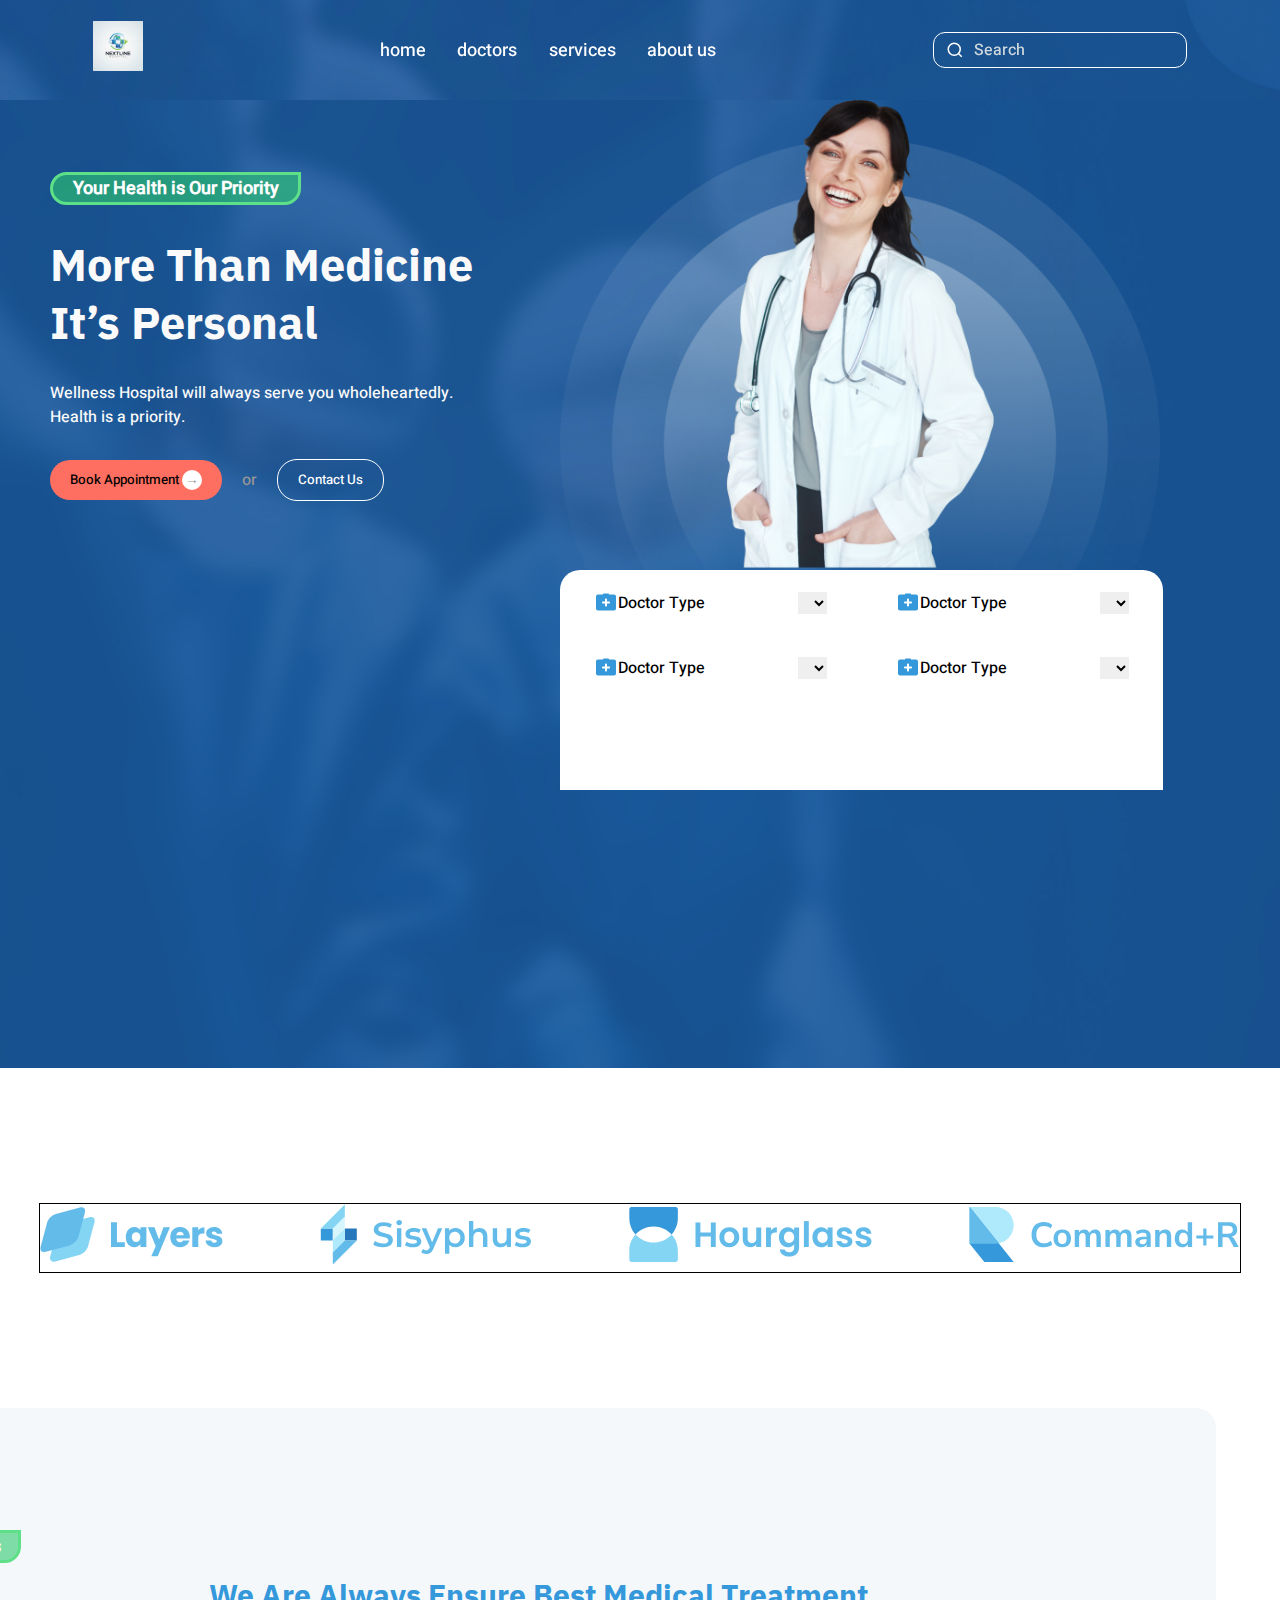
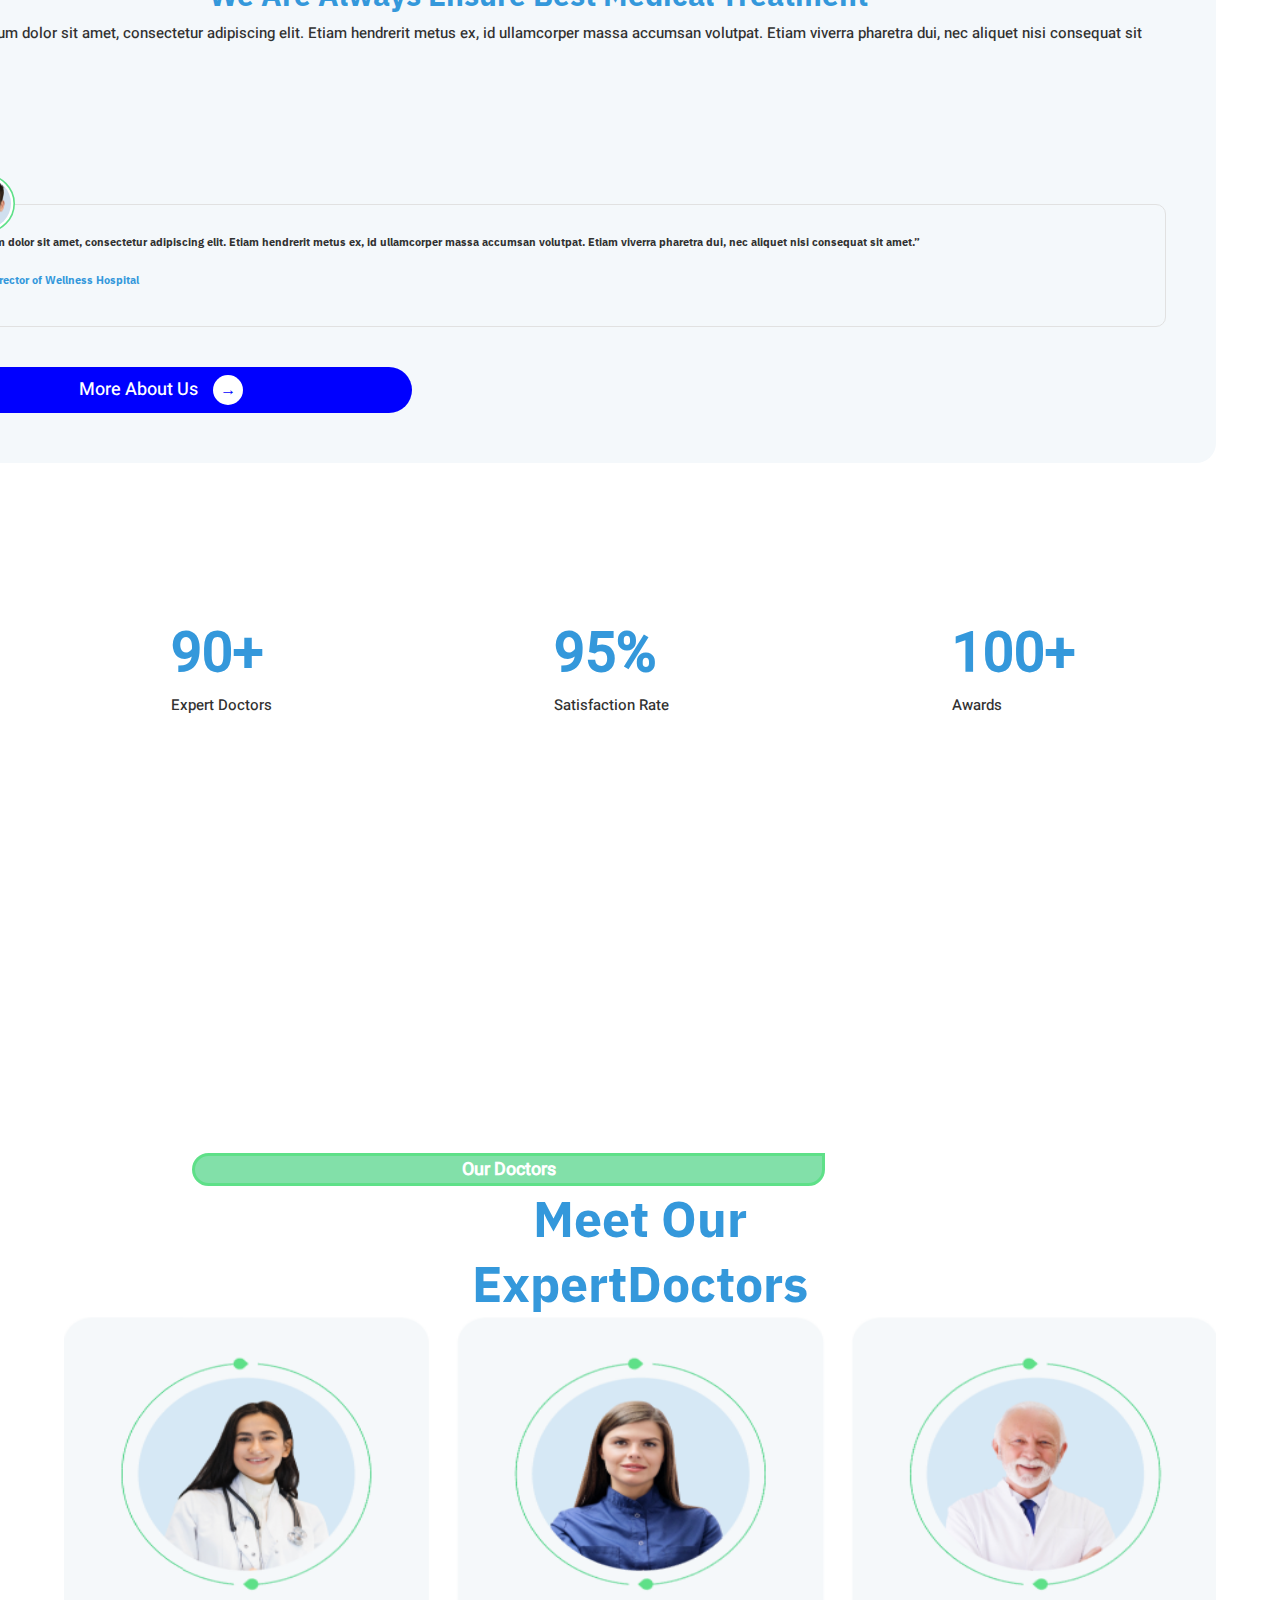
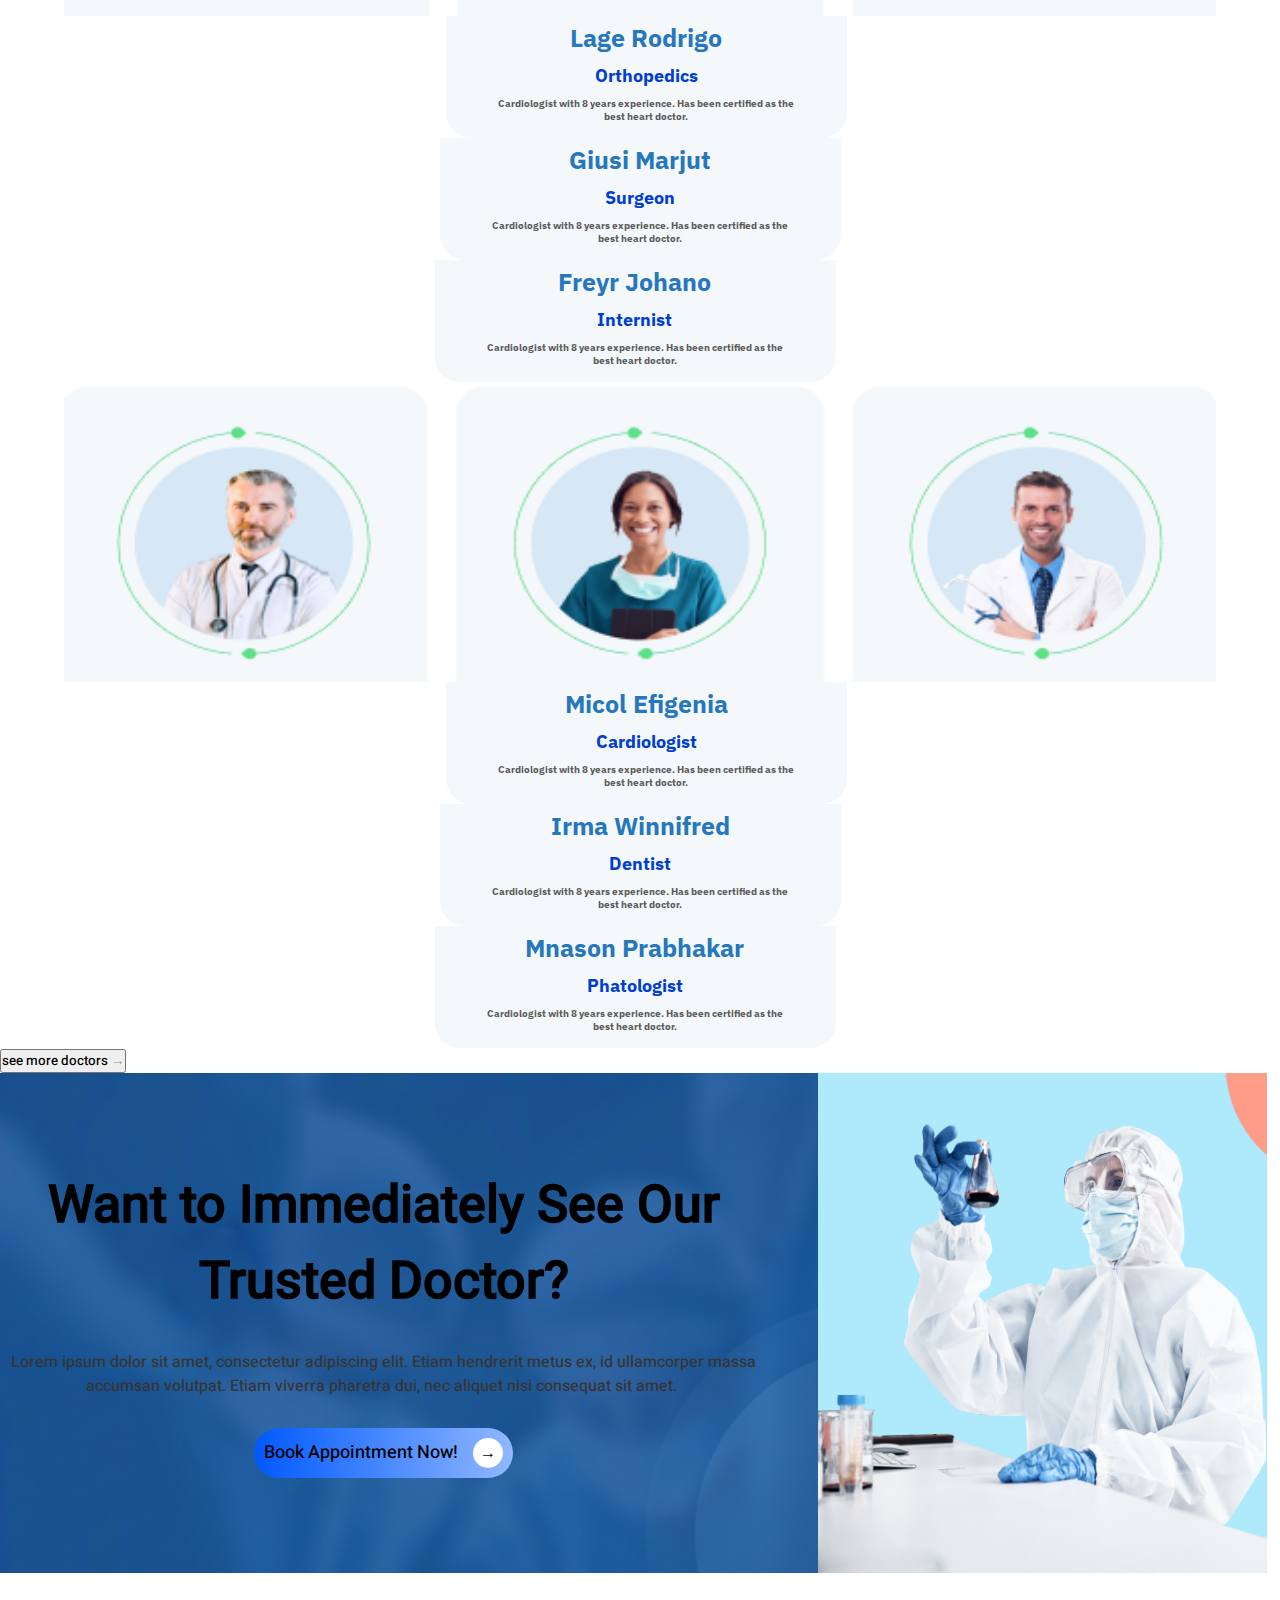
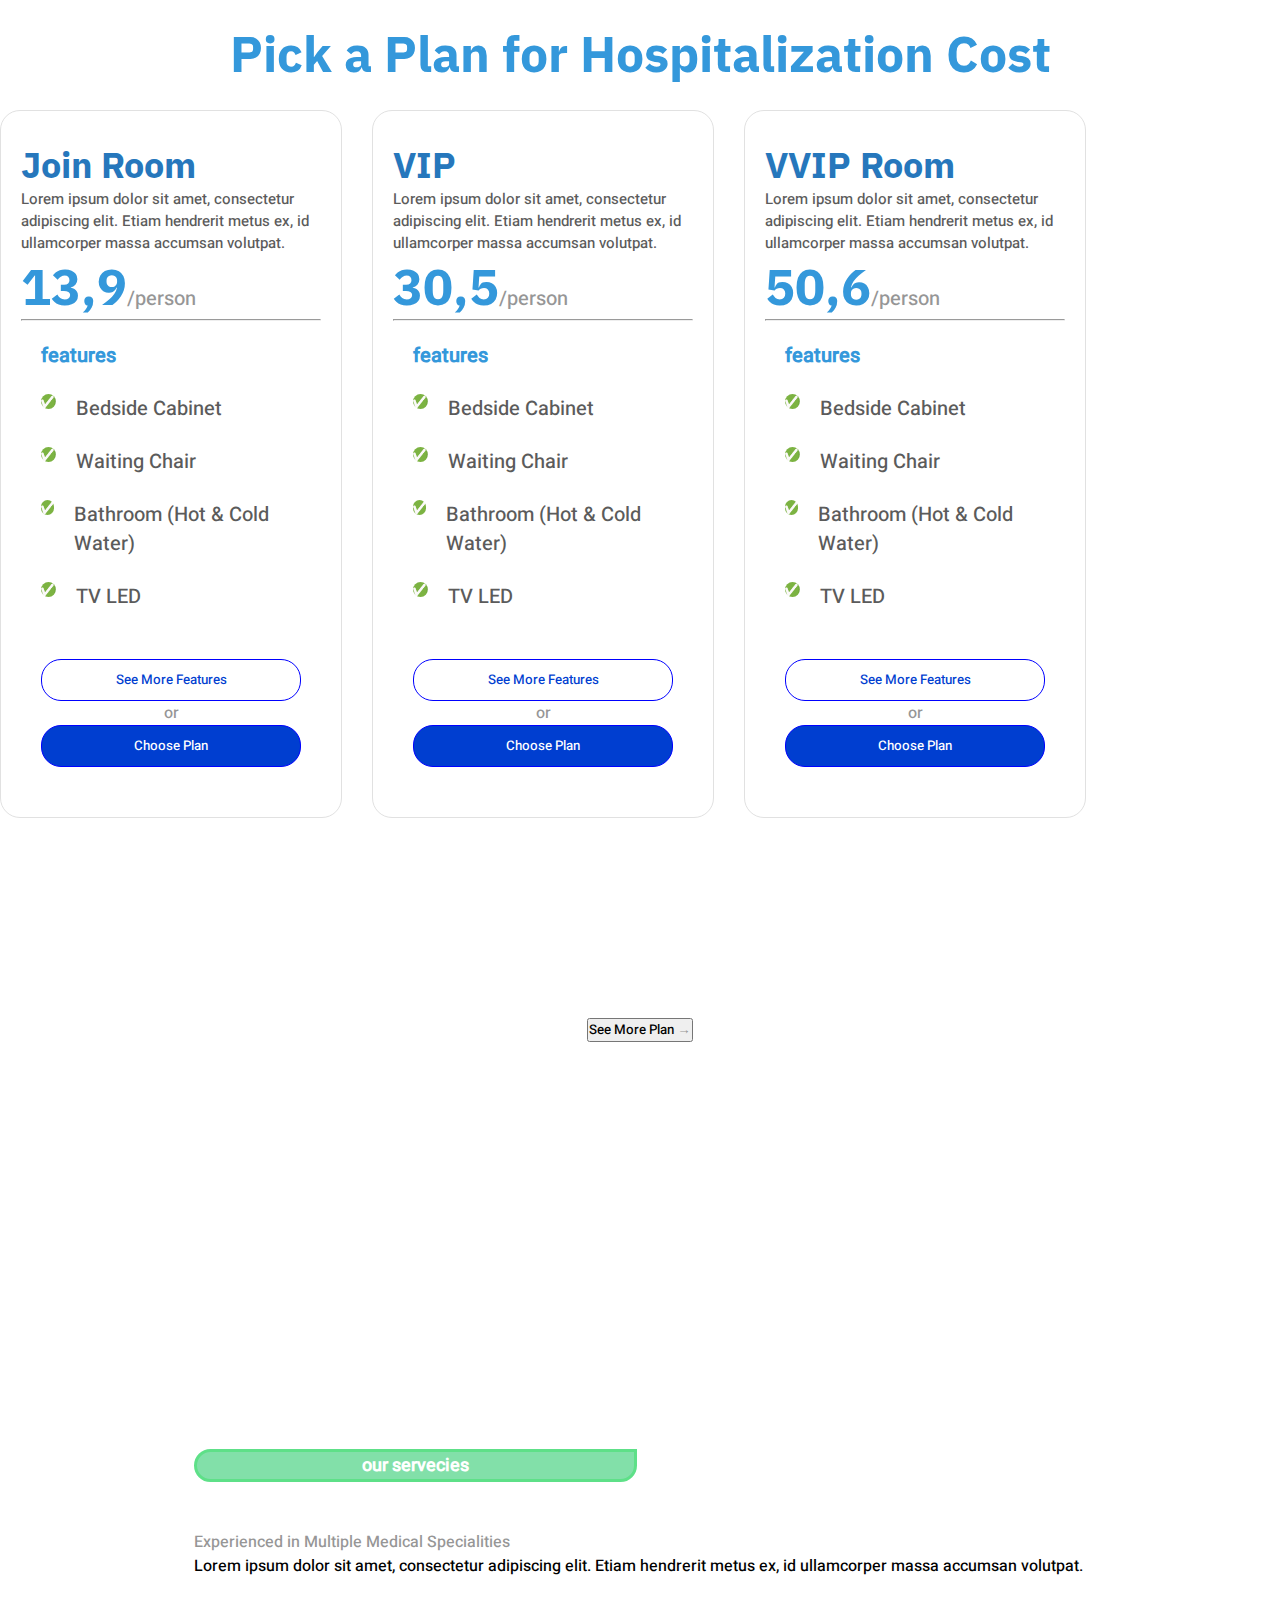
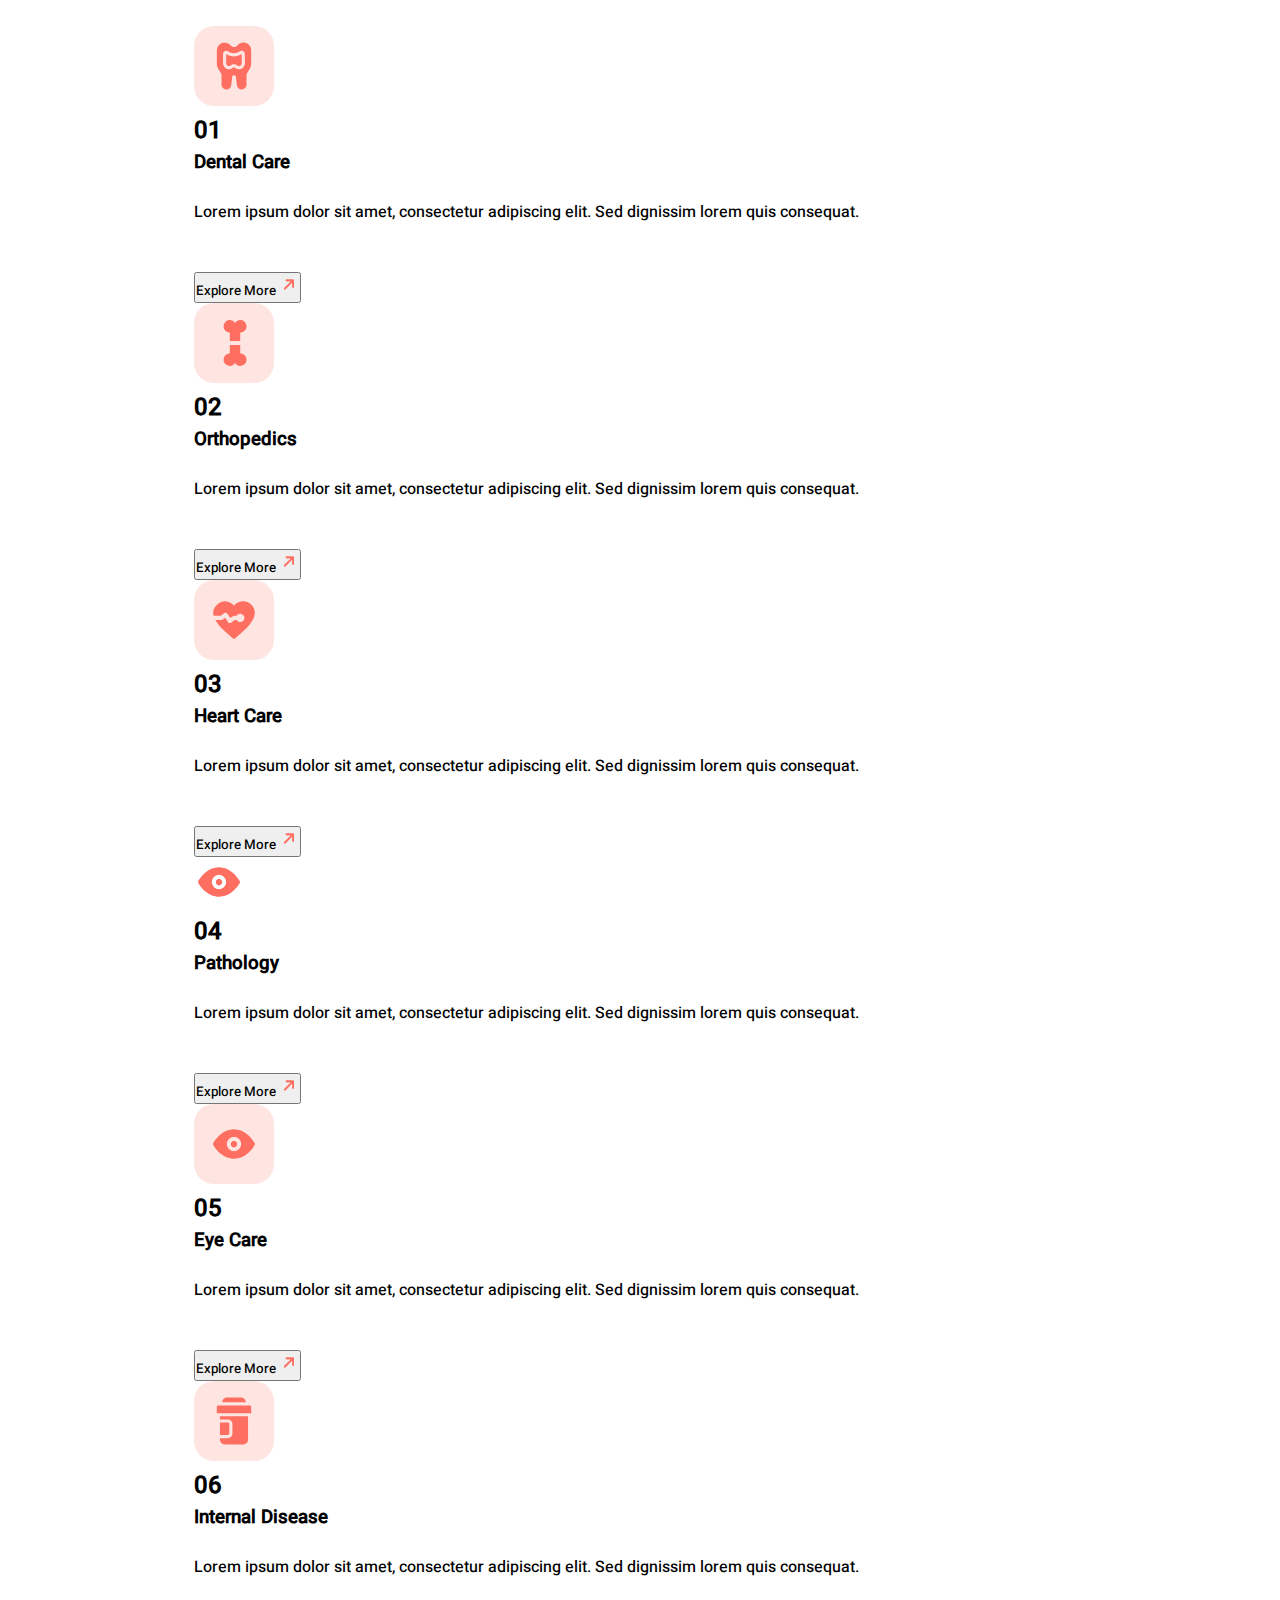
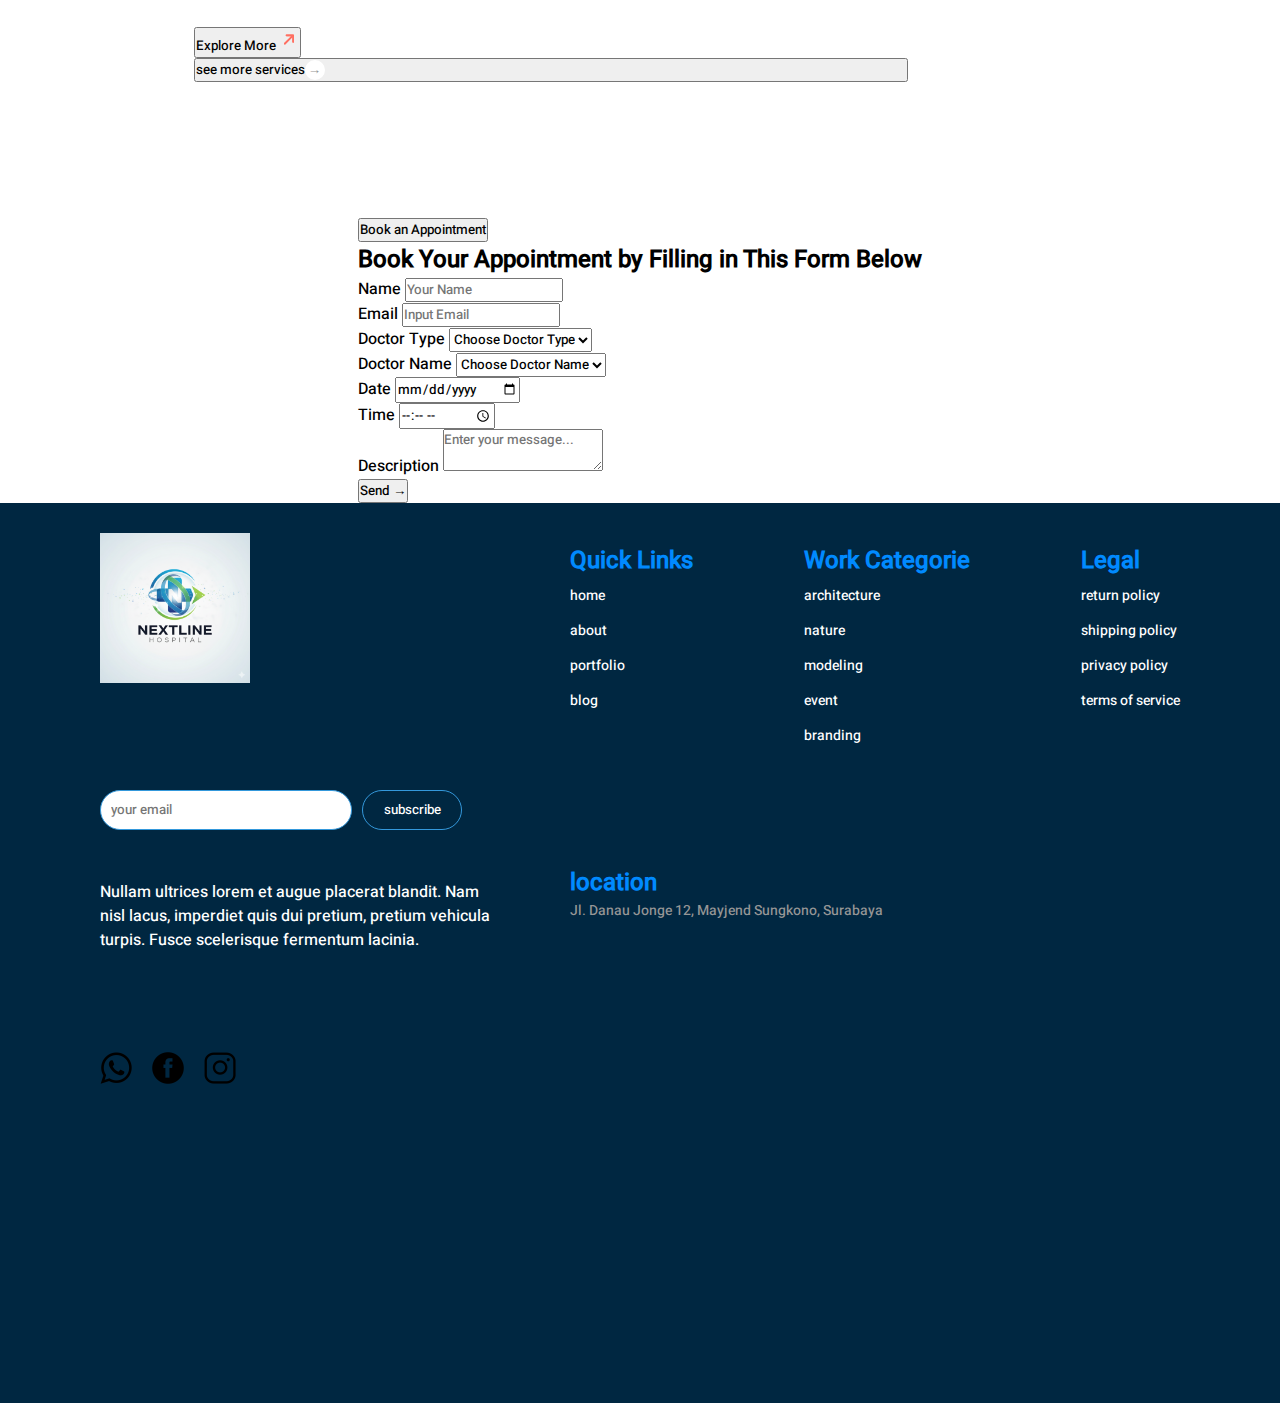
<file: index.html>
<!DOCTYPE html>
<html lang="en">

<head>
    <meta charset="UTF-8">
    <meta name="viewport" content="width=device-width, initial-scale=1.0">
    <title>Document</title>
    <link rel="stylesheet" href="/css/style.css">
</head>

<body>
    <header>
        <nav class="nav-bar">
            <div>
                <img src="/images/logo.png" alt="logo" class="logo">
            </div>

            <div class="links">
                <a href="index.html">home</a>
                <a href="doctors.html">doctors</a>
                <a href="srevices.html">services</a>
                <a href="about.html">about us</a>
            </div>
            <div class="search-form">

                <svg fill="none" stroke="black" stroke-width="2" viewBox="0 0 24 24">
                    <circle cx="11" cy="11" r="8" />
                    <line x1="21" y1="21" x2="16.65" y2="16.65" />
                </svg>
                <input class="search-input" type="text" placeholder="Search">
            </div>
        </nav>

    </header>

    <main>
        <div class="hero">
            <section class="content">
                <div class="intro">
                    <div id="title">
                        <h3>Your Health is Our Priority</h3>
                    </div>
                    <h1 id="myTitle">More Than Medicine
                        It’s Personal</h1>
                    <p id="quote">Wellness Hospital will always serve you wholeheartedly. Health is a priority.</p>
                    <div class="buttons">
                        <button id="appointment">
                            Book Appointment
                            <span class="fleche">→</span>
                        </button>
                        <span>or</span>
                        <button id="contact">
                            Contact Us
                        </button>
                    </div>
                </div>
                <div class="doctors-availability">
                    <div>
                        <img src="/images/femme-bg.png" alt="doctor picture">
                    </div>
                    <div class="Check-Doctor-Availability">
                        <div class="item">
                            <div class="label">
                                <svg width="24" height="25" viewBox="0 0 24 25" fill="none"
                                    xmlns="http://www.w3.org/2000/svg">
                                    <path
                                        d="M20 4.5H15C15 3.948 14.552 3.5 14 3.5H10C9.448 3.5 9 3.948 9 4.5H4C2.895 4.5 2 5.395 2 6.5V18.5C2 19.605 2.895 20.5 4 20.5H20C21.105 20.5 22 19.605 22 18.5V6.5C22 5.395 21.105 4.5 20 4.5ZM15 13.5H13V15.5C13 16.052 12.552 16.5 12 16.5C11.448 16.5 11 16.052 11 15.5V13.5H9C8.448 13.5 8 13.052 8 12.5C8 11.948 8.448 11.5 9 11.5H11V9.5C11 8.948 11.448 8.5 12 8.5C12.552 8.5 13 8.948 13 9.5V11.5H15C15.552 11.5 16 11.948 16 12.5C16 13.052 15.552 13.5 15 13.5Z"
                                        fill="#3498DB" />
                                </svg>

                                <label for="Doctor-Type">Doctor Type</label>
                            </div>
                            <select name="Doctor-Type" id="Doctor-Type">Doctor Type
                                <option value="A"></option>
                                <option value="B">B</option>
                                <option value="C">C</option>
                            </select>
                        </div>
                        <div class="item">
                            <div class="label">
                                <svg width="24" height="25" viewBox="0 0 24 25" fill="none"
                                    xmlns="http://www.w3.org/2000/svg">
                                    <path
                                        d="M20 4.5H15C15 3.948 14.552 3.5 14 3.5H10C9.448 3.5 9 3.948 9 4.5H4C2.895 4.5 2 5.395 2 6.5V18.5C2 19.605 2.895 20.5 4 20.5H20C21.105 20.5 22 19.605 22 18.5V6.5C22 5.395 21.105 4.5 20 4.5ZM15 13.5H13V15.5C13 16.052 12.552 16.5 12 16.5C11.448 16.5 11 16.052 11 15.5V13.5H9C8.448 13.5 8 13.052 8 12.5C8 11.948 8.448 11.5 9 11.5H11V9.5C11 8.948 11.448 8.5 12 8.5C12.552 8.5 13 8.948 13 9.5V11.5H15C15.552 11.5 16 11.948 16 12.5C16 13.052 15.552 13.5 15 13.5Z"
                                        fill="#3498DB" />
                                </svg>

                                <label for="Doctor-Type">Doctor Type</label>
                            </div>
                            <select name="Doctor-Type" id="Doctor-Type">
                                <option value="A"></option>
                                <option value="B">B</option>
                                <option value="C">C</option>
                            </select>
                        </div>
                        <div class="item">
                            <div class="label">
                                <svg width="24" height="25" viewBox="0 0 24 25" fill="none"
                                    xmlns="http://www.w3.org/2000/svg">
                                    <path
                                        d="M20 4.5H15C15 3.948 14.552 3.5 14 3.5H10C9.448 3.5 9 3.948 9 4.5H4C2.895 4.5 2 5.395 2 6.5V18.5C2 19.605 2.895 20.5 4 20.5H20C21.105 20.5 22 19.605 22 18.5V6.5C22 5.395 21.105 4.5 20 4.5ZM15 13.5H13V15.5C13 16.052 12.552 16.5 12 16.5C11.448 16.5 11 16.052 11 15.5V13.5H9C8.448 13.5 8 13.052 8 12.5C8 11.948 8.448 11.5 9 11.5H11V9.5C11 8.948 11.448 8.5 12 8.5C12.552 8.5 13 8.948 13 9.5V11.5H15C15.552 11.5 16 11.948 16 12.5C16 13.052 15.552 13.5 15 13.5Z"
                                        fill="#3498DB" />
                                </svg>

                                <label for="Doctor-Type">Doctor Type</label>
                            </div>
                            <select name="Doctor-Type" id="Doctor-Type">
                                <option value="A"></option>
                                <option value="B">B</option>
                                <option value="C">C</option>
                            </select>
                        </div>
                        <div class="item">
                            <div class="label">
                                <svg width="24" height="25" viewBox="0 0 24 25" fill="none"
                                    xmlns="http://www.w3.org/2000/svg">
                                    <path
                                        d="M20 4.5H15C15 3.948 14.552 3.5 14 3.5H10C9.448 3.5 9 3.948 9 4.5H4C2.895 4.5 2 5.395 2 6.5V18.5C2 19.605 2.895 20.5 4 20.5H20C21.105 20.5 22 19.605 22 18.5V6.5C22 5.395 21.105 4.5 20 4.5ZM15 13.5H13V15.5C13 16.052 12.552 16.5 12 16.5C11.448 16.5 11 16.052 11 15.5V13.5H9C8.448 13.5 8 13.052 8 12.5C8 11.948 8.448 11.5 9 11.5H11V9.5C11 8.948 11.448 8.5 12 8.5C12.552 8.5 13 8.948 13 9.5V11.5H15C15.552 11.5 16 11.948 16 12.5C16 13.052 15.552 13.5 15 13.5Z"
                                        fill="#3498DB" />
                                </svg>

                                <label for="Doctor-Type">Doctor Type</label>
                            </div>
                            <select name="Doctor-Type" id="Doctor-Type">
                                <option value="A"></option>
                                <option value="B">B</option>
                                <option value="C">C</option>
                            </select>
                        </div>
                    </div>
                </div>
            </section>
            <section class="loogs-container">
                <div class="logos">
                    <div class="logos-item">
                        <svg width="183" height="61" viewBox="0 0 183 61" fill="none"
                            xmlns="http://www.w3.org/2000/svg">
                            <path
                                d="M16.6594 28.3976C17.6872 24.5623 21.6296 20.6199 25.4649 19.5921L49.3762 13.1841C53.2115 12.1563 55.4874 14.4322 54.4596 18.2676L48.0516 42.1788C47.0238 46.0141 43.0814 49.9565 39.2461 50.9843L15.3349 57.3923C11.4995 58.4201 9.22361 56.1442 10.2514 52.3088L16.6594 28.3976Z"
                                fill="#84D4F4" />
                            <path
                                d="M7.07355 18.8117C8.10138 14.9763 12.0438 11.034 15.8791 10.0061L39.7903 3.59817C43.6257 2.57034 45.9016 4.84628 44.8738 8.68162L38.4658 32.5928C37.438 36.4282 33.4956 40.3705 29.6603 41.3984L5.74904 47.8063C1.9137 48.8342 -0.36224 46.5582 0.665591 42.7229L7.07355 18.8117Z"
                                fill="#63BBE9" />
                            <path d="M76.9676 38.2664H84.8076V42.8864H70.9826V18.3164H76.9676V38.2664Z"
                                fill="#63BBE9" />
                            <path
                                d="M85.7723 33.0864C85.7723 31.0797 86.1456 29.3181 86.8923 27.8014C87.6623 26.2847 88.7006 25.1181 90.0073 24.3014C91.314 23.4847 92.7723 23.0764 94.3823 23.0764C95.759 23.0764 96.9606 23.3564 97.9873 23.9164C99.0373 24.4764 99.8423 25.2114 100.402 26.1214V23.3564H106.387V42.8864H100.402V40.1214C99.819 41.0314 99.0023 41.7664 97.9523 42.3264C96.9256 42.8864 95.724 43.1664 94.3473 43.1664C92.7606 43.1664 91.314 42.7581 90.0073 41.9414C88.7006 41.1014 87.6623 39.9231 86.8923 38.4064C86.1456 36.8664 85.7723 35.0931 85.7723 33.0864ZM100.402 33.1214C100.402 31.6281 99.9823 30.4497 99.1423 29.5864C98.3256 28.7231 97.3223 28.2914 96.1323 28.2914C94.9423 28.2914 93.9273 28.7231 93.0873 29.5864C92.2706 30.4264 91.8623 31.5931 91.8623 33.0864C91.8623 34.5797 92.2706 35.7697 93.0873 36.6564C93.9273 37.5197 94.9423 37.9514 96.1323 37.9514C97.3223 37.9514 98.3256 37.5197 99.1423 36.6564C99.9823 35.7931 100.402 34.6147 100.402 33.1214Z"
                                fill="#63BBE9" />
                            <path
                                d="M129.967 23.3564L117.717 52.1614H111.277L115.757 42.2214L107.812 23.3564H114.497L119.012 35.5714L123.492 23.3564H129.967Z"
                                fill="#63BBE9" />
                            <path
                                d="M149.841 32.8064C149.841 33.3664 149.806 33.9497 149.736 34.5564H136.191C136.285 35.7697 136.67 36.7031 137.346 37.3564C138.046 37.9864 138.898 38.3014 139.901 38.3014C141.395 38.3014 142.433 37.6714 143.016 36.4114H149.386C149.06 37.6947 148.465 38.8497 147.601 39.8764C146.761 40.9031 145.7 41.7081 144.416 42.2914C143.133 42.8747 141.698 43.1664 140.111 43.1664C138.198 43.1664 136.495 42.7581 135.001 41.9414C133.508 41.1247 132.341 39.9581 131.501 38.4414C130.661 36.9247 130.241 35.1514 130.241 33.1214C130.241 31.0914 130.65 29.3181 131.466 27.8014C132.306 26.2847 133.473 25.1181 134.966 24.3014C136.46 23.4847 138.175 23.0764 140.111 23.0764C142.001 23.0764 143.681 23.4731 145.151 24.2664C146.621 25.0597 147.765 26.1914 148.581 27.6614C149.421 29.1314 149.841 30.8464 149.841 32.8064ZM143.716 31.2314C143.716 30.2047 143.366 29.3881 142.666 28.7814C141.966 28.1747 141.091 27.8714 140.041 27.8714C139.038 27.8714 138.186 28.1631 137.486 28.7464C136.81 29.3297 136.39 30.1581 136.226 31.2314H143.716Z"
                                fill="#63BBE9" />
                            <path
                                d="M158.284 26.6114C158.984 25.5381 159.859 24.6981 160.909 24.0914C161.959 23.4614 163.125 23.1464 164.409 23.1464V29.4814H162.764C161.27 29.4814 160.15 29.8081 159.404 30.4614C158.657 31.0914 158.284 32.2114 158.284 33.8214V42.8864H152.299V23.3564H158.284V26.6114Z"
                                fill="#63BBE9" />
                            <path
                                d="M174.515 43.1664C172.811 43.1664 171.295 42.8747 169.965 42.2914C168.635 41.7081 167.585 40.9147 166.815 39.9114C166.045 38.8847 165.613 37.7414 165.52 36.4814H171.435C171.505 37.1581 171.82 37.7064 172.38 38.1264C172.94 38.5464 173.628 38.7564 174.445 38.7564C175.191 38.7564 175.763 38.6164 176.16 38.3364C176.58 38.0331 176.79 37.6481 176.79 37.1814C176.79 36.6214 176.498 36.2131 175.915 35.9564C175.331 35.6764 174.386 35.3731 173.08 35.0464C171.68 34.7197 170.513 34.3814 169.58 34.0314C168.646 33.6581 167.841 33.0864 167.165 32.3164C166.488 31.5231 166.15 30.4614 166.15 29.1314C166.15 28.0114 166.453 26.9964 167.06 26.0864C167.69 25.1531 168.6 24.4181 169.79 23.8814C171.003 23.3447 172.438 23.0764 174.095 23.0764C176.545 23.0764 178.47 23.6831 179.87 24.8964C181.293 26.1097 182.11 27.7197 182.32 29.7264H176.79C176.696 29.0497 176.393 28.5131 175.88 28.1164C175.39 27.7197 174.736 27.5214 173.92 27.5214C173.22 27.5214 172.683 27.6614 172.31 27.9414C171.936 28.1981 171.75 28.5597 171.75 29.0264C171.75 29.5864 172.041 30.0064 172.625 30.2864C173.231 30.5664 174.165 30.8464 175.425 31.1264C176.871 31.4997 178.05 31.8731 178.96 32.2464C179.87 32.5964 180.663 33.1797 181.34 33.9964C182.04 34.7897 182.401 35.8631 182.425 37.2164C182.425 38.3597 182.098 39.3864 181.445 40.2964C180.815 41.1831 179.893 41.8831 178.68 42.3964C177.49 42.9097 176.101 43.1664 174.515 43.1664Z"
                                fill="#63BBE9" />
                        </svg>

                    </div>
                    <div class="logos-item">
                        <svg width="213" height="61" viewBox="0 0 213 61" fill="none"
                            xmlns="http://www.w3.org/2000/svg">
                            <rect x="0.812531" y="24.5" width="12" height="12" fill="#3498DB" />
                            <rect x="36.8125" y="36.5" width="12" height="12" transform="rotate(180 36.8125 36.5)"
                                fill="#2677BC" />
                            <path d="M12.8127 24.5L24.8126 12.5V24.5L12.8127 36.5V24.5Z" fill="#D6F6FD" />
                            <path d="M24.8125 36.5L12.8125 48.5L12.8125 36.5L24.8125 24.5L24.8125 36.5Z"
                                fill="#AEEAFB" />
                            <path d="M0.812531 24.5L24.8125 0.5V12.5L12.8125 24.5H0.812531Z" fill="#84D4F4" />
                            <path d="M36.8125 36.5L12.8125 60.5L12.8125 48.5L24.8125 36.5L36.8125 36.5Z"
                                fill="#63BBE9" />
                            <path
                                d="M62.9475 43.35C61.0575 43.35 59.2259 43.0817 57.4525 42.545C55.7025 42.0083 54.3142 41.2966 53.2875 40.41L54.8625 36.875C55.8659 37.6683 57.0909 38.3216 58.5375 38.835C60.0075 39.325 61.4775 39.57 62.9475 39.57C64.7675 39.57 66.1209 39.2783 67.0075 38.695C67.9175 38.1117 68.3725 37.3417 68.3725 36.385C68.3725 35.685 68.1159 35.1133 67.6025 34.67C67.1125 34.2033 66.4825 33.8416 65.7125 33.585C64.9425 33.3283 63.8925 33.0366 62.5625 32.71C60.6959 32.2666 59.1792 31.8233 58.0125 31.38C56.8692 30.9366 55.8775 30.2483 55.0375 29.315C54.2209 28.3583 53.8125 27.075 53.8125 25.465C53.8125 24.1116 54.1742 22.8866 54.8975 21.79C55.6442 20.67 56.7525 19.7833 58.2225 19.13C59.7159 18.4766 61.5359 18.15 63.6825 18.15C65.1759 18.15 66.6459 18.3366 68.0925 18.71C69.5392 19.0833 70.7875 19.62 71.8375 20.32L70.4025 23.855C69.3292 23.225 68.2092 22.7466 67.0425 22.42C65.8759 22.0933 64.7442 21.93 63.6475 21.93C61.8509 21.93 60.5092 22.2333 59.6225 22.84C58.7592 23.4466 58.3275 24.2516 58.3275 25.255C58.3275 25.955 58.5725 26.5266 59.0625 26.97C59.5759 27.4133 60.2175 27.7633 60.9875 28.02C61.7575 28.2766 62.8075 28.5683 64.1375 28.895C65.9575 29.315 67.4509 29.7583 68.6175 30.225C69.7842 30.6683 70.7759 31.3566 71.5925 32.29C72.4325 33.2233 72.8525 34.4833 72.8525 36.07C72.8525 37.4233 72.4792 38.6483 71.7325 39.745C71.0092 40.8417 69.9009 41.7167 68.4075 42.37C66.9142 43.0233 65.0942 43.35 62.9475 43.35Z"
                                fill="#63BBE9" />
                            <path
                                d="M76.9442 24.31H81.3192V43H76.9442V24.31ZM79.1492 21.23C78.3559 21.23 77.6909 20.985 77.1542 20.495C76.6176 19.9816 76.3492 19.3516 76.3492 18.605C76.3492 17.8583 76.6176 17.24 77.1542 16.75C77.6909 16.2366 78.3559 15.98 79.1492 15.98C79.9426 15.98 80.6076 16.225 81.1442 16.715C81.6809 17.1816 81.9492 17.7766 81.9492 18.5C81.9492 19.27 81.6809 19.9233 81.1442 20.46C80.6309 20.9733 79.9659 21.23 79.1492 21.23Z"
                                fill="#63BBE9" />
                            <path
                                d="M92.8364 43.245C91.3198 43.245 89.8381 43.0466 88.3914 42.65C86.9448 42.2533 85.7898 41.7517 84.9264 41.145L86.6064 37.82C87.4464 38.38 88.4498 38.835 89.6164 39.185C90.8064 39.5117 91.9731 39.675 93.1164 39.675C95.7298 39.675 97.0364 38.9867 97.0364 37.61C97.0364 36.9566 96.6981 36.5017 96.0214 36.245C95.3681 35.9883 94.3064 35.7433 92.8364 35.51C91.2964 35.2766 90.0364 35.0083 89.0564 34.705C88.0998 34.4016 87.2598 33.8766 86.5364 33.13C85.8364 32.36 85.4864 31.2983 85.4864 29.945C85.4864 28.1716 86.2214 26.76 87.6914 25.71C89.1848 24.6366 91.1914 24.1 93.7114 24.1C94.9948 24.1 96.2781 24.2516 97.5614 24.555C98.8448 24.835 99.8948 25.22 100.711 25.71L99.0314 29.035C97.4448 28.1016 95.6598 27.635 93.6764 27.635C92.3931 27.635 91.4131 27.8333 90.7364 28.23C90.0831 28.6033 89.7564 29.105 89.7564 29.735C89.7564 30.435 90.1064 30.9366 90.8064 31.24C91.5298 31.52 92.6381 31.7883 94.1314 32.045C95.6248 32.2783 96.8498 32.5466 97.8064 32.85C98.7631 33.1533 99.5798 33.6666 100.256 34.39C100.956 35.1133 101.306 36.14 101.306 37.47C101.306 39.22 100.548 40.62 99.0314 41.67C97.5148 42.72 95.4498 43.245 92.8364 43.245Z"
                                fill="#63BBE9" />
                            <path
                                d="M122.232 24.31L113.482 44.505C112.666 46.535 111.674 47.9583 110.507 48.775C109.341 49.615 107.929 50.035 106.272 50.035C105.339 50.035 104.417 49.8833 103.507 49.58C102.597 49.2767 101.851 48.8567 101.267 48.32L103.017 45.1C103.437 45.4967 103.927 45.8117 104.487 46.045C105.071 46.2783 105.654 46.395 106.237 46.395C107.007 46.395 107.637 46.1967 108.127 45.8C108.641 45.4033 109.107 44.7383 109.527 43.805L109.842 43.07L101.687 24.31H106.237L112.117 38.135L118.032 24.31H122.232Z"
                                fill="#63BBE9" />
                            <path
                                d="M135.327 24.1C137.147 24.1 138.768 24.4966 140.192 25.29C141.638 26.0833 142.77 27.2033 143.587 28.65C144.403 30.0966 144.812 31.765 144.812 33.655C144.812 35.545 144.403 37.225 143.587 38.695C142.77 40.1417 141.638 41.2617 140.192 42.055C138.768 42.8483 137.147 43.245 135.327 43.245C132.807 43.245 130.812 42.405 129.342 40.725V49.79H124.967V24.31H129.132V26.76C129.855 25.8733 130.742 25.2083 131.792 24.765C132.865 24.3216 134.043 24.1 135.327 24.1ZM134.837 39.5C136.447 39.5 137.765 38.9633 138.792 37.89C139.842 36.8166 140.367 35.405 140.367 33.655C140.367 31.905 139.842 30.4933 138.792 29.42C137.765 28.3466 136.447 27.81 134.837 27.81C133.787 27.81 132.842 28.055 132.002 28.545C131.162 29.0116 130.497 29.6883 130.007 30.575C129.517 31.4616 129.272 32.4883 129.272 33.655C129.272 34.8216 129.517 35.8483 130.007 36.735C130.497 37.6216 131.162 38.31 132.002 38.8C132.842 39.2666 133.787 39.5 134.837 39.5Z"
                                fill="#63BBE9" />
                            <path
                                d="M159.566 24.1C161.922 24.1 163.812 24.7883 165.236 26.165C166.659 27.5416 167.371 29.5833 167.371 32.29V43H162.996V32.85C162.996 31.2166 162.611 29.9916 161.841 29.175C161.071 28.335 159.974 27.915 158.551 27.915C156.941 27.915 155.669 28.405 154.736 29.385C153.802 30.3416 153.336 31.73 153.336 33.55V43H148.961V17.03H153.336V26.48C154.059 25.71 154.946 25.1266 155.996 24.73C157.069 24.31 158.259 24.1 159.566 24.1Z"
                                fill="#63BBE9" />
                            <path
                                d="M191.016 24.31V43H186.851V40.62C186.151 41.46 185.276 42.1133 184.226 42.58C183.176 43.0233 182.044 43.245 180.831 43.245C178.334 43.245 176.362 42.5567 174.916 41.18C173.492 39.78 172.781 37.715 172.781 34.985V24.31H177.156V34.39C177.156 36.07 177.529 37.33 178.276 38.17C179.046 38.9867 180.131 39.395 181.531 39.395C183.094 39.395 184.331 38.9167 185.241 37.96C186.174 36.98 186.641 35.58 186.641 33.76V24.31H191.016Z"
                                fill="#63BBE9" />
                            <path
                                d="M202.519 43.245C201.002 43.245 199.521 43.0466 198.074 42.65C196.627 42.2533 195.472 41.7517 194.609 41.145L196.289 37.82C197.129 38.38 198.132 38.835 199.299 39.185C200.489 39.5117 201.656 39.675 202.799 39.675C205.412 39.675 206.719 38.9867 206.719 37.61C206.719 36.9566 206.381 36.5017 205.704 36.245C205.051 35.9883 203.989 35.7433 202.519 35.51C200.979 35.2766 199.719 35.0083 198.739 34.705C197.782 34.4016 196.942 33.8766 196.219 33.13C195.519 32.36 195.169 31.2983 195.169 29.945C195.169 28.1716 195.904 26.76 197.374 25.71C198.867 24.6366 200.874 24.1 203.394 24.1C204.677 24.1 205.961 24.2516 207.244 24.555C208.527 24.835 209.577 25.22 210.394 25.71L208.714 29.035C207.127 28.1016 205.342 27.635 203.359 27.635C202.076 27.635 201.096 27.8333 200.419 28.23C199.766 28.6033 199.439 29.105 199.439 29.735C199.439 30.435 199.789 30.9366 200.489 31.24C201.212 31.52 202.321 31.7883 203.814 32.045C205.307 32.2783 206.532 32.5466 207.489 32.85C208.446 33.1533 209.262 33.6666 209.939 34.39C210.639 35.1133 210.989 36.14 210.989 37.47C210.989 39.22 210.231 40.62 208.714 41.67C207.197 42.72 205.132 43.245 202.519 43.245Z"
                                fill="#63BBE9" />
                        </svg>

                    </div>
                    <div class="logos-item">
                        <svg width="243" height="61" viewBox="0 0 243 61" fill="none"
                            xmlns="http://www.w3.org/2000/svg">
                            <path
                                d="M42.6634 30.4999C38.2204 35.464 31.7636 38.5881 24.5772 38.5881C17.3908 38.5881 10.9341 35.464 6.49109 30.4999C10.9341 25.5357 17.3908 22.4116 24.5772 22.4116C31.7636 22.4116 38.2204 25.5357 42.6634 30.4999Z"
                                fill="white" />
                            <path fill-rule="evenodd" clip-rule="evenodd"
                                d="M0.3125 46.6763C0.3125 33.2753 11.1762 22.4116 24.5772 22.4116C17.3908 22.4116 10.9341 25.5357 6.4911 30.4999C10.9341 35.464 17.3908 38.5881 24.5772 38.5881C31.7636 38.5881 38.2203 35.464 42.6634 30.4999C46.5056 34.7928 48.8419 40.4617 48.8419 46.6763V55.843C48.8419 57.0342 47.8762 57.9999 46.685 57.9999H2.46936C1.27816 57.9999 0.3125 57.0342 0.3125 55.843V46.6763ZM42.6634 30.4999C42.6634 30.4999 42.6633 30.4999 42.6634 30.4999Z"
                                fill="#84D4F4" />
                            <path fill-rule="evenodd" clip-rule="evenodd"
                                d="M15.4758 36.8236C12.0111 35.4207 8.94418 33.2408 6.4911 30.5C10.9341 25.5358 17.3908 22.4118 24.5772 22.4118C31.7636 22.4118 38.2203 25.5358 42.6634 30.5C42.6633 30.5 42.6634 30.5 42.6634 30.5C46.5056 26.2071 48.8419 20.5381 48.8419 14.3235V5.15687C48.8419 3.96567 47.8762 3 46.685 3L2.46936 3C1.27816 3 0.312501 3.96566 0.312501 5.15686L0.3125 14.3235C0.312498 24.5059 6.58443 33.2234 15.4758 36.8236Z"
                                fill="#3498DB" />
                            <path
                                d="M86.7426 18.5701V43.0001H81.8427V32.6051H71.3777V43.0001H66.4777V18.5701H71.3777V28.6151H81.8427V18.5701H86.7426Z"
                                fill="#63BBE9" />
                            <path
                                d="M100.176 43.3151C98.3089 43.3151 96.6289 42.9068 95.1355 42.0901C93.6422 41.2501 92.4639 40.0718 91.6005 38.5551C90.7605 37.0384 90.3405 35.2884 90.3405 33.3051C90.3405 31.3218 90.7722 29.5718 91.6355 28.0551C92.5222 26.5384 93.7239 25.3718 95.2405 24.5551C96.7572 23.7151 98.4489 23.2951 100.316 23.2951C102.182 23.2951 103.874 23.7151 105.391 24.5551C106.907 25.3718 108.097 26.5384 108.961 28.0551C109.847 29.5718 110.291 31.3218 110.291 33.3051C110.291 35.2884 109.836 37.0384 108.926 38.5551C108.039 40.0718 106.826 41.2501 105.286 42.0901C103.769 42.9068 102.066 43.3151 100.176 43.3151ZM100.176 39.0451C101.062 39.0451 101.891 38.8351 102.661 38.4151C103.454 37.9718 104.084 37.3184 104.551 36.4551C105.017 35.5918 105.251 34.5418 105.251 33.3051C105.251 31.4618 104.761 30.0501 103.781 29.0701C102.824 28.0668 101.646 27.5651 100.246 27.5651C98.8455 27.5651 97.6672 28.0668 96.7105 29.0701C95.7772 30.0501 95.3105 31.4618 95.3105 33.3051C95.3105 35.1484 95.7655 36.5718 96.6755 37.5751C97.6089 38.5551 98.7755 39.0451 100.176 39.0451Z"
                                fill="#63BBE9" />
                            <path
                                d="M132.19 23.6101V43.0001H127.255V40.5501C126.625 41.3901 125.797 42.0551 124.77 42.5451C123.767 43.0118 122.67 43.2451 121.48 43.2451C119.963 43.2451 118.622 42.9301 117.455 42.3001C116.288 41.6468 115.367 40.7018 114.69 39.4651C114.037 38.2051 113.71 36.7118 113.71 34.9851V23.6101H118.61V34.2851C118.61 35.8251 118.995 37.0151 119.765 37.8551C120.535 38.6718 121.585 39.0801 122.915 39.0801C124.268 39.0801 125.33 38.6718 126.1 37.8551C126.87 37.0151 127.255 35.8251 127.255 34.2851V23.6101H132.19Z"
                                fill="#63BBE9" />
                            <path
                                d="M141.924 26.6201C142.554 25.5934 143.371 24.7884 144.374 24.2051C145.401 23.6218 146.568 23.3301 147.874 23.3301V28.4751H146.579C145.039 28.4751 143.873 28.8368 143.079 29.5601C142.309 30.2834 141.924 31.5434 141.924 33.3401V43.0001H137.024V23.6101H141.924V26.6201Z"
                                fill="#63BBE9" />
                            <path
                                d="M158.77 23.2951C160.217 23.2951 161.488 23.5868 162.585 24.1701C163.682 24.7301 164.545 25.4651 165.175 26.3751V23.6101H170.11V43.1401C170.11 44.9368 169.748 46.5351 169.025 47.9351C168.302 49.3584 167.217 50.4784 165.77 51.2951C164.323 52.1351 162.573 52.5551 160.52 52.5551C157.767 52.5551 155.503 51.9134 153.73 50.6301C151.98 49.3468 150.988 47.5968 150.755 45.3801H155.62C155.877 46.2668 156.425 46.9668 157.265 47.4801C158.128 48.0168 159.167 48.2851 160.38 48.2851C161.803 48.2851 162.958 47.8534 163.845 46.9901C164.732 46.1501 165.175 44.8668 165.175 43.1401V40.1301C164.545 41.0401 163.67 41.7984 162.55 42.4051C161.453 43.0118 160.193 43.3151 158.77 43.3151C157.137 43.3151 155.643 42.8951 154.29 42.0551C152.937 41.2151 151.863 40.0368 151.07 38.5201C150.3 36.9801 149.915 35.2184 149.915 33.2351C149.915 31.2751 150.3 29.5368 151.07 28.0201C151.863 26.5034 152.925 25.3368 154.255 24.5201C155.608 23.7034 157.113 23.2951 158.77 23.2951ZM165.175 33.3051C165.175 32.1151 164.942 31.1001 164.475 30.2601C164.008 29.3968 163.378 28.7434 162.585 28.3001C161.792 27.8334 160.94 27.6001 160.03 27.6001C159.12 27.6001 158.28 27.8218 157.51 28.2651C156.74 28.7084 156.11 29.3618 155.62 30.2251C155.153 31.0651 154.92 32.0684 154.92 33.2351C154.92 34.4018 155.153 35.4284 155.62 36.3151C156.11 37.1784 156.74 37.8434 157.51 38.3101C158.303 38.7768 159.143 39.0101 160.03 39.0101C160.94 39.0101 161.792 38.7884 162.585 38.3451C163.378 37.8784 164.008 37.2251 164.475 36.3851C164.942 35.5218 165.175 34.4951 165.175 33.3051Z"
                                fill="#63BBE9" />
                            <path d="M179.796 17.1001V43.0001H174.896V17.1001H179.796Z" fill="#63BBE9" />
                            <path
                                d="M183.377 33.2351C183.377 31.2751 183.762 29.5368 184.532 28.0201C185.325 26.5034 186.387 25.3368 187.717 24.5201C189.07 23.7034 190.575 23.2951 192.232 23.2951C193.678 23.2951 194.938 23.5868 196.012 24.1701C197.108 24.7534 197.983 25.4884 198.637 26.3751V23.6101H203.572V43.0001H198.637V40.1651C198.007 41.0751 197.132 41.8334 196.012 42.4401C194.915 43.0234 193.643 43.3151 192.197 43.3151C190.563 43.3151 189.07 42.8951 187.717 42.0551C186.387 41.2151 185.325 40.0368 184.532 38.5201C183.762 36.9801 183.377 35.2184 183.377 33.2351ZM198.637 33.3051C198.637 32.1151 198.403 31.1001 197.937 30.2601C197.47 29.3968 196.84 28.7434 196.047 28.3001C195.253 27.8334 194.402 27.6001 193.492 27.6001C192.582 27.6001 191.742 27.8218 190.972 28.2651C190.202 28.7084 189.572 29.3618 189.082 30.2251C188.615 31.0651 188.382 32.0684 188.382 33.2351C188.382 34.4018 188.615 35.4284 189.082 36.3151C189.572 37.1784 190.202 37.8434 190.972 38.3101C191.765 38.7768 192.605 39.0101 193.492 39.0101C194.402 39.0101 195.253 38.7884 196.047 38.3451C196.84 37.8784 197.47 37.2251 197.937 36.3851C198.403 35.5218 198.637 34.4951 198.637 33.3051Z"
                                fill="#63BBE9" />
                            <path
                                d="M215.777 43.3151C214.191 43.3151 212.767 43.0351 211.507 42.4751C210.247 41.8918 209.244 41.1101 208.497 40.1301C207.774 39.1501 207.377 38.0651 207.307 36.8751H212.242C212.336 37.6218 212.697 38.2401 213.327 38.7301C213.981 39.2201 214.786 39.4651 215.742 39.4651C216.676 39.4651 217.399 39.2784 217.912 38.9051C218.449 38.5318 218.717 38.0534 218.717 37.4701C218.717 36.8401 218.391 36.3734 217.737 36.0701C217.107 35.7434 216.092 35.3934 214.692 35.0201C213.246 34.6701 212.056 34.3084 211.122 33.9351C210.212 33.5618 209.419 32.9901 208.742 32.2201C208.089 31.4501 207.762 30.4118 207.762 29.1051C207.762 28.0318 208.066 27.0518 208.672 26.1651C209.302 25.2784 210.189 24.5784 211.332 24.0651C212.499 23.5518 213.864 23.2951 215.427 23.2951C217.737 23.2951 219.581 23.8784 220.957 25.0451C222.334 26.1884 223.092 27.7401 223.232 29.7001H218.542C218.472 28.9301 218.146 28.3234 217.562 27.8801C217.002 27.4134 216.244 27.1801 215.287 27.1801C214.401 27.1801 213.712 27.3434 213.222 27.6701C212.756 27.9968 212.522 28.4518 212.522 29.0351C212.522 29.6884 212.849 30.1901 213.502 30.5401C214.156 30.8668 215.171 31.2051 216.547 31.5551C217.947 31.9051 219.102 32.2668 220.012 32.6401C220.922 33.0134 221.704 33.5968 222.357 34.3901C223.034 35.1601 223.384 36.1868 223.407 37.4701C223.407 38.5901 223.092 39.5934 222.462 40.4801C221.856 41.3668 220.969 42.0668 219.802 42.5801C218.659 43.0701 217.317 43.3151 215.777 43.3151Z"
                                fill="#63BBE9" />
                            <path
                                d="M234.85 43.3151C233.263 43.3151 231.84 43.0351 230.58 42.4751C229.32 41.8918 228.316 41.1101 227.57 40.1301C226.846 39.1501 226.45 38.0651 226.38 36.8751H231.315C231.408 37.6218 231.77 38.2401 232.4 38.7301C233.053 39.2201 233.858 39.4651 234.815 39.4651C235.748 39.4651 236.471 39.2784 236.985 38.9051C237.521 38.5318 237.79 38.0534 237.79 37.4701C237.79 36.8401 237.463 36.3734 236.81 36.0701C236.18 35.7434 235.165 35.3934 233.765 35.0201C232.318 34.6701 231.128 34.3084 230.195 33.9351C229.285 33.5618 228.491 32.9901 227.815 32.2201C227.161 31.4501 226.835 30.4118 226.835 29.1051C226.835 28.0318 227.138 27.0518 227.745 26.1651C228.375 25.2784 229.261 24.5784 230.405 24.0651C231.571 23.5518 232.936 23.2951 234.5 23.2951C236.81 23.2951 238.653 23.8784 240.03 25.0451C241.406 26.1884 242.165 27.7401 242.305 29.7001H237.615C237.545 28.9301 237.218 28.3234 236.635 27.8801C236.075 27.4134 235.316 27.1801 234.36 27.1801C233.473 27.1801 232.785 27.3434 232.295 27.6701C231.828 27.9968 231.595 28.4518 231.595 29.0351C231.595 29.6884 231.921 30.1901 232.575 30.5401C233.228 30.8668 234.243 31.2051 235.62 31.5551C237.02 31.9051 238.175 32.2668 239.085 32.6401C239.995 33.0134 240.776 33.5968 241.43 34.3901C242.106 35.1601 242.456 36.1868 242.48 37.4701C242.48 38.5901 242.165 39.5934 241.535 40.4801C240.928 41.3668 240.041 42.0668 238.875 42.5801C237.731 43.0701 236.39 43.3151 234.85 43.3151Z"
                                fill="#63BBE9" />
                        </svg>

                    </div>
                    <div class="logos-item">
                        <svg width="271" height="61" viewBox="0 0 271 61" fill="none"
                            xmlns="http://www.w3.org/2000/svg">
                            <path
                                d="M26.3542 39.6667C36.4794 39.6667 44.6875 31.4586 44.6875 21.3333C44.6875 11.2081 36.4794 3 26.3542 3H0.6875V39.6667H26.3542Z"
                                fill="#AEEAFB" />
                            <path d="M0.6875 3L44.6875 58H15.3542L0.6875 39.6667V3Z" fill="#3498DB" />
                            <path
                                d="M29.7671 39.3496C28.6613 39.5578 27.5205 39.6667 26.3542 39.6667H0.6875V3L29.7671 39.3496Z"
                                fill="#63BBE9" />
                            <path
                                d="M74.8625 43.3501C72.2958 43.3501 70.0908 42.8368 68.2475 41.8101C66.4275 40.7601 65.0275 39.2901 64.0475 37.4001C63.0675 35.4868 62.5775 33.2351 62.5775 30.6451C62.5775 28.0551 63.0675 25.8151 64.0475 23.9251C65.0275 22.0351 66.4275 20.5768 68.2475 19.5501C70.0908 18.5001 72.2958 17.9751 74.8625 17.9751C76.5191 17.9751 78.0825 18.2318 79.5525 18.7451C81.0458 19.2584 82.2708 19.9934 83.2274 20.9501L81.7575 24.5201C80.7075 23.6334 79.6341 22.9918 78.5375 22.5951C77.4408 22.1751 76.2625 21.9651 75.0025 21.9651C72.5058 21.9651 70.6041 22.7234 69.2975 24.2401C67.9908 25.7334 67.3375 27.8684 67.3375 30.6451C67.3375 33.4218 67.9908 35.5684 69.2975 37.0851C70.6041 38.6018 72.5058 39.3601 75.0025 39.3601C76.2625 39.3601 77.4408 39.1618 78.5375 38.7651C79.6341 38.3451 80.7075 37.6918 81.7575 36.8051L83.2274 40.3751C82.2708 41.3084 81.0458 42.0434 79.5525 42.5801C78.0825 43.0934 76.5191 43.3501 74.8625 43.3501Z"
                                fill="#63BBE9" />
                            <path
                                d="M93.2919 43.3501C91.5185 43.3501 89.9785 42.9884 88.6719 42.2651C87.3652 41.5418 86.3502 40.5151 85.6269 39.1851C84.9035 37.8318 84.5419 36.2451 84.5419 34.4251C84.5419 32.6051 84.9035 31.0301 85.6269 29.7001C86.3502 28.3701 87.3652 27.3434 88.6719 26.6201C89.9785 25.8968 91.5185 25.5351 93.2919 25.5351C95.0652 25.5351 96.6052 25.8968 97.9119 26.6201C99.2185 27.3434 100.234 28.3701 100.957 29.7001C101.68 31.0301 102.042 32.6051 102.042 34.4251C102.042 36.2451 101.68 37.8318 100.957 39.1851C100.234 40.5151 99.2185 41.5418 97.9119 42.2651C96.6052 42.9884 95.0652 43.3501 93.2919 43.3501ZM93.2919 40.0251C94.5985 40.0251 95.6485 39.5584 96.4419 38.6251C97.2352 37.6684 97.6319 36.2684 97.6319 34.4251C97.6319 32.5584 97.2352 31.1701 96.4419 30.2601C95.6485 29.3268 94.5985 28.8601 93.2919 28.8601C91.9852 28.8601 90.9352 29.3268 90.1419 30.2601C89.3485 31.1701 88.9519 32.5584 88.9519 34.4251C88.9519 36.2684 89.3485 37.6684 90.1419 38.6251C90.9352 39.5584 91.9852 40.0251 93.2919 40.0251Z"
                                fill="#63BBE9" />
                            <path
                                d="M105.723 43.0001V25.8851H109.993V28.5101C110.506 27.5768 111.218 26.8534 112.128 26.3401C113.038 25.8034 114.088 25.5351 115.278 25.5351C117.845 25.5351 119.525 26.6551 120.318 28.8951C120.855 27.8451 121.625 27.0284 122.628 26.4451C123.631 25.8384 124.775 25.5351 126.058 25.5351C129.908 25.5351 131.833 27.8801 131.833 32.5701V43.0001H127.458V32.7451C127.458 31.4384 127.236 30.4818 126.793 29.8751C126.373 29.2684 125.65 28.9651 124.623 28.9651C123.48 28.9651 122.581 29.3734 121.928 30.1901C121.275 30.9834 120.948 32.0918 120.948 33.5151V43.0001H116.573V32.7451C116.573 31.4384 116.351 30.4818 115.908 29.8751C115.488 29.2684 114.776 28.9651 113.773 28.9651C112.63 28.9651 111.731 29.3734 111.078 30.1901C110.425 30.9834 110.098 32.0918 110.098 33.5151V43.0001H105.723Z"
                                fill="#63BBE9" />
                            <path
                                d="M136.416 43.0001V25.8851H140.686V28.5101C141.2 27.5768 141.911 26.8534 142.821 26.3401C143.731 25.8034 144.781 25.5351 145.971 25.5351C148.538 25.5351 150.218 26.6551 151.011 28.8951C151.548 27.8451 152.318 27.0284 153.321 26.4451C154.325 25.8384 155.468 25.5351 156.751 25.5351C160.601 25.5351 162.526 27.8801 162.526 32.5701V43.0001H158.151V32.7451C158.151 31.4384 157.93 30.4818 157.486 29.8751C157.066 29.2684 156.343 28.9651 155.316 28.9651C154.173 28.9651 153.275 29.3734 152.621 30.1901C151.968 30.9834 151.641 32.0918 151.641 33.5151V43.0001H147.266V32.7451C147.266 31.4384 147.045 30.4818 146.601 29.8751C146.181 29.2684 145.47 28.9651 144.466 28.9651C143.323 28.9651 142.425 29.3734 141.771 30.1901C141.118 30.9834 140.791 32.0918 140.791 33.5151V43.0001H136.416Z"
                                fill="#63BBE9" />
                            <path
                                d="M172.675 43.3501C171.438 43.3501 170.33 43.1168 169.35 42.6501C168.393 42.1601 167.635 41.5068 167.075 40.6901C166.538 39.8734 166.27 38.9518 166.27 37.9251C166.27 36.6651 166.596 35.6734 167.25 34.9501C167.903 34.2034 168.965 33.6668 170.435 33.3401C171.905 33.0134 173.876 32.8501 176.35 32.8501H177.575V32.1151C177.575 30.9484 177.318 30.1084 176.805 29.5951C176.291 29.0818 175.428 28.8251 174.215 28.8251C173.258 28.8251 172.278 28.9768 171.275 29.2801C170.271 29.5601 169.256 30.0034 168.23 30.6101L166.97 27.6351C167.576 27.2151 168.288 26.8534 169.105 26.5501C169.945 26.2234 170.82 25.9784 171.73 25.8151C172.663 25.6284 173.538 25.5351 174.355 25.5351C176.851 25.5351 178.706 26.1184 179.92 27.2851C181.133 28.4284 181.74 30.2134 181.74 32.6401V43.0001H177.645V40.2701C177.248 41.2268 176.618 41.9851 175.755 42.5451C174.891 43.0818 173.865 43.3501 172.675 43.3501ZM173.585 40.3401C174.728 40.3401 175.673 39.9434 176.42 39.1501C177.19 38.3568 177.575 37.3534 177.575 36.1401V35.3701H176.385C174.191 35.3701 172.663 35.5451 171.8 35.8951C170.96 36.2218 170.54 36.8284 170.54 37.7151C170.54 38.4851 170.808 39.1151 171.345 39.6051C171.881 40.0951 172.628 40.3401 173.585 40.3401Z"
                                fill="#63BBE9" />
                            <path
                                d="M186.18 43.0001V25.8851H190.45V28.5451C191.034 27.5651 191.815 26.8184 192.795 26.3051C193.799 25.7918 194.919 25.5351 196.155 25.5351C200.192 25.5351 202.21 27.8801 202.21 32.5701V43.0001H197.835V32.7801C197.835 31.4501 197.579 30.4818 197.065 29.8751C196.575 29.2684 195.805 28.9651 194.755 28.9651C193.472 28.9651 192.445 29.3734 191.675 30.1901C190.929 30.9834 190.555 32.0451 190.555 33.3751V43.0001H186.18Z"
                                fill="#63BBE9" />
                            <path
                                d="M213.234 43.3501C211.74 43.3501 210.422 42.9884 209.279 42.2651C208.159 41.5418 207.284 40.5151 206.654 39.1851C206.024 37.8318 205.709 36.2451 205.709 34.4251C205.709 32.5818 206.024 31.0068 206.654 29.7001C207.284 28.3701 208.159 27.3434 209.279 26.6201C210.422 25.8968 211.74 25.5351 213.234 25.5351C214.447 25.5351 215.544 25.8034 216.524 26.3401C217.504 26.8768 218.239 27.5884 218.729 28.4751V18.3251H223.104V43.0001H218.834V40.1651C218.367 41.1451 217.632 41.9268 216.629 42.5101C215.626 43.0701 214.494 43.3501 213.234 43.3501ZM214.459 40.0251C215.766 40.0251 216.815 39.5584 217.609 38.6251C218.402 37.6684 218.799 36.2684 218.799 34.4251C218.799 32.5584 218.402 31.1701 217.609 30.2601C216.815 29.3268 215.766 28.8601 214.459 28.8601C213.152 28.8601 212.102 29.3268 211.309 30.2601C210.515 31.1701 210.119 32.5584 210.119 34.4251C210.119 36.2684 210.515 37.6684 211.309 38.6251C212.102 39.5584 213.152 40.0251 214.459 40.0251Z"
                                fill="#63BBE9" />
                            <path
                                d="M234.255 41.6001V34.4951H227.325V31.4151H234.255V24.5201H237.475V31.4151H244.405V34.4951H237.475V41.6001H234.255Z"
                                fill="#63BBE9" />
                            <path
                                d="M249.046 43.0001V18.3251H259.756C262.463 18.3251 264.551 18.9784 266.021 20.2851C267.492 21.5684 268.226 23.3768 268.226 25.7101C268.226 27.5534 267.748 29.0818 266.791 30.2951C265.835 31.4851 264.458 32.2901 262.661 32.7101C263.851 33.0834 264.831 33.9818 265.601 35.4051L269.731 43.0001H264.796L260.526 35.1251C260.106 34.3551 259.605 33.8301 259.021 33.5501C258.461 33.2701 257.738 33.1301 256.851 33.1301H253.526V43.0001H249.046ZM253.526 29.8051H258.986C262.253 29.8051 263.886 28.4751 263.886 25.8151C263.886 23.1784 262.253 21.8601 258.986 21.8601H253.526V29.8051Z"
                                fill="#63BBE9" />
                        </svg>

                    </div>
                </div>
            </section>
            <section class="about-container">
                <div class="about">
                    <div class="left-side">
                        <div id="title">
                            <h3>About us</h3>
                        </div>
                        <div class="left-side-content">
                            <div class="description">
                                <h3>We Are Always Ensure Best Medical Treatment</h3>
                                <p>Lorem ipsum dolor sit amet, consectetur adipiscing elit. Etiam hendrerit metus ex, id
                                    ullamcorper massa accumsan volutpat. Etiam viverra pharetra dui, nec aliquet nisi
                                    consequat sit amet. </p>
                            </div>
                            <div class="left-side-item">
                                <div class="custumors">
                                    <div id="custumor1">
                                        <svg width="58" height="59" viewBox="0 0 58 59" fill="none"
                                            xmlns="http://www.w3.org/2000/svg"
                                            xmlns:xlink="http://www.w3.org/1999/xlink">
                                            <rect x="0.8" y="1.3" width="56.4" height="56.4" rx="28.2" fill="white" />
                                            <rect x="0.8" y="1.3" width="56.4" height="56.4" rx="28.2" stroke="#5EE088"
                                                stroke-width="1.6" />
                                            <rect x="4" y="4.5" width="50" height="50" rx="25" fill="#D0DFEF" />
                                            <rect x="4" y="4.5" width="50" height="50" rx="25"
                                                fill="url(#pattern0_2_4386)" />
                                            <defs>
                                                <pattern id="pattern0_2_4386" patternContentUnits="objectBoundingBox"
                                                    width="1" height="1">
                                                    <use xlink:href="#image0_2_4386" transform="scale(0.00195312)" />
                                                </pattern>
                                                <image id="image0_2_4386" width="512" height="512"
                                                    preserveAspectRatio="none"
                                                    xlink:href="[data-uri]" />
                                            </defs>
                                        </svg>

                                    </div>
                                    <div id="custumor2">
                                        <svg width="60" height="61" viewBox="0 0 60 61" fill="none"
                                            xmlns="http://www.w3.org/2000/svg"
                                            xmlns:xlink="http://www.w3.org/1999/xlink">
                                            <rect x="5" y="5.5" width="50" height="50" rx="25" fill="#FFD0D1" />
                                            <rect x="5" y="5.5" width="50" height="50" rx="25"
                                                fill="url(#pattern0_2_4384)" />
                                            <defs>
                                                <pattern id="pattern0_2_4384" patternContentUnits="objectBoundingBox"
                                                    width="1" height="1">
                                                    <use xlink:href="#image0_2_4384" transform="scale(0.00195312)" />
                                                </pattern>
                                                <image id="image0_2_4384" width="512" height="512"
                                                    preserveAspectRatio="none"
                                                    xlink:href="[data-uri]" />
                                            </defs>
                                        </svg>

                                    </div>
                                </div>
                                <p>“Lorem ipsum dolor sit amet, consectetur adipiscing elit. Etiam hendrerit metus ex,
                                    id
                                    ullamcorper massa accumsan volutpat. Etiam viverra pharetra dui, nec aliquet nisi
                                    consequat sit amet.”</p>
                                <div id="Hr"><svg width="32" height="32" viewBox="0 0 47 26" fill="none"
                                        xmlns="http://www.w3.org/2000/svg">
                                        <path
                                            d="M46.1929 13.0962L39.8948 19.3943C36.4164 22.8726 30.7769 22.8726 27.2986 19.3943C23.8202 15.9159 23.8202 10.2764 27.2986 6.7981C30.7769 3.31976 36.4164 3.31976 39.8948 6.7981L46.1929 13.0962Z"
                                            fill="#D6F6FD" />
                                        <path
                                            d="M39.1929 13.0962L32.8948 19.3943C29.4164 22.8726 23.7769 22.8726 20.2986 19.3943C16.8202 15.9159 16.8202 10.2764 20.2986 6.7981C23.7769 3.31976 29.4164 3.31976 32.8948 6.7981L39.1929 13.0962Z"
                                            fill="#AEEAFB" />
                                        <path
                                            d="M32.1929 13.0962L25.8948 19.3943C22.4164 22.8726 16.7769 22.8726 13.2986 19.3943C9.82024 15.9159 9.82024 10.2764 13.2986 6.7981C16.7769 3.31976 22.4164 3.31976 25.8948 6.7981L32.1929 13.0962Z"
                                            fill="#84D4F4" />
                                        <path
                                            d="M25.1929 13.0962L18.8948 19.3943C15.4164 22.8726 9.77693 22.8726 6.29858 19.3943C2.82024 15.9159 2.82024 10.2764 6.29858 6.7981C9.77692 3.31976 15.4164 3.31976 18.8948 6.7981L25.1929 13.0962Z"
                                            fill="#63BBE9" />
                                        <path
                                            d="M18.3848 13.0962L13.7886 17.6924C11.2502 20.2308 7.1346 20.2308 4.59619 17.6924C2.05778 15.154 2.05778 11.0384 4.59619 8.49999C7.1346 5.96158 11.2502 5.96158 13.7886 8.49999L18.3848 13.0962Z"
                                            fill="#3498DB" />
                                    </svg>
                                    <h3>Vice Director of Wellness Hospital</h3>
                                </div>

                            </div>
                            <div class="button">
                                <button class="custom-button">
                                    More About Us
                                    <span class="arrow">→</span>
                                </button>
                            </div>
                        </div>
                    </div>
                    <div class="right-side">
                        <div class="doctor">
                            <img src="/images/doctors.png" alt="">
                        </div>
                        <div class="right-side-item">
                            <div class="patient">
                                <a href="https://www.youtube.com/watch?v=W5Dm2WCk8jg" target="_blank"><img
                                        src="/images/patients.png" alt="experience video"></a>

                            </div>
                            <div class="exp">
                                <h3>20 ANS
                                    D’EXPERIENCE</h3>
                            </div>
                        </div>
                    </div>
                </div>
                <div class="numbers">
                    <div class="numbers-content">
                        <div class="number">
                            <h1>500k+</h1>
                            <p>Recovered Patients</p>
                        </div>
                        <div class="number">
                            <h1>90+</h1>
                            <p>Expert Doctors</p>
                        </div>
                        <div class="number">
                            <h1>95%</h1>
                            <p>Satisfaction Rate</p>
                        </div>
                        <div class="number">
                            <h1>100+</h1>
                            <p>Awards</p>
                        </div>

                    </div>
                </div>
            </section>
            <section>
                <div class="doctors-hero">

                    <div class="doctors-main-content">
                        <div id="title">
                            <h3>Our Doctors</h3>
                        </div>
                        <div id="expert-docs">
                            <h1>Meet Our ExpertDoctors</h1>
                        </div>
                        <div class="doctors">
                            <div class="doctors-item">
                                <img src="/images/doctors-pics.png" alt="doctor picture" srcset="">
                                <div class="doctor-description">
                                    <div class="description-item" id="Lage">
                                        <h2>Lage Rodrigo</h2>
                                        <h3>Orthopedics</h3>
                                        <div id="doamine">
                                            <p>Cardiologist with 8 years experience. Has been certified as the best
                                                heart
                                                doctor.</p>
                                        </div>
                                    </div>
                                    <div class="description-item">
                                        <h2>Giusi Marjut</h2>
                                        <h3>Surgeon</h3>
                                        <div id="doamine">
                                            <p>Cardiologist with 8 years experience. Has been certified as the best
                                                heart
                                                doctor.</p>
                                        </div>
                                    </div>
                                    <div class="description-item" id="Freyr">
                                        <h2>Freyr Johano</h2>
                                        <h3>Internist</h3>
                                        <div id="doamine">
                                            <p>Cardiologist with 8 years experience. Has been certified as the best
                                                heart
                                                doctor.</p>
                                        </div>
                                    </div>
                                </div>
                            </div>
                            <div class="doctors-item">
                                <img src="/images/doctors-pics2.png" alt="" srcset="">
                                <div class="doctor-description">
                                    <div class="description-item" id="Micol">
                                        <h2>Micol Efigenia</h2>
                                        <h3>Cardiologist</h3>
                                        <div id="doamine">
                                            <p>Cardiologist with 8 years experience. Has been certified as the best
                                                heart
                                                doctor.</p>
                                        </div>
                                    </div>
                                    <div class="description-item">
                                        <h2>Irma Winnifred</h2>
                                        <h3>Dentist</h3>
                                        <div id="doamine">
                                            <p>Cardiologist with 8 years experience. Has been certified as the best
                                                heart
                                                doctor.</p>
                                        </div>
                                    </div>
                                    <div class="description-item" id="Mnason">
                                        <h2>Mnason Prabhakar</h2>
                                        <h3>Phatologist</h3>
                                        <div id="doamine">
                                            <p>Cardiologist with 8 years experience. Has been certified as the best
                                                heart
                                                doctor.</p>
                                        </div>
                                    </div>
                                </div>
                            </div>
                            <div class="docs-button">
                                <button class="custom-button">
                                    see more doctors
                                    <span class="arrow">→</span>
                                </button>
                            </div>
                            <article>
                                <div class="appointement">
                                    <div id="trusted-docs">

                                        <h1>Want to Immediately See Our Trusted Doctor?</h1>
                                        <p>Lorem ipsum dolor sit amet, consectetur adipiscing elit. Etiam hendrerit
                                            metus
                                            ex, id ullamcorper massa accumsan volutpat. Etiam viverra pharetra dui, nec
                                            aliquet nisi consequat sit amet. </p>

                                        <button class="custom-button">
                                            Book Appointment Now!
                                            <span class="arrow">→</span>
                                        </button>
                                    </div>
                                    <div id="image">
                                        <img src="/images/labo.png" alt="">
                                    </div>
                                </div>
                            </article><br><br>

                            <section>
                                <div class="pricing">
                                    <span>
                                        <h2>Pick a Plan for Hospitalization Cost</h2>
                                    </span><br>
                                    <div class="plane">
                                        <div class="plan-item">
                                            <h3>Join Room</h3>
                                            <p>Lorem ipsum dolor sit amet, consectetur adipiscing elit. Etiam hendrerit
                                                metus
                                                ex, id ullamcorper massa accumsan volutpat. </p>
                                            <div class="plan-price">
                                                <h5>13,9</h5>
                                                <p>/person</p>

                                            </div>
                                            <hr>
                                            <div class="features">
                                                <h4>features</h4><br>
                                                <ul>
                                                    <li>
                                                        <div>
                                                            <p>✅</p>
                                                        </div>Bedside Cabinet
                                                    </li><br>
                                                    <li>
                                                        <div>
                                                            <p>✅</p>
                                                        </div>Waiting Chair
                                                    </li><br>
                                                    <li>
                                                        <div>
                                                            <p>✅</p>
                                                        </div>Bathroom (Hot & Cold Water)
                                                    </li><br>
                                                    <li>
                                                        <div>
                                                            <p>✅</p>
                                                        </div>TV LED
                                                    </li><br>
                                                </ul><br>
                                                <button class="more-btn">See More Features </button>
                                                <span>or</span>
                                                <button class="palan-btn">Choose Plan</button>
                                            </div>
                                        </div>
                                        <div class="plan-item">
                                            <h3>VIP</h3>
                                            <p>Lorem ipsum dolor sit amet, consectetur adipiscing elit. Etiam hendrerit
                                                metus
                                                ex, id ullamcorper massa accumsan volutpat. </p>
                                            <div class="plan-price">
                                                <h5>30,5</h5>
                                                <p>/person</p>

                                            </div>
                                            <hr>
                                            <div class="features">
                                                <h4>features</h4><br>
                                                <ul>
                                                    <li>
                                                        <div>
                                                            <p>✅</p>
                                                        </div>Bedside Cabinet
                                                    </li><br>
                                                    <li>
                                                        <div>
                                                            <p>✅</p>
                                                        </div>Waiting Chair
                                                    </li><br>
                                                    <li>
                                                        <div>
                                                            <p>✅</p>
                                                        </div>Bathroom (Hot & Cold Water)
                                                    </li><br>
                                                    <li>
                                                        <div>
                                                            <p>✅</p>
                                                        </div>TV LED
                                                    </li><br>
                                                </ul><br>
                                                <button class="more-btn">See More Features </button>
                                                <span>or</span>
                                                <button class="palan-btn">Choose Plan</button>
                                            </div>
                                        </div>
                                        <div class="plan-item">
                                            <h3>VVIP Room</h3>
                                            <p>Lorem ipsum dolor sit amet, consectetur adipiscing elit. Etiam hendrerit
                                                metus
                                                ex, id ullamcorper massa accumsan volutpat. </p>
                                            <div class="plan-price">
                                                <h5>50,6</h5>
                                                <p>/person</p>

                                            </div>
                                            <hr>
                                            <div class="features">
                                                <h4>features</h4><br>
                                                <ul>
                                                    <li>
                                                        <div>
                                                            <p>✅</p>
                                                        </div>Bedside Cabinet
                                                    </li><br>
                                                    <li>
                                                        <div>
                                                            <p>✅</p>
                                                        </div>Waiting Chair
                                                    </li><br>
                                                    <li>
                                                        <div>
                                                            <p>✅</p>
                                                        </div>Bathroom (Hot & Cold Water)
                                                    </li><br>
                                                    <li>
                                                        <div>
                                                            <p>✅</p>
                                                        </div>TV LED
                                                    </li><br>
                                                </ul><br>
                                                <button class="more-btn">See More Features </button>
                                                <span>or</span>
                                                <button class="palan-btn">Choose Plan</button>
                                            </div>
                                        </div>
                                    </div>
                                    <div class="show-more-btn">
                                        <button class="custom-button">
                                            See More Plan
                                            <span class="arrow">→</span>
                                        </button>
                                    </div>
                                </div>
                            </section>
                        </div>

                    </div>
                </div>
            </section>

            <section>
                <div class="service-hero">

                    <div class="service-main-content">
                        <div id="title">
                            <h3>our servecies</h3>
                        </div><br><br>
                        <div class="opening">
                            <span>Experienced in Multiple Medical Specialities</span>
                            <p>Lorem ipsum dolor sit amet, consectetur adipiscing elit. Etiam hendrerit metus ex, id
                                ullamcorper massa accumsan volutpat. </p>
                        </div><br><br>

                        <div class="services-container">
                            <div class="services-item">
                                <div class="item-content">
                                    <div class="icon">
                                        <svg width="80" height="80" viewBox="0 0 80 80" fill="none"
                                            xmlns="http://www.w3.org/2000/svg">
                                            <rect width="80" height="80" rx="20" fill="#FF6F61" fill-opacity="0.18" />
                                            <path
                                                d="M40 30.4062C37.2004 30.3983 34.4717 29.5251 32.1875 27.9062V37.4063C32.1876 37.6867 32.2631 37.9619 32.4063 38.2031L33.0312 39.2344C33.1695 39.4676 33.3662 39.6609 33.6018 39.7951C33.8374 39.9293 34.1038 40 34.375 40H35.5781C35.7838 40.0012 35.9876 39.9618 36.178 39.884C36.3684 39.8063 36.5415 39.6917 36.6875 39.5469C37.5664 38.6691 38.7578 38.176 40 38.176C41.2422 38.176 42.4336 38.6691 43.3125 39.5469C43.4585 39.6917 43.6316 39.8063 43.822 39.884C44.0124 39.9618 44.2162 40.0012 44.4219 40H45.625C45.8962 40 46.1626 39.9293 46.3982 39.7951C46.6338 39.6609 46.8305 39.4676 46.9687 39.2344L47.5938 38.2031C47.7369 37.9619 47.8124 37.6867 47.8125 37.4063L47.7031 27.9531C45.457 29.56 42.7617 30.4183 40 30.4062Z"
                                                fill="#FF6F61" />
                                            <path
                                                d="M54.3125 18.3593C53.416 17.6254 52.3688 17.098 51.2454 16.8144C50.122 16.5309 48.9499 16.4982 47.8125 16.7187C45.949 17.1251 44.2889 18.1765 43.125 19.6875C42.7349 20.1323 42.2543 20.4888 41.7154 20.733C41.1765 20.9772 40.5917 21.1035 40 21.1035C39.4083 21.1035 38.8235 20.9772 38.2846 20.733C37.7457 20.4888 37.2651 20.1323 36.875 19.6875C35.6984 18.2056 34.0398 17.1828 32.1875 16.7968C31.0523 16.5651 29.8797 16.5888 28.7548 16.8661C27.6299 17.1435 26.5807 17.6676 25.6833 18.4005C24.7859 19.1333 24.0628 20.0566 23.5663 21.1035C23.0697 22.1503 22.8123 23.2945 22.8125 24.4531V37.4062C22.8085 39.3889 23.349 41.3346 24.375 43.0312L27.5 48.25V58.75C27.5 59.9932 27.9939 61.1854 28.8729 62.0645C29.752 62.9436 30.9443 63.4375 32.1875 63.4375H32.5156C33.6744 63.4445 34.7948 63.022 35.6604 62.2516C36.5261 61.4812 37.0757 60.4174 37.2031 59.2656L38.1562 50.7656C38.1987 50.3816 38.3819 50.0271 38.6705 49.7702C38.959 49.5134 39.3325 49.3726 39.7187 49.375H40.375C40.7613 49.3726 41.1347 49.5134 41.4233 49.7702C41.7118 50.0271 41.895 50.3816 41.9375 50.7656L42.8906 59.2656C43.0181 60.4174 43.5677 61.4812 44.4333 62.2516C45.299 63.022 46.4193 63.4445 47.5781 63.4375H47.8125C49.0557 63.4375 50.248 62.9436 51.1271 62.0645C52.0061 61.1854 52.5 59.9932 52.5 58.75V48.25L55.625 43.0312C56.651 41.3346 57.1915 39.3889 57.1875 37.4062V24.4531C57.1878 23.2881 56.9302 22.1375 56.4331 21.0839C55.9361 20.0303 55.2118 19.0998 54.3125 18.3593ZM50.2656 39.8125L49.6562 40.8437C49.2394 41.5405 48.6488 42.1171 47.9421 42.517C47.2354 42.9169 46.437 43.1264 45.625 43.125H44.4219C43.1791 43.1239 41.9876 42.6293 41.1094 41.75C40.9641 41.6035 40.7913 41.4873 40.6009 41.4079C40.4105 41.3286 40.2063 41.2878 40 41.2878C39.7937 41.2878 39.5895 41.3286 39.3991 41.4079C39.2087 41.4873 39.0359 41.6035 38.8906 41.75C38.0124 42.6293 36.8209 43.1239 35.5781 43.125H34.375C33.563 43.1264 32.7646 42.9169 32.0579 42.517C31.3512 42.1171 30.7606 41.5405 30.3437 40.8437L29.7344 39.8125C29.2969 39.0859 29.0647 38.2543 29.0625 37.4062V27.9375C29.0628 27.362 29.222 26.7978 29.5225 26.307C29.823 25.8163 30.2532 25.418 30.7656 25.1562C31.2538 24.8984 31.8033 24.7796 32.3544 24.8127C32.9054 24.8457 33.4368 25.0294 33.8906 25.3437C35.6562 26.5647 37.7518 27.2187 39.8984 27.2187C42.045 27.2187 44.1407 26.5647 45.9062 25.3437C46.3604 25.033 46.8885 24.8476 47.4372 24.8065C47.986 24.7653 48.5358 24.8698 49.0312 25.1093C49.5443 25.3678 49.9761 25.7627 50.2793 26.2506C50.5825 26.7385 50.7454 27.3005 50.75 27.875L50.9375 37.3906C50.9382 38.244 50.7059 39.0814 50.2656 39.8125Z"
                                                fill="#FF6F61" />
                                        </svg>

                                        <h2>01</h2>

                                    </div>
                                    <h1></h1>
                                    <h3>Dental Care</h3><br>
                                    <p>Lorem ipsum dolor sit amet, consectetur adipiscing elit. Sed dignissim lorem quis
                                        consequat.
                                    </p><br><br>
                                    <button class="custom-button">
                                        Explore More
                                        <span class="arrow"><svg width="20" height="21" viewBox="0 0 20 21" fill="none"
                                                xmlns="http://www.w3.org/2000/svg">
                                                <path fill-rule="evenodd" clip-rule="evenodd"
                                                    d="M14.9943 6.37392C14.9943 5.91642 14.6243 5.54392 14.166 5.54142L7.50515 5.49976H7.50015C7.04181 5.49976 6.67015 5.86976 6.66681 6.32809C6.66348 6.78809 7.03431 7.16392 7.49515 7.16642L12.1268 7.19559L5.24431 14.0773C4.91848 14.4031 4.91848 14.9306 5.24431 15.2556C5.40681 15.4189 5.62015 15.4998 5.83348 15.4998C6.04681 15.4998 6.26015 15.4189 6.42265 15.2556L13.3293 8.34892L13.3335 13.0006C13.3335 13.4606 13.7068 13.8331 14.1668 13.8331H14.1676C14.6276 13.8331 15.0001 13.4589 15.0001 12.9989L14.9943 6.37392Z"
                                                    fill="#FF6F61" />
                                                <mask id="mask0_1196_1287" style="mask-type:luminance"
                                                    maskUnits="userSpaceOnUse" x="5" y="5" width="11" height="11">
                                                    <path fill-rule="evenodd" clip-rule="evenodd"
                                                        d="M14.9943 6.37392C14.9943 5.91642 14.6243 5.54392 14.166 5.54142L7.50515 5.49976H7.50015C7.04181 5.49976 6.67015 5.86976 6.66681 6.32809C6.66348 6.78809 7.03431 7.16392 7.49515 7.16642L12.1268 7.19559L5.24431 14.0773C4.91848 14.4031 4.91848 14.9306 5.24431 15.2556C5.40681 15.4189 5.62015 15.4998 5.83348 15.4998C6.04681 15.4998 6.26015 15.4189 6.42265 15.2556L13.3293 8.34892L13.3335 13.0006C13.3335 13.4606 13.7068 13.8331 14.1668 13.8331H14.1676C14.6276 13.8331 15.0001 13.4589 15.0001 12.9989L14.9943 6.37392Z"
                                                        fill="white" />
                                                </mask>
                                                <g mask="url(#mask0_1196_1287)">
                                                    <rect y="0.5" width="20" height="20" fill="#FF6F61" />
                                                </g>
                                            </svg>

                                        </span>
                                    </button>
                                </div>

                            </div>
                            <div class="services-item">
                                <div class="item-content">
                                    <div class="icon">
                                        <svg width="80" height="80" viewBox="0 0 80 80" fill="none"
                                            xmlns="http://www.w3.org/2000/svg">
                                            <rect width="80" height="80" rx="20" fill="#FF6F61" fill-opacity="0.18" />
                                            <path
                                                d="M35.8333 17.0833C34.1757 17.0833 32.586 17.7417 31.4139 18.9138C30.2418 20.0859 29.5833 21.6756 29.5833 23.3333C29.5833 24.9909 30.2418 26.5806 31.4139 27.7527C32.586 28.9248 34.1757 29.5833 35.8333 29.5833V37.9166H46.25V29.5833C47.9076 29.5833 49.4973 28.9248 50.6694 27.7527C51.8415 26.5806 52.5 24.9909 52.5 23.3333C52.5 21.6756 51.8415 20.0859 50.6694 18.9138C49.4973 17.7417 47.9076 17.0833 46.25 17.0833C45.2179 17.0842 44.202 17.3407 43.2932 17.8299C42.3844 18.3191 41.6108 19.0258 41.0417 19.8868C40.4725 19.0258 39.699 18.3191 38.7902 17.8299C37.8813 17.3407 36.8655 17.0842 35.8333 17.0833ZM35.8333 42.0833V50.4166C34.1757 50.4166 32.586 51.0751 31.4139 52.2472C30.2418 53.4193 29.5833 55.009 29.5833 56.6666C29.5833 58.3242 30.2418 59.9139 31.4139 61.086C32.586 62.2581 34.1757 62.9166 35.8333 62.9166C36.8655 62.9157 37.8813 62.6592 38.7902 62.1699C39.699 61.6807 40.4725 60.9741 41.0417 60.113C41.6108 60.9741 42.3844 61.6807 43.2932 62.1699C44.202 62.6592 45.2179 62.9157 46.25 62.9166C47.9076 62.9166 49.4973 62.2581 50.6694 61.086C51.8415 59.9139 52.5 58.3242 52.5 56.6666C52.5 55.009 51.8415 53.4193 50.6694 52.2472C49.4973 51.0751 47.9076 50.4166 46.25 50.4166V42.0833H35.8333Z"
                                                fill="#FF6F61" />
                                        </svg>

                                        <h2>02</h2>
                                    </div>
                                    <h1></h1>
                                    <h3>Orthopedics</h3><br>
                                    <p>Lorem ipsum dolor sit amet, consectetur adipiscing elit. Sed dignissim lorem quis
                                        consequat.
                                    </p><br><br>
                                    <button class="custom-button">
                                        Explore More
                                        <span class="arrow"><svg width="20" height="21" viewBox="0 0 20 21" fill="none"
                                                xmlns="http://www.w3.org/2000/svg">
                                                <path fill-rule="evenodd" clip-rule="evenodd"
                                                    d="M14.9943 6.37392C14.9943 5.91642 14.6243 5.54392 14.166 5.54142L7.50515 5.49976H7.50015C7.04181 5.49976 6.67015 5.86976 6.66681 6.32809C6.66348 6.78809 7.03431 7.16392 7.49515 7.16642L12.1268 7.19559L5.24431 14.0773C4.91848 14.4031 4.91848 14.9306 5.24431 15.2556C5.40681 15.4189 5.62015 15.4998 5.83348 15.4998C6.04681 15.4998 6.26015 15.4189 6.42265 15.2556L13.3293 8.34892L13.3335 13.0006C13.3335 13.4606 13.7068 13.8331 14.1668 13.8331H14.1676C14.6276 13.8331 15.0001 13.4589 15.0001 12.9989L14.9943 6.37392Z"
                                                    fill="#FF6F61" />
                                                <mask id="mask0_1196_1287" style="mask-type:luminance"
                                                    maskUnits="userSpaceOnUse" x="5" y="5" width="11" height="11">
                                                    <path fill-rule="evenodd" clip-rule="evenodd"
                                                        d="M14.9943 6.37392C14.9943 5.91642 14.6243 5.54392 14.166 5.54142L7.50515 5.49976H7.50015C7.04181 5.49976 6.67015 5.86976 6.66681 6.32809C6.66348 6.78809 7.03431 7.16392 7.49515 7.16642L12.1268 7.19559L5.24431 14.0773C4.91848 14.4031 4.91848 14.9306 5.24431 15.2556C5.40681 15.4189 5.62015 15.4998 5.83348 15.4998C6.04681 15.4998 6.26015 15.4189 6.42265 15.2556L13.3293 8.34892L13.3335 13.0006C13.3335 13.4606 13.7068 13.8331 14.1668 13.8331H14.1676C14.6276 13.8331 15.0001 13.4589 15.0001 12.9989L14.9943 6.37392Z"
                                                        fill="white" />
                                                </mask>
                                                <g mask="url(#mask0_1196_1287)">
                                                    <rect y="0.5" width="20" height="20" fill="#FF6F61" />
                                                </g>
                                            </svg>

                                        </span>
                                    </button>
                                </div>

                            </div>
                            <div class="services-item">
                                <div class="item-content">
                                    <div class="icon">
                                        <svg width="80" height="80" viewBox="0 0 80 80" fill="none"
                                            xmlns="http://www.w3.org/2000/svg">
                                            <rect width="80" height="80" rx="20" fill="#FF6F61" fill-opacity="0.18" />
                                            <path
                                                d="M48.8667 21.2604C43.1562 21.4937 40 25.6041 40 25.6041C40 25.6041 36.6187 21.1999 30.5229 21.2499C28.2042 21.2687 25.9958 22.2416 24.1729 23.6749C19.2062 27.5791 18.5458 31.8062 19.5896 35.8333H26.8062L30.4167 33.1249C31.3729 32.4083 32.7375 32.6416 33.4 33.6354L36.3458 38.052L38.1958 36.6645C38.9167 36.1229 39.7937 35.8312 40.6958 35.8312H42.6625C43.5437 34.3166 45.3292 33.3958 47.2958 33.877C48.7958 34.2437 50.0062 35.5041 50.3229 37.0145C50.8875 39.7104 48.8458 42.0833 46.25 42.0833C44.7125 42.0833 43.3833 41.2395 42.6604 39.9999H40.6937L37.0833 42.7083C36.1271 43.4249 34.7625 43.1916 34.1 42.1979L31.1542 37.7812L29.3062 39.1666C28.5854 39.7083 27.7083 39.9999 26.8062 39.9999H21.3C24.4542 45.7583 30.2208 50.5833 32.2521 52.4791C34.4042 54.4833 37.0583 56.8645 38.6354 58.2687C39.4167 58.9645 40.5812 58.9645 41.3625 58.2687C42.9396 56.8645 45.5958 54.4833 47.7458 52.4791C51.3292 49.1395 66.5625 36.6999 58.5167 26.0666C56.2062 23.0104 52.6958 21.1041 48.8667 21.2604Z"
                                                fill="#FF6F61" />
                                        </svg>

                                        <h2>03</h2>

                                    </div>
                                    <h1></h1>
                                    <h3>Heart Care</h3><br>
                                    <p>Lorem ipsum dolor sit amet, consectetur adipiscing elit. Sed dignissim lorem quis
                                        consequat.
                                    </p><br><br>
                                    <button class="custom-button">
                                        Explore More
                                        <span class="arrow"><svg width="20" height="21" viewBox="0 0 20 21" fill="none"
                                                xmlns="http://www.w3.org/2000/svg">
                                                <path fill-rule="evenodd" clip-rule="evenodd"
                                                    d="M14.9943 6.37392C14.9943 5.91642 14.6243 5.54392 14.166 5.54142L7.50515 5.49976H7.50015C7.04181 5.49976 6.67015 5.86976 6.66681 6.32809C6.66348 6.78809 7.03431 7.16392 7.49515 7.16642L12.1268 7.19559L5.24431 14.0773C4.91848 14.4031 4.91848 14.9306 5.24431 15.2556C5.40681 15.4189 5.62015 15.4998 5.83348 15.4998C6.04681 15.4998 6.26015 15.4189 6.42265 15.2556L13.3293 8.34892L13.3335 13.0006C13.3335 13.4606 13.7068 13.8331 14.1668 13.8331H14.1676C14.6276 13.8331 15.0001 13.4589 15.0001 12.9989L14.9943 6.37392Z"
                                                    fill="#FF6F61" />
                                                <mask id="mask0_1196_1287" style="mask-type:luminance"
                                                    maskUnits="userSpaceOnUse" x="5" y="5" width="11" height="11">
                                                    <path fill-rule="evenodd" clip-rule="evenodd"
                                                        d="M14.9943 6.37392C14.9943 5.91642 14.6243 5.54392 14.166 5.54142L7.50515 5.49976H7.50015C7.04181 5.49976 6.67015 5.86976 6.66681 6.32809C6.66348 6.78809 7.03431 7.16392 7.49515 7.16642L12.1268 7.19559L5.24431 14.0773C4.91848 14.4031 4.91848 14.9306 5.24431 15.2556C5.40681 15.4189 5.62015 15.4998 5.83348 15.4998C6.04681 15.4998 6.26015 15.4189 6.42265 15.2556L13.3293 8.34892L13.3335 13.0006C13.3335 13.4606 13.7068 13.8331 14.1668 13.8331H14.1676C14.6276 13.8331 15.0001 13.4589 15.0001 12.9989L14.9943 6.37392Z"
                                                        fill="white" />
                                                </mask>
                                                <g mask="url(#mask0_1196_1287)">
                                                    <rect y="0.5" width="20" height="20" fill="#FF6F61" />
                                                </g>
                                            </svg>

                                        </span>
                                    </button>
                                </div>

                            </div>
                            <div class="services-item">
                                <div class="item-content">
                                    <div class="icon">
                                        <svg width="50" height="50" viewBox="0 0 50 50" fill="none"
                                            xmlns="http://www.w3.org/2000/svg">
                                            <path fill-rule="evenodd" clip-rule="evenodd"
                                                d="M25 21.875C23.2771 21.875 21.875 23.2771 21.875 25C21.875 26.7229 23.2771 28.125 25 28.125C26.7229 28.125 28.125 26.7229 28.125 25C28.125 23.2771 26.7229 21.875 25 21.875M25 32.2917C20.9792 32.2917 17.7083 29.0208 17.7083 25C17.7083 20.9792 20.9792 17.7083 25 17.7083C29.0208 17.7083 32.2917 20.9792 32.2917 25C32.2917 29.0208 29.0208 32.2917 25 32.2917M45.5583 23.9625C44.2271 21.6458 36.8875 10.0333 24.4354 10.4229C12.9208 10.7167 6.22082 20.8625 4.44166 23.9625C4.07499 24.6062 4.07499 25.3937 4.44166 26.0375C5.75416 28.3229 12.8375 39.5833 25.0521 39.5833C25.2208 39.5833 25.3917 39.5812 25.5646 39.5771C37.0792 39.2833 43.7792 29.1375 45.5583 26.0375C45.925 25.3937 45.925 24.6062 45.5583 23.9625"
                                                fill="#FF6F61" />
                                            <mask id="mask0_1196_972" style="mask-type:luminance"
                                                maskUnits="userSpaceOnUse" x="4" y="10" width="42" height="30">
                                                <path fill-rule="evenodd" clip-rule="evenodd"
                                                    d="M25 21.875C23.2771 21.875 21.875 23.2771 21.875 25C21.875 26.7229 23.2771 28.125 25 28.125C26.7229 28.125 28.125 26.7229 28.125 25C28.125 23.2771 26.7229 21.875 25 21.875M25 32.2917C20.9792 32.2917 17.7083 29.0208 17.7083 25C17.7083 20.9792 20.9792 17.7083 25 17.7083C29.0208 17.7083 32.2917 20.9792 32.2917 25C32.2917 29.0208 29.0208 32.2917 25 32.2917M45.5583 23.9625C44.2271 21.6458 36.8875 10.0333 24.4354 10.4229C12.9208 10.7167 6.22082 20.8625 4.44166 23.9625C4.07499 24.6062 4.07499 25.3937 4.44166 26.0375C5.75416 28.3229 12.8375 39.5833 25.0521 39.5833C25.2208 39.5833 25.3917 39.5812 25.5646 39.5771C37.0792 39.2833 43.7792 29.1375 45.5583 26.0375C45.925 25.3937 45.925 24.6062 45.5583 23.9625"
                                                    fill="white" />
                                            </mask>
                                            <g mask="url(#mask0_1196_972)">
                                                <rect width="50" height="50" fill="#FF6F61" />
                                            </g>
                                        </svg>

                                        <h2>04</h2>
                                    </div>
                                    <h1></h1>
                                    <h3>Pathology</h3><br>
                                    <p>Lorem ipsum dolor sit amet, consectetur adipiscing elit. Sed dignissim lorem quis
                                        consequat.
                                    </p><br><br>
                                    <button class="custom-button">
                                        Explore More
                                        <span class="arrow"><svg width="20" height="21" viewBox="0 0 20 21" fill="none"
                                                xmlns="http://www.w3.org/2000/svg">
                                                <path fill-rule="evenodd" clip-rule="evenodd"
                                                    d="M14.9943 6.37392C14.9943 5.91642 14.6243 5.54392 14.166 5.54142L7.50515 5.49976H7.50015C7.04181 5.49976 6.67015 5.86976 6.66681 6.32809C6.66348 6.78809 7.03431 7.16392 7.49515 7.16642L12.1268 7.19559L5.24431 14.0773C4.91848 14.4031 4.91848 14.9306 5.24431 15.2556C5.40681 15.4189 5.62015 15.4998 5.83348 15.4998C6.04681 15.4998 6.26015 15.4189 6.42265 15.2556L13.3293 8.34892L13.3335 13.0006C13.3335 13.4606 13.7068 13.8331 14.1668 13.8331H14.1676C14.6276 13.8331 15.0001 13.4589 15.0001 12.9989L14.9943 6.37392Z"
                                                    fill="#FF6F61" />
                                                <mask id="mask0_1196_1287" style="mask-type:luminance"
                                                    maskUnits="userSpaceOnUse" x="5" y="5" width="11" height="11">
                                                    <path fill-rule="evenodd" clip-rule="evenodd"
                                                        d="M14.9943 6.37392C14.9943 5.91642 14.6243 5.54392 14.166 5.54142L7.50515 5.49976H7.50015C7.04181 5.49976 6.67015 5.86976 6.66681 6.32809C6.66348 6.78809 7.03431 7.16392 7.49515 7.16642L12.1268 7.19559L5.24431 14.0773C4.91848 14.4031 4.91848 14.9306 5.24431 15.2556C5.40681 15.4189 5.62015 15.4998 5.83348 15.4998C6.04681 15.4998 6.26015 15.4189 6.42265 15.2556L13.3293 8.34892L13.3335 13.0006C13.3335 13.4606 13.7068 13.8331 14.1668 13.8331H14.1676C14.6276 13.8331 15.0001 13.4589 15.0001 12.9989L14.9943 6.37392Z"
                                                        fill="white" />
                                                </mask>
                                                <g mask="url(#mask0_1196_1287)">
                                                    <rect y="0.5" width="20" height="20" fill="#FF6F61" />
                                                </g>
                                            </svg>

                                        </span>
                                    </button>
                                </div>

                            </div>
                            <div class="services-item">
                                <div class="item-content">
                                    <div class="icon">
                                        <svg width="80" height="80" viewBox="0 0 80 80" fill="none"
                                            xmlns="http://www.w3.org/2000/svg">
                                            <rect width="80" height="80" rx="20" fill="#FF6F61" fill-opacity="0.18" />
                                            <path fill-rule="evenodd" clip-rule="evenodd"
                                                d="M40 36.875C38.2771 36.875 36.875 38.2771 36.875 40C36.875 41.7229 38.2771 43.125 40 43.125C41.7229 43.125 43.125 41.7229 43.125 40C43.125 38.2771 41.7229 36.875 40 36.875M40 47.2917C35.9792 47.2917 32.7083 44.0208 32.7083 40C32.7083 35.9792 35.9792 32.7083 40 32.7083C44.0208 32.7083 47.2917 35.9792 47.2917 40C47.2917 44.0208 44.0208 47.2917 40 47.2917M60.5583 38.9625C59.2271 36.6458 51.8875 25.0333 39.4354 25.4229C27.9208 25.7167 21.2208 35.8625 19.4417 38.9625C19.075 39.6062 19.075 40.3937 19.4417 41.0375C20.7542 43.3229 27.8375 54.5833 40.0521 54.5833C40.2208 54.5833 40.3917 54.5812 40.5646 54.5771C52.0792 54.2833 58.7792 44.1375 60.5583 41.0375C60.925 40.3937 60.925 39.6062 60.5583 38.9625"
                                                fill="#FF6F61" />
                                            <mask id="mask0_1196_971" style="mask-type:luminance"
                                                maskUnits="userSpaceOnUse" x="19" y="25" width="42" height="30">
                                                <path fill-rule="evenodd" clip-rule="evenodd"
                                                    d="M40 36.875C38.2771 36.875 36.875 38.2771 36.875 40C36.875 41.7229 38.2771 43.125 40 43.125C41.7229 43.125 43.125 41.7229 43.125 40C43.125 38.2771 41.7229 36.875 40 36.875M40 47.2917C35.9792 47.2917 32.7083 44.0208 32.7083 40C32.7083 35.9792 35.9792 32.7083 40 32.7083C44.0208 32.7083 47.2917 35.9792 47.2917 40C47.2917 44.0208 44.0208 47.2917 40 47.2917M60.5583 38.9625C59.2271 36.6458 51.8875 25.0333 39.4354 25.4229C27.9208 25.7167 21.2208 35.8625 19.4417 38.9625C19.075 39.6062 19.075 40.3937 19.4417 41.0375C20.7542 43.3229 27.8375 54.5833 40.0521 54.5833C40.2208 54.5833 40.3917 54.5812 40.5646 54.5771C52.0792 54.2833 58.7792 44.1375 60.5583 41.0375C60.925 40.3937 60.925 39.6062 60.5583 38.9625"
                                                    fill="white" />
                                            </mask>
                                            <g mask="url(#mask0_1196_971)">
                                                <rect x="15" y="15" width="50" height="50" fill="#FF6F61" />
                                            </g>
                                        </svg>

                                        <h2>05</h2>

                                    </div>
                                    <h1></h1>
                                    <h3>Eye Care</h3><br>
                                    <p>Lorem ipsum dolor sit amet, consectetur adipiscing elit. Sed dignissim lorem quis
                                        consequat.
                                    </p><br><br>
                                    <button class="custom-button">
                                        Explore More
                                        <span class="arrow"><svg width="20" height="21" viewBox="0 0 20 21" fill="none"
                                                xmlns="http://www.w3.org/2000/svg">
                                                <path fill-rule="evenodd" clip-rule="evenodd"
                                                    d="M14.9943 6.37392C14.9943 5.91642 14.6243 5.54392 14.166 5.54142L7.50515 5.49976H7.50015C7.04181 5.49976 6.67015 5.86976 6.66681 6.32809C6.66348 6.78809 7.03431 7.16392 7.49515 7.16642L12.1268 7.19559L5.24431 14.0773C4.91848 14.4031 4.91848 14.9306 5.24431 15.2556C5.40681 15.4189 5.62015 15.4998 5.83348 15.4998C6.04681 15.4998 6.26015 15.4189 6.42265 15.2556L13.3293 8.34892L13.3335 13.0006C13.3335 13.4606 13.7068 13.8331 14.1668 13.8331H14.1676C14.6276 13.8331 15.0001 13.4589 15.0001 12.9989L14.9943 6.37392Z"
                                                    fill="#FF6F61" />
                                                <mask id="mask0_1196_1287" style="mask-type:luminance"
                                                    maskUnits="userSpaceOnUse" x="5" y="5" width="11" height="11">
                                                    <path fill-rule="evenodd" clip-rule="evenodd"
                                                        d="M14.9943 6.37392C14.9943 5.91642 14.6243 5.54392 14.166 5.54142L7.50515 5.49976H7.50015C7.04181 5.49976 6.67015 5.86976 6.66681 6.32809C6.66348 6.78809 7.03431 7.16392 7.49515 7.16642L12.1268 7.19559L5.24431 14.0773C4.91848 14.4031 4.91848 14.9306 5.24431 15.2556C5.40681 15.4189 5.62015 15.4998 5.83348 15.4998C6.04681 15.4998 6.26015 15.4189 6.42265 15.2556L13.3293 8.34892L13.3335 13.0006C13.3335 13.4606 13.7068 13.8331 14.1668 13.8331H14.1676C14.6276 13.8331 15.0001 13.4589 15.0001 12.9989L14.9943 6.37392Z"
                                                        fill="white" />
                                                </mask>
                                                <g mask="url(#mask0_1196_1287)">
                                                    <rect y="0.5" width="20" height="20" fill="#FF6F61" />
                                                </g>
                                            </svg>

                                        </span>
                                    </button>
                                </div>

                            </div>
                            <div class="services-item">
                                <div class="item-content">
                                    <div class="icon">
                                        <svg width="80" height="80" viewBox="0 0 80 80" fill="none"
                                            xmlns="http://www.w3.org/2000/svg">
                                            <rect width="80" height="80" rx="20" fill="#FF6F61" fill-opacity="0.18" />
                                            <path
                                                d="M50.75 18.2812C50.3106 17.7444 49.7576 17.3117 49.1307 17.0145C48.5038 16.7172 47.8188 16.5629 47.125 16.5625H32.875C32.1813 16.5629 31.4962 16.7172 30.8694 17.0145C30.2425 17.3117 29.6894 17.7444 29.25 18.2812C28.5623 19.1167 28.1916 20.168 28.2031 21.25H51.7969C51.8085 20.168 51.4377 19.1167 50.75 18.2812Z"
                                                fill="#FF6F61" />
                                            <path
                                                d="M35.3125 52.5V43.125C35.3125 42.7106 35.1479 42.3132 34.8549 42.0201C34.5618 41.7271 34.1644 41.5625 33.75 41.5625H25.9375V54.0625H33.75C34.1644 54.0625 34.5618 53.8979 34.8549 53.6049C35.1479 53.3118 35.3125 52.9144 35.3125 52.5Z"
                                                fill="#FF6F61" />
                                            <path
                                                d="M25.9375 38.4375H33.75C34.9932 38.4375 36.1855 38.9314 37.0646 39.8104C37.9436 40.6895 38.4375 41.8818 38.4375 43.125V52.5C38.4375 53.7432 37.9436 54.9355 37.0646 55.8146C36.1855 56.6936 34.9932 57.1875 33.75 57.1875H25.9375V58.75C25.9375 59.9932 26.4314 61.1855 27.3104 62.0646C28.1895 62.9436 29.3818 63.4375 30.625 63.4375H49.375C50.6182 63.4375 51.8105 62.9436 52.6896 62.0646C53.5686 61.1855 54.0625 59.9932 54.0625 58.75V35.3125H25.9375V38.4375Z"
                                                fill="#FF6F61" />
                                            <path
                                                d="M55.625 24.375H24.375C23.9606 24.375 23.5632 24.5396 23.2701 24.8326C22.9771 25.1257 22.8125 25.5231 22.8125 25.9375V32.1875H57.1875V25.9375C57.1875 25.5231 57.0229 25.1257 56.7299 24.8326C56.4368 24.5396 56.0394 24.375 55.625 24.375Z"
                                                fill="#FF6F61" />
                                        </svg>

                                        <h2>06</h2>

                                    </div>
                                    <h1></h1>
                                    <h3>Internal Disease</h3><br>
                                    <p>Lorem ipsum dolor sit amet, consectetur adipiscing elit. Sed dignissim lorem quis
                                        consequat.
                                    </p><br><br>
                                    <button class="custom-button">
                                        Explore More
                                        <span class="arrow"><svg width="20" height="21" viewBox="0 0 20 21" fill="none"
                                                xmlns="http://www.w3.org/2000/svg">
                                                <path fill-rule="evenodd" clip-rule="evenodd"
                                                    d="M14.9943 6.37392C14.9943 5.91642 14.6243 5.54392 14.166 5.54142L7.50515 5.49976H7.50015C7.04181 5.49976 6.67015 5.86976 6.66681 6.32809C6.66348 6.78809 7.03431 7.16392 7.49515 7.16642L12.1268 7.19559L5.24431 14.0773C4.91848 14.4031 4.91848 14.9306 5.24431 15.2556C5.40681 15.4189 5.62015 15.4998 5.83348 15.4998C6.04681 15.4998 6.26015 15.4189 6.42265 15.2556L13.3293 8.34892L13.3335 13.0006C13.3335 13.4606 13.7068 13.8331 14.1668 13.8331H14.1676C14.6276 13.8331 15.0001 13.4589 15.0001 12.9989L14.9943 6.37392Z"
                                                    fill="#FF6F61" />
                                                <mask id="mask0_1196_1287" style="mask-type:luminance"
                                                    maskUnits="userSpaceOnUse" x="5" y="5" width="11" height="11">
                                                    <path fill-rule="evenodd" clip-rule="evenodd"
                                                        d="M14.9943 6.37392C14.9943 5.91642 14.6243 5.54392 14.166 5.54142L7.50515 5.49976H7.50015C7.04181 5.49976 6.67015 5.86976 6.66681 6.32809C6.66348 6.78809 7.03431 7.16392 7.49515 7.16642L12.1268 7.19559L5.24431 14.0773C4.91848 14.4031 4.91848 14.9306 5.24431 15.2556C5.40681 15.4189 5.62015 15.4998 5.83348 15.4998C6.04681 15.4998 6.26015 15.4189 6.42265 15.2556L13.3293 8.34892L13.3335 13.0006C13.3335 13.4606 13.7068 13.8331 14.1668 13.8331H14.1676C14.6276 13.8331 15.0001 13.4589 15.0001 12.9989L14.9943 6.37392Z"
                                                        fill="white" />
                                                </mask>
                                                <g mask="url(#mask0_1196_1287)">
                                                    <rect y="0.5" width="20" height="20" fill="#FF6F61" />
                                                </g>
                                            </svg>

                                        </span>
                                    </button>
                                </div>
                            </div>
                            <button class="button">
                                see more services
                                <span class="fleche">→</span>
                            </button>
                        </div>
                    </div>

                </div>
            </section>
            <section>
                <div class="forum">
                    <div class="container">
                        <button class="top-button">Book an Appointment</button>
                        <h2>Book Your Appointment by Filling in This Form Below</h2>
                        <form class="form">
                            <div class="row">
                                <div class="input-group">
                                    <label>Name</label>
                                    <input type="text" placeholder="Your Name" />
                                </div>
                                <div class="input-group">
                                    <label>Email</label>
                                    <input type="email" placeholder="Input Email" />
                                </div>
                            </div>

                            <div class="row">
                                <div class="input-group">
                                    <label>Doctor Type</label>
                                    <select>
                                        <option>Choose Doctor Type</option>
                                    </select>
                                </div>
                                <div class="input-group">
                                    <label>Doctor Name</label>
                                    <select>
                                        <option>Choose Doctor Name</option>
                                    </select>
                                </div>
                            </div>

                            <div class="row">
                                <div class="input-group">
                                    <label>Date</label>
                                    <input type="date" />
                                </div>
                                <div class="input-group">
                                    <label>Time</label>
                                    <input type="time" />
                                </div>
                            </div>

                            <div class="input-group full-width">
                                <label>Description</label>
                                <textarea placeholder="Enter your message..."></textarea>
                            </div>

                            <button type="submit" class="submit-button">Send →</button>
                        </form>
                    </div>
                </div>
            </section>
        </div>

    </main>




    <footer>
        <div class="footer-container">
            <div class="right-panel">
                <div class="right-panel-content">
                    <div class="right-panel-item">
                        <h3>Quick Links</h3>
                        <ul>
                            <li>home</li>
                            <li>about</li>
                            <li>portfolio</li>
                            <li>blog</li>
                        </ul>
                    </div>

                    <div class="right-panel-item">
                        <h3>Work Categorie</h3>
                        <ul>
                            <li>architecture</li>
                            <li>nature</li>
                            <li>modeling</li>
                            <li>event</li>
                            <li>branding</li>
                        </ul>
                    </div>
                    <div class="right-panel-item">
                        <h3>Legal</h3>
                        <ul>
                            <li>return policy</li>
                            <li>shipping policy</li>
                            <li>privacy policy</li>
                            <li>terms of service</li>
                        </ul>
                    </div>
                </div>
                <div class="right-panel-item">
                    <h3>location</h3>
                    <p>Jl. Danau Jonge 12, Mayjend Sungkono, Surabaya</p>

                </div>

            </div>
            <div class="left-panel">
                <div class="left-panel-item">
                    <div>
                        <img src="/images/logo.png" alt="logo" class="footer-logo">
                    </div>
                    <div class="submit">
                        <input type="email" name="email" placeholder="your email" id="email">
                        <button type="submit" id="submit">subscribe</button>
                    </div>
                    <span id="description">Nullam ultrices lorem et augue placerat blandit. Nam nisl lacus, imperdiet
                        quis
                        dui pretium, pretium vehicula turpis. Fusce scelerisque fermentum lacinia.</span>
                </div>
                <div class="resaux">
                    <img src="/images/whatssap.png" alt="">
                    <img src="/images/facebook.png" alt="">
                    <img src="/images/insta.png" alt="">
                </div>
            </div>

        </div>
    </footer>
</body>

</html>
</file>
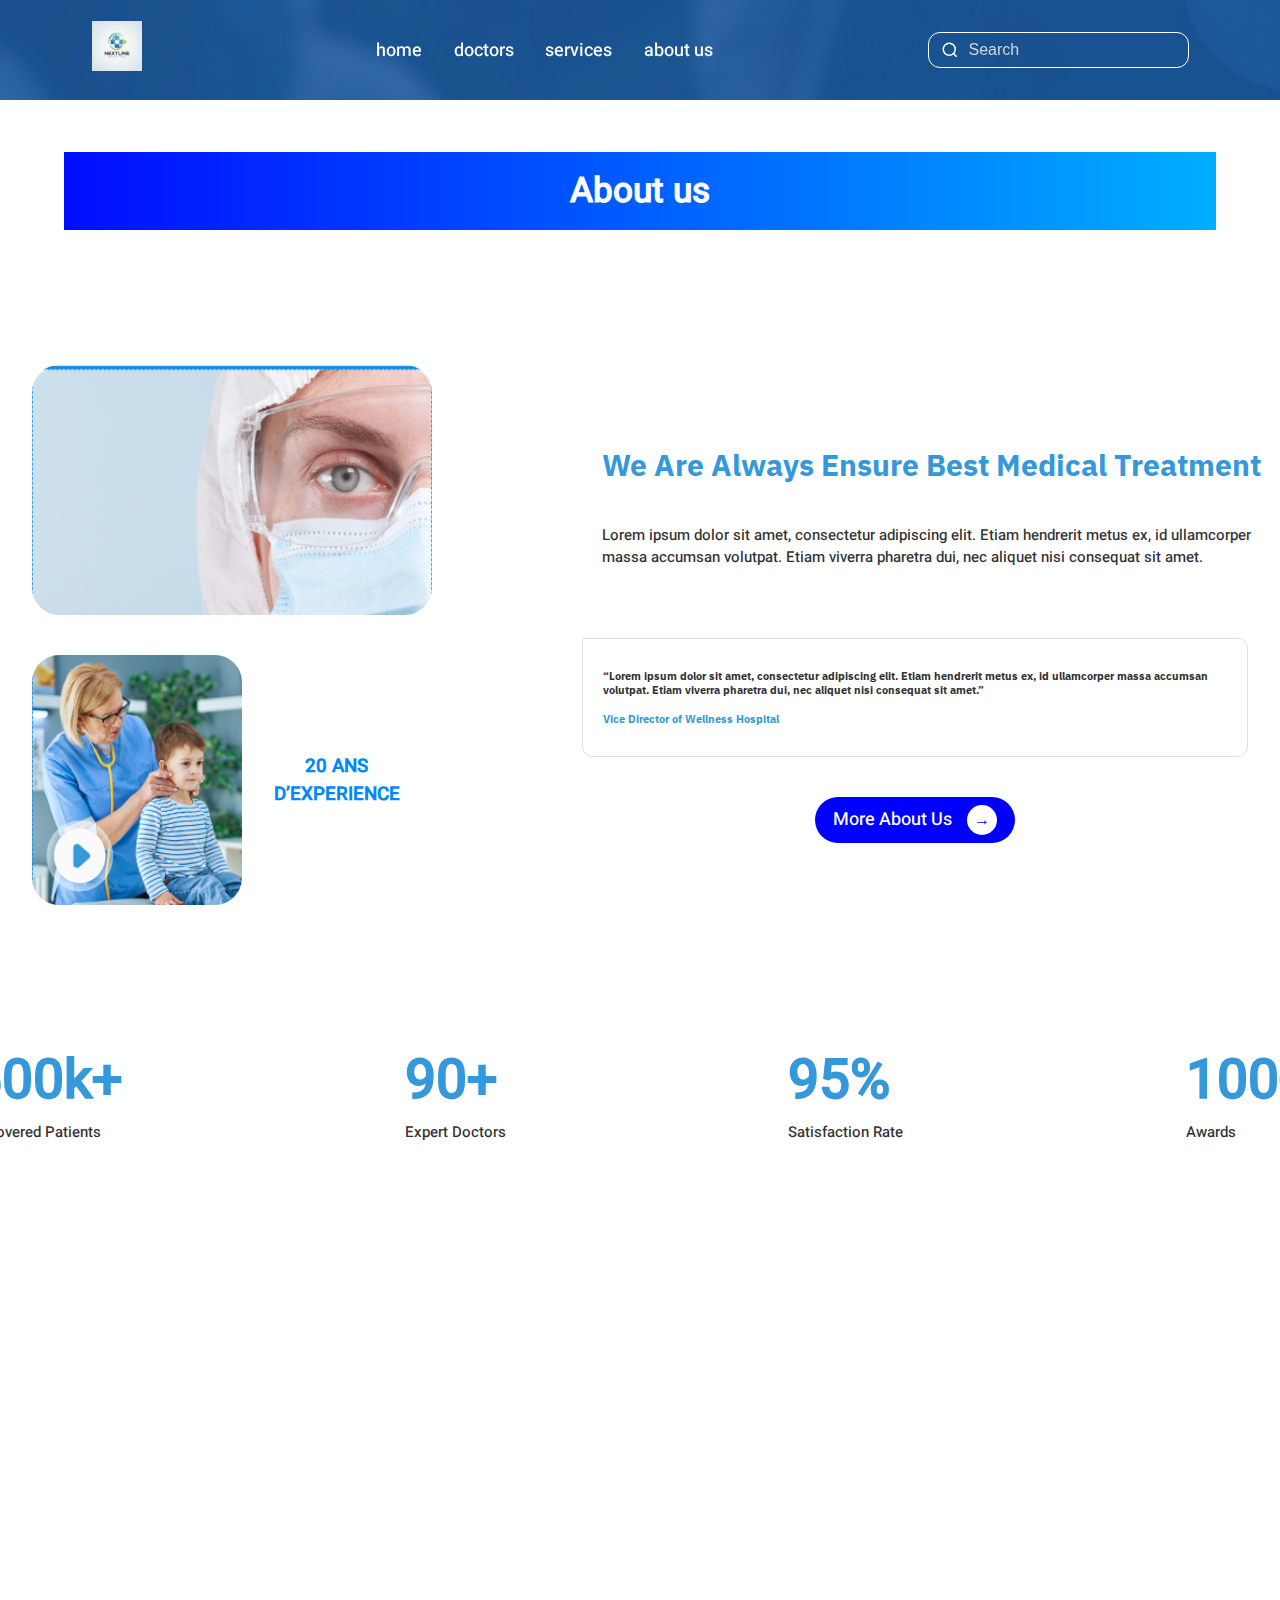
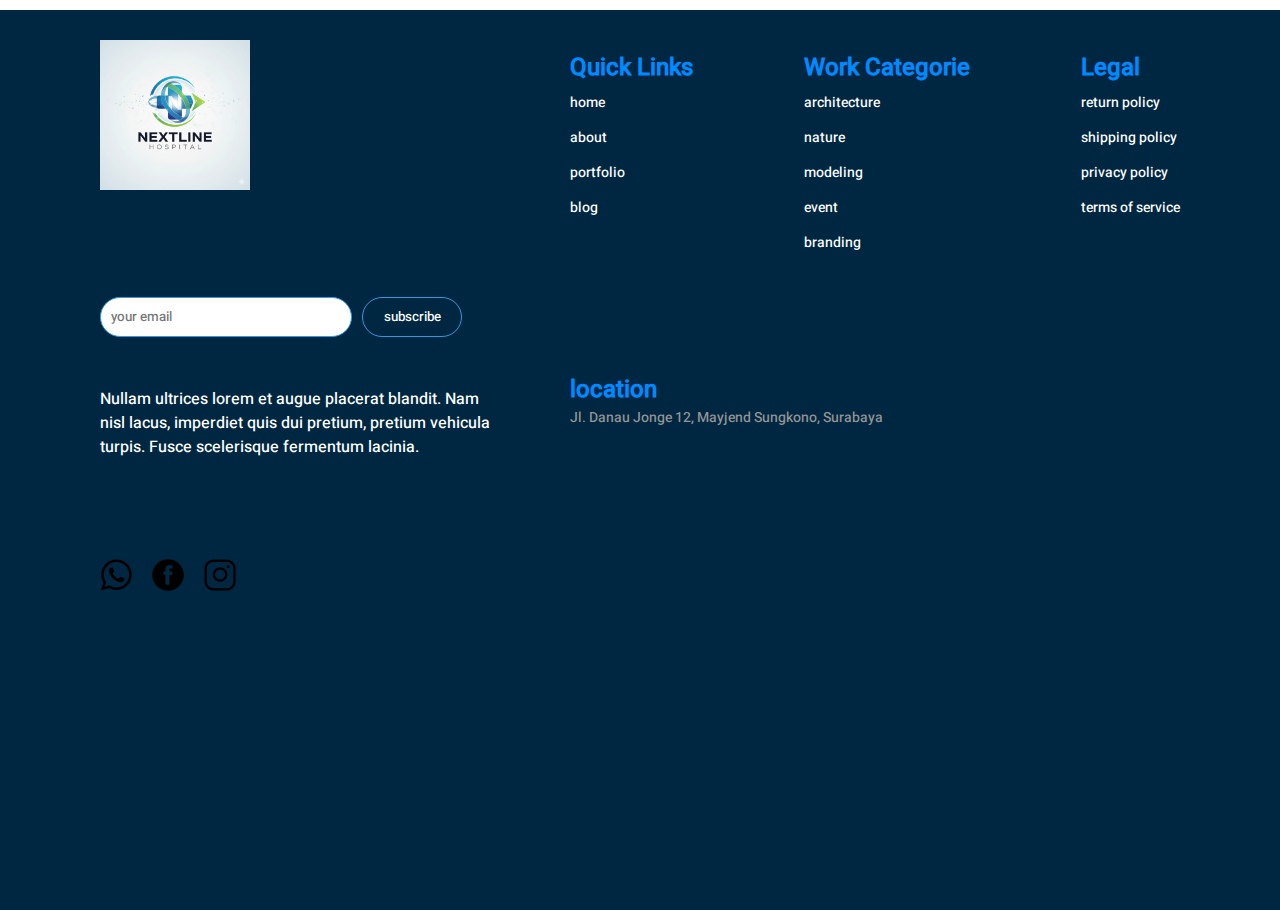
<file: about.html>
<!DOCTYPE html>
<html lang="en">

<head>
    <meta charset="UTF-8">
    <meta name="viewport" content="width=device-width, initial-scale=1.0">
    <title>About us</title>
    <link rel="favicon" href="/images/favicon.png">
    <link rel="stylesheet" href="/css/about.css">
</head>

<body>
    <header>
        <nav class="nav-bar">
            <div>
                <img src="/images/logo.png" alt="logo" class="logo">
            </div>

            <div class="links">
                <a href="home.html">home</a>
                <a href="doctors.html">doctors</a>
                <a href="srevices.html">services</a>
                <a href="about.html">about us</a>
            </div>
            <div class="search-form">

                <svg fill="none" stroke="black" stroke-width="2" viewBox="0 0 24 24">
                    <circle cx="11" cy="11" r="8" />
                    <line x1="21" y1="21" x2="16.65" y2="16.65" />
                </svg>
                <input class="search-input" type="text" placeholder="Search">
            </div>
        </nav>
    </header>

    <main>
        <div class="hero">
            <div id="title">
                <h3>About us</h3>
            </div>
            <div class="main-content">
                <div class="left-side">
                    <div class="left-side-content">
                        <div class="description">
                            <h3>We Are Always Ensure Best Medical Treatment</h3>
                            <p>Lorem ipsum dolor sit amet, consectetur adipiscing elit. Etiam hendrerit metus ex, id
                                ullamcorper massa accumsan volutpat. Etiam viverra pharetra dui, nec aliquet nisi
                                consequat sit amet. </p>
                        </div>
                        <div class="left-side-item">
                            <p>“Lorem ipsum dolor sit amet, consectetur adipiscing elit. Etiam hendrerit metus ex, id
                                ullamcorper massa accumsan volutpat. Etiam viverra pharetra dui, nec aliquet nisi
                                consequat sit amet.”</p>
                            <h3>Vice Director of Wellness Hospital</h3>
                        </div>
                        <div class="button">
                            <button class="custom-button">
                                More About Us
                                <span class="arrow">→</span>
                            </button>
                        </div>
                    </div>
                </div>
                <div class="right-side">
                    <div class="doctor">
                        <img src="/images/doctors.png" alt="">
                    </div>
                    <div class="right-side-item">
                        <div class="patient">
                            <a href="https://www.youtube.com/watch?v=W5Dm2WCk8jg" target="_blank"><img
                                    src="/images/patients.png" alt="experience video"></a>

                        </div>
                        <div class="exp">
                            <h3>20 ANS
                                D’EXPERIENCE</h3>
                        </div>
                    </div>

                </div>
            </div>
            <div class="numbers">
                <div class="numbers-content">
                    <div class="number">
                        <h1>500k+</h1>
                        <p>Recovered Patients</p>
                    </div>
                    <div class="number">
                        <h1>90+</h1>
                        <p>Expert Doctors</p>
                    </div>
                    <div class="number">
                        <h1>95%</h1>
                        <p>Satisfaction Rate</p>
                    </div>
                    <div class="number">
                        <h1>100+</h1>
                        <p>Awards</p>
                    </div>

                </div>
            </div>
        </div>
    </main>





    <footer>
        <div class="footer-container">
            <div class="right-panel">
                <div class="right-panel-content">
                    <div class="right-panel-item">
                        <h3>Quick Links</h3>
                        <ul>
                            <li>home</li>
                            <li>about</li>
                            <li>portfolio</li>
                            <li>blog</li>
                        </ul>
                    </div>

                    <div class="right-panel-item">
                        <h3>Work Categorie</h3>
                        <ul>
                            <li>architecture</li>
                            <li>nature</li>
                            <li>modeling</li>
                            <li>event</li>
                            <li>branding</li>
                        </ul>
                    </div>
                    <div class="right-panel-item">
                        <h3>Legal</h3>
                        <ul>
                            <li>return policy</li>
                            <li>shipping policy</li>
                            <li>privacy policy</li>
                            <li>terms of service</li>
                        </ul>
                    </div>
                </div>
                <div class="right-panel-item">
                    <h3>location</h3>
                    <p>Jl. Danau Jonge 12, Mayjend Sungkono, Surabaya</p>

                </div>

            </div>
            <div class="left-panel">
                <div class="left-panel-item">
                    <div>
                        <img src="/images/logo.png" alt="logo" class="footer-logo">
                    </div>
                    <div class="submit">
                        <input type="email" name="email" placeholder="your email" id="email">
                        <button type="submit" id="submit">subscribe</button>
                    </div>
                    <span id="description">Nullam ultrices lorem et augue placerat blandit. Nam nisl lacus, imperdiet
                        quis
                        dui pretium, pretium vehicula turpis. Fusce scelerisque fermentum lacinia.</span>
                </div>
                <div class="resaux">
                    <img src="/images/whatssap.png" alt="">
                    <img src="/images/facebook.png" alt="">
                    <img src="/images/insta.png" alt="">
                </div>
            </div>

        </div>
    </footer>
</body>

</html>
</file>
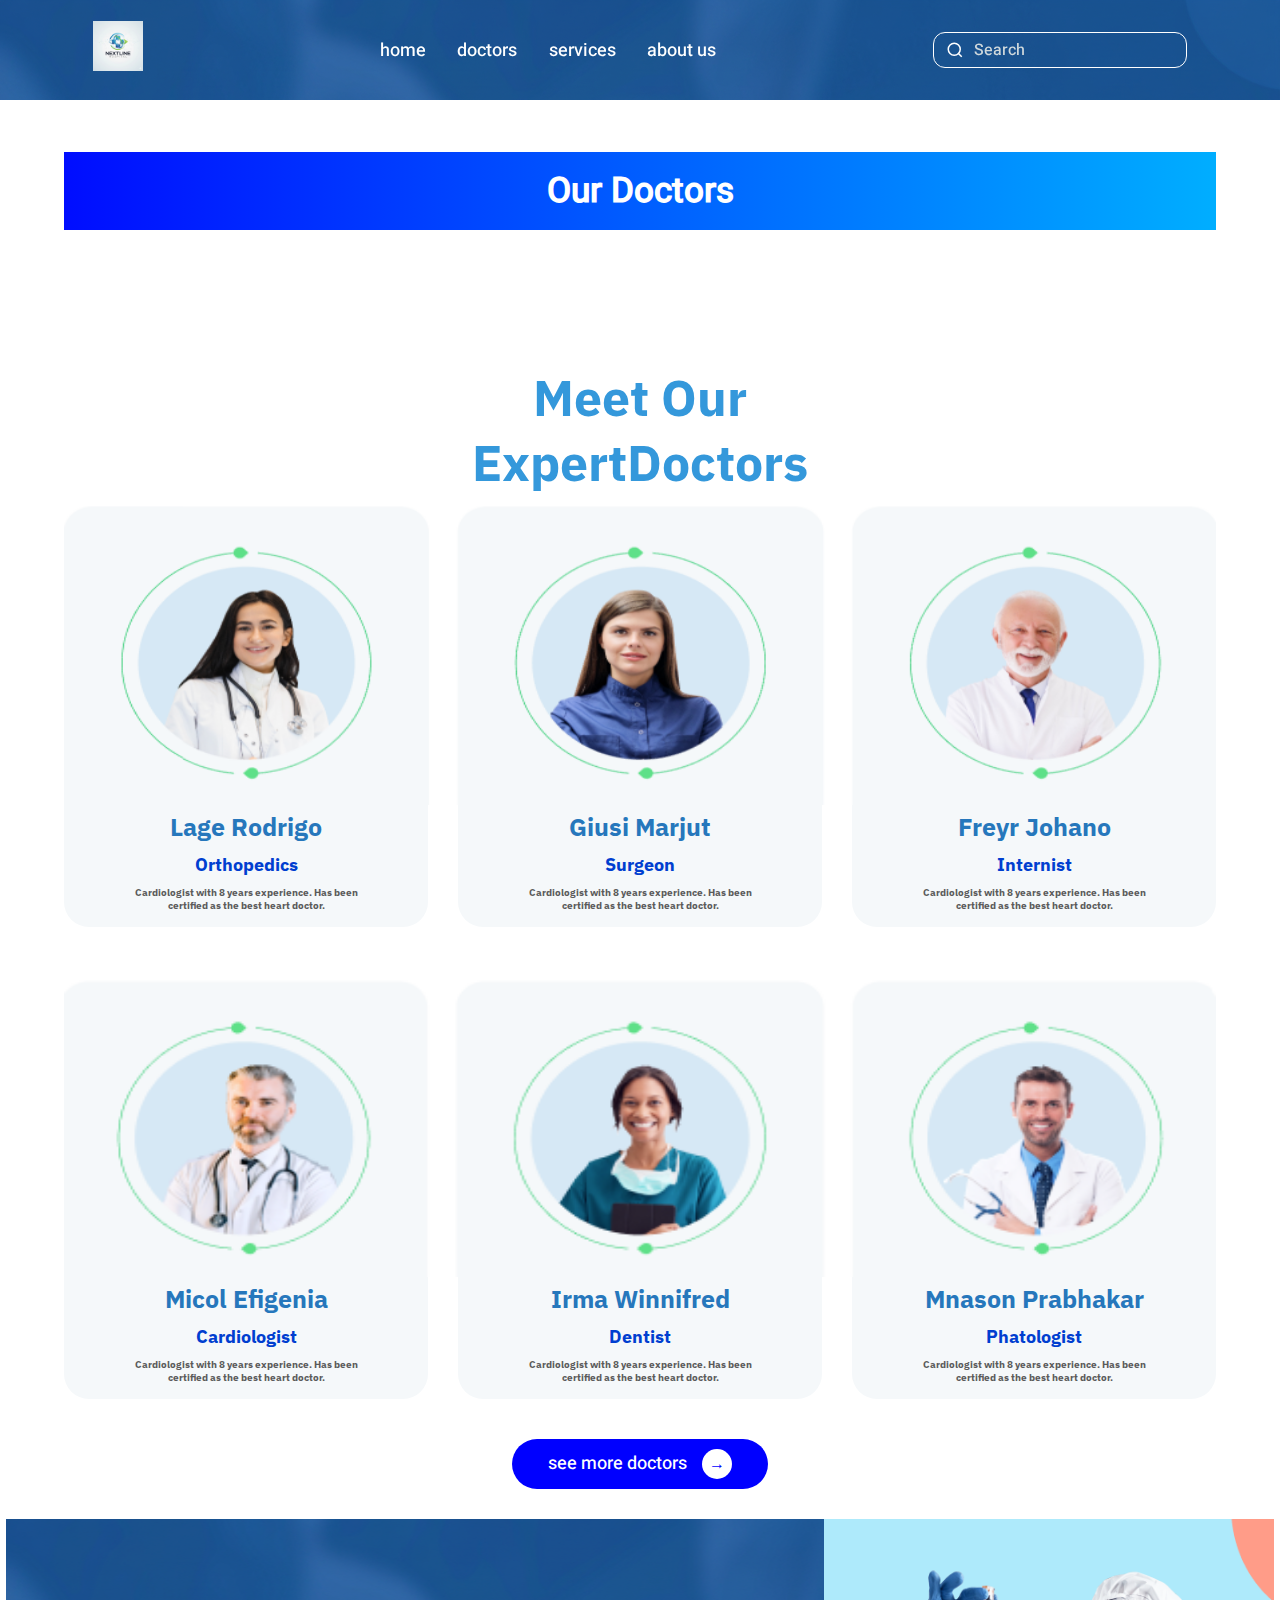
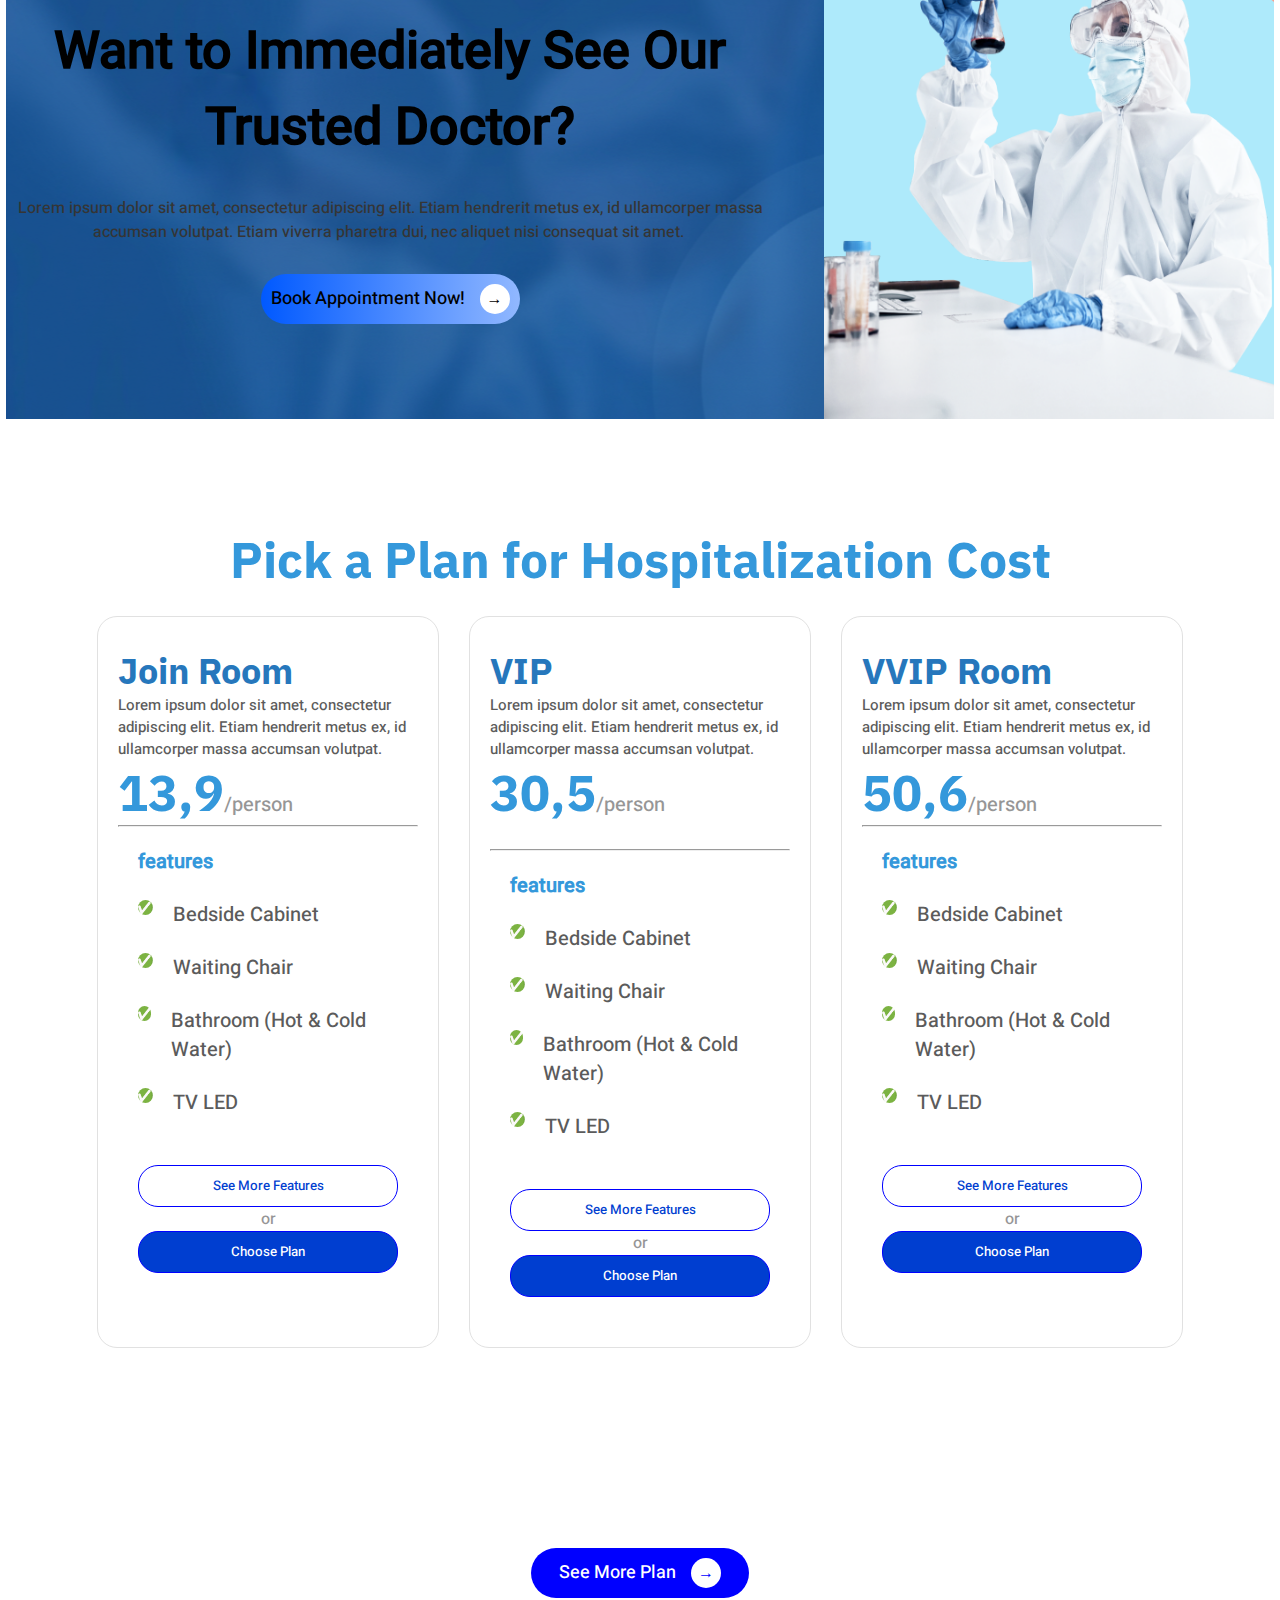
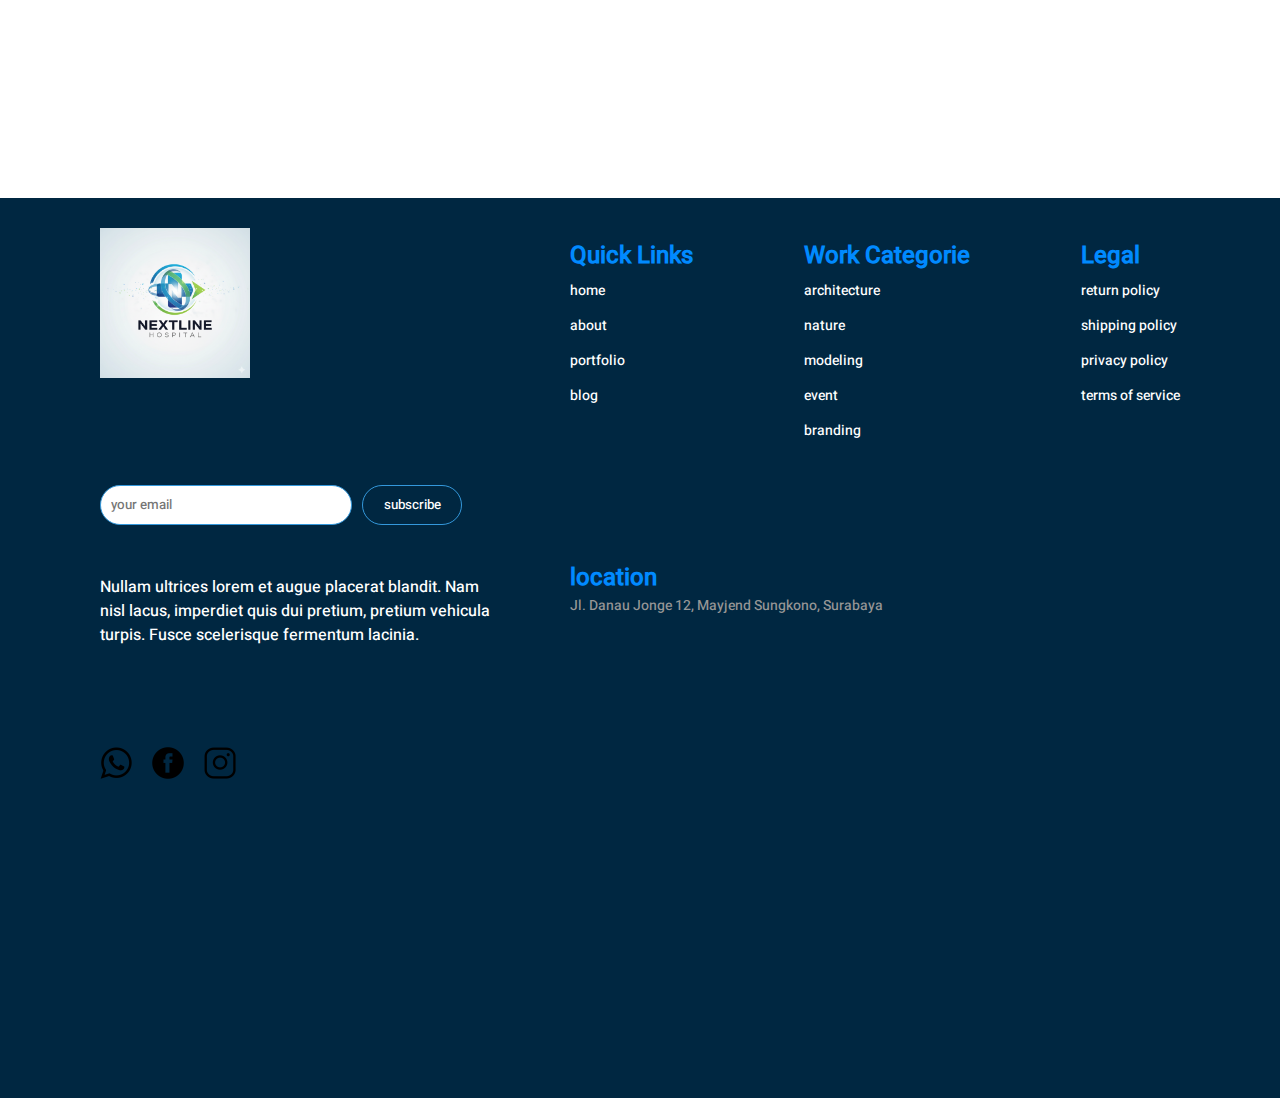
<file: doctors.html>
<!DOCTYPE html>
<html lang="en">

<head>
    <meta charset="UTF-8">
    <meta name="viewport" content="width=device-width, initial-scale=1.0">
    <title>Document</title>
    <link rel="stylesheet" href="/css/doctors.css">
    <link rel="favicon" href="/images/favicon.png">
</head>

<body>
    <header>
        <nav class="nav-bar">
            <div>
                <img src="/images/logo.png" alt="logo" class="logo">
            </div>

            <div class="links">
                <a href="index.html">home</a>
                <a href="doctors.html">doctors</a>
                <a href="srevices.html">services</a>
                <a href="about.html">about us</a>
            </div>
            <div class="search-form">

                <svg fill="none" stroke="currentColor" stroke-width="2" viewBox="0 0 24 24">
                    <circle cx="11" cy="11" r="8" />
                    <line x1="21" y1="21" x2="16.65" y2="16.65" />
                </svg>
                <input class="search-input" type="text" placeholder="Search">
            </div>
        </nav>
    </header>
    <main>
        <div class="hero">
            <div id="title">
                <h3>Our Doctors</h3>
            </div>
            <div class="main-content">
                <div id="expert-docs">
                    <h1>Meet Our ExpertDoctors</h1>
                </div>
                <div class="doctors">
                    <div class="doctors-item">
                        <img src="/images/doctors-pics.png" alt="" srcset="">
                        <div class="description">
                            <div class="description-item">
                                <h2>Lage Rodrigo</h2>
                                <h3>Orthopedics</h3>
                                <div id="doamine">
                                    <p>Cardiologist with 8 years experience. Has been certified as the best heart
                                        doctor.</p>
                                </div>
                            </div>
                            <div class="description-item">
                                <h2>Giusi Marjut</h2>
                                <h3>Surgeon</h3>
                                <div id="doamine">
                                    <p>Cardiologist with 8 years experience. Has been certified as the best heart
                                        doctor.</p>
                                </div>
                            </div>
                            <div class="description-item">
                                <h2>Freyr Johano</h2>
                                <h3>Internist</h3>
                                <div id="doamine">
                                    <p>Cardiologist with 8 years experience. Has been certified as the best heart
                                        doctor.</p>
                                </div>
                            </div>
                        </div>
                    </div>
                    <div class="doctors-item">
                        <img src="/images/doctors-pics2.png" alt="" srcset="">
                        <div class="description">
                            <div class="description-item">
                                <h2>Micol Efigenia</h2>
                                <h3>Cardiologist</h3>
                                <div id="doamine">
                                    <p>Cardiologist with 8 years experience. Has been certified as the best heart
                                        doctor.</p>
                                </div>
                            </div>
                            <div class="description-item">
                                <h2>Irma Winnifred</h2>
                                <h3>Dentist</h3>
                                <div id="doamine">
                                    <p>Cardiologist with 8 years experience. Has been certified as the best heart
                                        doctor.</p>
                                </div>
                            </div>
                            <div class="description-item">
                                <h2>Mnason Prabhakar</h2>
                                <h3>Phatologist</h3>
                                <div id="doamine">
                                    <p>Cardiologist with 8 years experience. Has been certified as the best heart
                                        doctor.</p>
                                </div>
                            </div>
                        </div>
                    </div>
                    <button class="custom-button">
                        see more doctors
                        <span class="arrow">→</span>
                    </button>
                    <article>
                        <div class="appointement">
                            <div id="trusted-docs">

                                <h1>Want to Immediately See Our Trusted Doctor?</h1>
                                <p>Lorem ipsum dolor sit amet, consectetur adipiscing elit. Etiam hendrerit metus
                                    ex, id ullamcorper massa accumsan volutpat. Etiam viverra pharetra dui, nec
                                    aliquet nisi consequat sit amet. </p>

                                <button class="custom-button">
                                    Book Appointment Now!
                                    <span class="arrow">→</span>
                                </button>
                            </div>
                            <div id="image">
                                <img src="/images/labo.png" alt="">
                            </div>
                        </div>
                    </article><br><br>

                    <section>
                        <div class="pricing">
                            <span>
                                <h2>Pick a Plan for Hospitalization Cost</h2>
                            </span><br>
                            <div class="plane">
                                <div class="plan-item">
                                    <h3>Join Room</h3>
                                    <p>Lorem ipsum dolor sit amet, consectetur adipiscing elit. Etiam hendrerit metus
                                        ex, id ullamcorper massa accumsan volutpat. </p>
                                    <div class="plan-price">
                                        <h5>13,9</h5>
                                        <p>/person</p>

                                    </div>
                                    <hr>
                                    <div class="features">
                                        <h4>features</h4><br>
                                        <ul>
                                            <li>
                                                <div>
                                                    <p>✅</p>
                                                </div>Bedside Cabinet
                                            </li><br>
                                            <li>
                                                <div>
                                                    <p>✅</p>
                                                </div>Waiting Chair
                                            </li><br>
                                            <li>
                                                <div>
                                                    <p>✅</p>
                                                </div>Bathroom (Hot & Cold Water)
                                            </li><br>
                                            <li>
                                                <div>
                                                    <p>✅</p>
                                                </div>TV LED
                                            </li><br>
                                        </ul><br>
                                        <button class="more-btn">See More Features </button>
                                        <span>or</span>
                                        <button class="palan-btn">Choose Plan</button>
                                    </div>
                                </div>
                                <div class="plan-item">
                                    <h3>VIP</h3>
                                    <p>Lorem ipsum dolor sit amet, consectetur adipiscing elit. Etiam hendrerit metus
                                        ex, id ullamcorper massa accumsan volutpat. </p>
                                    <div class="plan-price">
                                        <h5>30,5</h5>
                                        <p>/person</p>

                                    </div><br>
                                    <hr>
                                    <div class="features">
                                        <h4>features</h4><br>
                                        <ul>
                                            <li>
                                                <div>
                                                    <p>✅</p>
                                                </div>Bedside Cabinet
                                            </li><br>
                                            <li>
                                                <div>
                                                    <p>✅</p>
                                                </div>Waiting Chair
                                            </li><br>
                                            <li>
                                                <div>
                                                    <p>✅</p>
                                                </div>Bathroom (Hot & Cold Water)
                                            </li><br>
                                            <li>
                                                <div>
                                                    <p>✅</p>
                                                </div>TV LED
                                            </li><br>
                                        </ul><br>
                                        <button class="more-btn">See More Features </button>
                                        <span>or</span>
                                        <button class="palan-btn">Choose Plan</button>
                                    </div>
                                </div>
                                <div class="plan-item">
                                    <h3>VVIP Room</h3>
                                    <p>Lorem ipsum dolor sit amet, consectetur adipiscing elit. Etiam hendrerit metus
                                        ex, id ullamcorper massa accumsan volutpat. </p>
                                    <div class="plan-price">
                                        <h5>50,6</h5>
                                        <p>/person</p>

                                    </div>
                                    <hr>
                                    <div class="features">
                                        <h4>features</h4><br>
                                        <ul>
                                            <li>
                                                <div>
                                                    <p>✅</p>
                                                </div>Bedside Cabinet
                                            </li><br>
                                            <li>
                                                <div>
                                                    <p>✅</p>
                                                </div>Waiting Chair
                                            </li><br>
                                            <li>
                                                <div>
                                                    <p>✅</p>
                                                </div>Bathroom (Hot & Cold Water)
                                            </li><br>
                                            <li>
                                                <div>
                                                    <p>✅</p>
                                                </div>TV LED
                                            </li><br>
                                        </ul><br>
                                        <button class="more-btn">See More Features </button>
                                        <span>or</span>
                                        <button class="palan-btn">Choose Plan</button>
                                    </div>
                                </div>
                            </div>
                            <div class="show-more-btn">
                                <button class="custom-button">
                                    See More Plan
                                    <span class="arrow">→</span>
                                </button>
                            </div>
                        </div>
                    </section>
                </div>

            </div>
        </div>
    </main>





    <footer>
        <div class="footer-container">
            <div class="right-panel">
                <div class="right-panel-content">
                    <div class="right-panel-item">
                        <h3>Quick Links</h3>
                        <ul>
                            <li>home</li>
                            <li>about</li>
                            <li>portfolio</li>
                            <li>blog</li>
                        </ul>
                    </div>

                    <div class="right-panel-item">
                        <h3>Work Categorie</h3>
                        <ul>
                            <li>architecture</li>
                            <li>nature</li>
                            <li>modeling</li>
                            <li>event</li>
                            <li>branding</li>
                        </ul>
                    </div>
                    <div class="right-panel-item">
                        <h3>Legal</h3>
                        <ul>
                            <li>return policy</li>
                            <li>shipping policy</li>
                            <li>privacy policy</li>
                            <li>terms of service</li>
                        </ul>
                    </div>
                </div>
                <div class="right-panel-item">
                    <h3>location</h3>
                    <p>Jl. Danau Jonge 12, Mayjend Sungkono, Surabaya</p>

                </div>

            </div>
            <div class="left-panel">
                <div class="left-panel-item">
                    <div>
                        <img src="/images/logo.png" alt="logo" class="footer-logo">
                    </div>
                    <div class="submit">
                        <input type="email" name="email" placeholder="your email" id="email">
                        <button type="submit" id="submit">subscribe</button>
                    </div>
                    <span id="description">Nullam ultrices lorem et augue placerat blandit. Nam nisl lacus, imperdiet
                        quis
                        dui pretium, pretium vehicula turpis. Fusce scelerisque fermentum lacinia.</span>
                </div>
                <div class="resaux">
                    <img src="/images/whatssap.png" alt="">
                    <img src="/images/facebook.png" alt="">
                    <img src="/images/insta.png" alt="">
                </div>
            </div>

        </div>
    </footer>
</body>


</html>
</file>
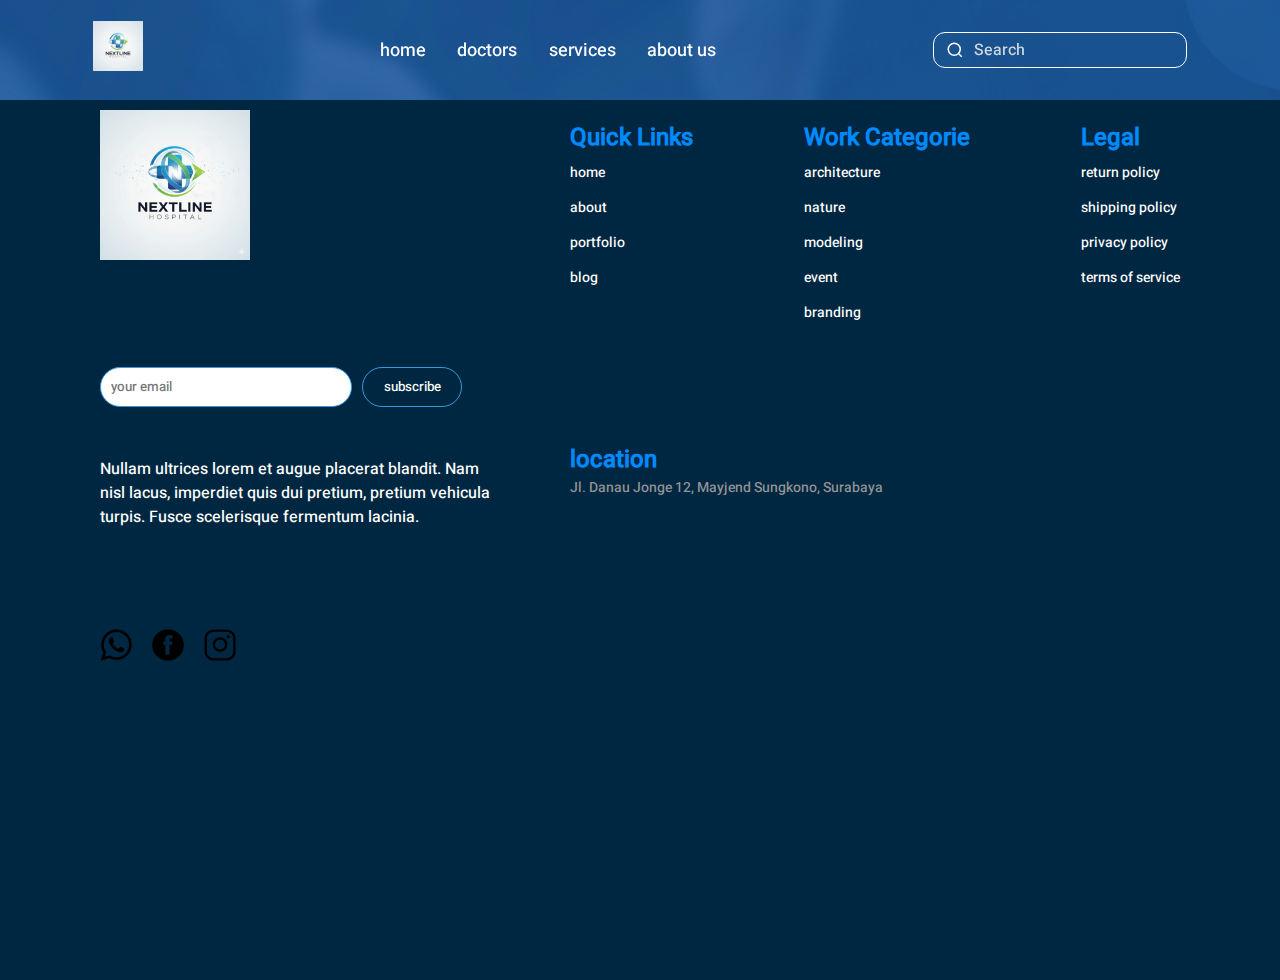
<file: srevices.html>
<!DOCTYPE html>
<html lang="en">

<head>
    <meta charset="UTF-8">
    <meta name="viewport" content="width=device-width, initial-scale=1.0">
    <title>Document</title>
    <link rel="stylesheet" href="/css/service.css">
</head>

<body>
    <header>
        <nav class="nav-bar">
            <div>
                <img src="/images/logo.png" alt="logo" class="logo">
            </div>

            <div class="links">
                <a href="home.html">home</a>
                <a href="doctors.html">doctors</a>
                <a href="srevices.html">services</a>
                <a href="about.html">about us</a>
            </div>
            <div class="search-form">

                <svg fill="none" stroke="black" stroke-width="2" viewBox="0 0 24 24">
                    <circle cx="11" cy="11" r="8" />
                    <line x1="21" y1="21" x2="16.65" y2="16.65" />
                </svg>
                <input class="search-input" type="text" placeholder="Search">
            </div>
        </nav>
    </header>


    <main>
        <div class="hero">

        </div>
    </main>


    <footer>
        <div class="footer-container">
            <div class="right-panel">
                <div class="right-panel-content">
                    <div class="right-panel-item">
                        <h3>Quick Links</h3>
                        <ul>
                            <li>home</li>
                            <li>about</li>
                            <li>portfolio</li>
                            <li>blog</li>
                        </ul>
                    </div>

                    <div class="right-panel-item">
                        <h3>Work Categorie</h3>
                        <ul>
                            <li>architecture</li>
                            <li>nature</li>
                            <li>modeling</li>
                            <li>event</li>
                            <li>branding</li>
                        </ul>
                    </div>
                    <div class="right-panel-item">
                        <h3>Legal</h3>
                        <ul>
                            <li>return policy</li>
                            <li>shipping policy</li>
                            <li>privacy policy</li>
                            <li>terms of service</li>
                        </ul>
                    </div>
                </div>
                <div class="right-panel-item">
                    <h3>location</h3>
                    <p>Jl. Danau Jonge 12, Mayjend Sungkono, Surabaya</p>

                </div>

            </div>
            <div class="left-panel">
                <div class="left-panel-item">
                    <div>
                        <img src="/images/logo.png" alt="logo" class="footer-logo">
                    </div>
                    <div class="submit">
                        <input type="email" name="email" placeholder="your email" id="email">
                        <button type="submit" id="submit">subscribe</button>
                    </div>
                    <span id="description">Nullam ultrices lorem et augue placerat blandit. Nam nisl lacus, imperdiet
                        quis
                        dui pretium, pretium vehicula turpis. Fusce scelerisque fermentum lacinia.</span>
                </div>
                <div class="resaux">
                    <img src="/images/whatssap.png" alt="">
                    <img src="/images/facebook.png" alt="">
                    <img src="/images/insta.png" alt="">
                </div>
            </div>

        </div>
    </footer>
</body>

</html>
</file>
<file: css/style.css>
@font-face {
    font-family: 'heebo';
    src: url('/fonts/HEEDO/Heebo-Medium.ttf') format('truetype');
    font-weight: normal;
    font-style: normal;
}

@font-face {
    font-family: 'IBM';
    src: url(/fonts/IBM/IBMPlexSans-Bold.ttf);
    font-weight: normal;
    font-style: normal;
}

* {
    margin: 0;
    padding: 0;
    font-family: heebo;
}

body {
    width: 100%;
}


.nav-bar {
    background: url(/images/Generated\ Image\ October\ 13\,\ 2025\ -\ 9_05PM.png);
    display: flex;
    background-size: cover;
    justify-content: space-around;
    height: 100px;
    align-items: center;
    font-family: heebo;
    font-size: 18px;
    font-weight: 10px;
    position: fixed;
    top: 0%;
    width: 100%;
    z-index: 100;
}

.logo {
    width: 50px;
}

.links a {
    color: rgb(255, 255, 255);
    text-decoration: none;
    font-size: 18px;
}

.links {
    width: 400px;
    display: flex;
    justify-content: space-evenly;
    margin-left: 20px;
}


.search-form {
    display: flex;
    align-items: center;
    background-color: #ffffff00;
    border: 1.5px solid white;
    border-radius: 12px;
    padding: 8px 12px;
    color: white;
}

.search-form svg {
    width: 18px;
    height: 18px;
    stroke: white;
    margin-right: 10px;
}

.search-input {
    background: transparent;
    border: none;
    outline: none;
    color: white;
    font-size: 16px;
    font-family: 'heedo';
}

.search-input::placeholder {
    color: #cfd8dc;
    font-family: 'heebo';
}

.hero {
    margin-top: 100px;
    height: fit-content;
    display: flex;
    flex-direction: column;
    align-items: center;
    gap: 15vh;
}

#title {
    font-family: 'IBM';
    font-size: 16px;
    margin-top: 8vh;
    display: flex;
    justify-content: start;
    align-items: center;
    text-align: center;
    width: 70%;

    color: white;
    font-weight: 100;
}

#title h3 {
    border-radius: 20px 0 20px 20px;
    border: 3px #5EE088 solid;
    width: 70%;
    font-size: 18px;
    font-family: 'heebo';
    background-color: hsla(145, 63%, 49%, 0.6);
}

.footer-logo {
    width: 150px;
    margin-top: 30px;
}

footer {
    background-color: #002741;
}

.right-panel-content {
    display: flex;
    width: 100%;
    justify-content: space-between;
}

.submit {
    margin-top: 100px;
    display: flex;
    gap: 10px;
}

#email {
    width: 240px;
    border-radius: 50px;
    border: 1px #3498DB solid;
    padding-left: 10px;
}

#submit {
    width: 100px;
    height: 40px;
    border-radius: 50px;
    border: 1px #3498DB solid;
    background-color: rgba(255, 255, 255, 0);
    color: white;
}

.footer-container {
    margin: 0 30px;
    display: flex;
    flex-direction: row-reverse;
    justify-content: space-evenly;
    align-items: start;
    padding: top 20px;
    height: 100vh;
    z-index: 1;
}

#description {
    color: white;
    width: 400px;
    padding-top: 50px;
    display: flex;
    flex-wrap: wrap;
    font-size: 16px;
}

.left-panel {
    display: flex;
    flex-direction: column;
    gap: 100px;
}

.resaux img {
    width: 32px;
}

.resaux {
    width: 100px;
    position: relative;
    bottom: -100%;
    display: flex;
    gap: 20px;
    justify-content: space-between;
}

.right-panel {
    margin-top: 40px;
    display: flex;
    justify-content: space-between;
    flex-wrap: wrap;
    width: 50%;
    height: 50%;
    gap: 40px;
}

.right-panel-item h3 {
    font-family: 'heebo';
    font-size: 24px;
    color: #008AFF;
}

.right-panel-item ul li {
    list-style: none;
    font-size: 14px;
    color: white;
    line-height: 35px;
}

.right-panel-item p {
    font-size: 14px;
    color: #969696;
}

.content {
    width: 100%;
    background: url(/images/bg-sec.png);
    background-position: center;
    background-size: cover;
    background-repeat: no-repeat;
    display: flex;
    justify-content: space-between;
    height: 107.5vh;
}

#myTitle {
    font-family: 'IBM';
    color: #FAFAFA;
    font-size: 45px;

    width: 90%;
}

#quote {
    width: 90%;
    font-family: 'heebo';
    color: #FAFAFA;

}

.doctors-availability {
    width: fit-content;
}

.intro {
    display: flex;
    flex-direction: column;
    gap: 30px;
    align-items: start;
    margin-left: 50px;
    width: 500px;
}

#appointment {
    background-color: #FF6F61;
    border: none;
    padding: 10px 20px;
    border-radius: 20px;
    display: flex;
    gap: 3px;

}

.fleche {
    background-color: white;
    width: 20px;
    height: 20px;
    border-radius: 20px;
}

.buttons {
    width: fit-content;
    display: flex;
    gap: 20px;
    align-items: center;


}

#contact {
    padding: 10px 20px;
    border-radius: 20px;
    border: none;
    border: 1px white solid;
    background: transparent;
    color: white;
}

.doctors-availability {
    display: flex;
    flex-direction: column;
    align-items: start;
    justify-content: start;
}

#tableau {
    width: 600px;
}

.doctors-availability img {
    width: 600px;
    height: fit-content;
    height: 650px;
}

.Check-Doctor-Availability {
    transform: translateY(-85%);
    width: 81%;
    display: flex;
    flex-wrap: wrap;
    justify-content: space-around;
    padding: 10px 10px;
    gap: 20px;
    background-color: white;
    border-top-left-radius: 20px;
    border-top-right-radius: 20px;
    padding-bottom: 100px;



}

.item {
    display: flex;
    justify-content: space-between;
    align-items: center;
    width: 40%;

    padding: 10px 10px;
    border-radius: 20px;
    background-color: white;
}

#Doctor-Type {
    border: none;
}

.label {
    display: flex;
    align-items: center;
}

.loogs-container {
    display: flex;
    justify-content: center;
}

.logos {
    border: black solid 1px;
    width: 1200px;
    display: flex;
    justify-content: space-between;
}

.about #title {
    font-family: 'IBM';
    font-size: 16px;
    margin-top: 8vh;
    display: flex;
    justify-content: start;
    align-items: center;
    text-align: center;
    width: 150px;

    color: white;
    font-weight: 100;
}

.hero .about-container {
    width: 90%;
    display: flex;
    flex-wrap: wrap;
    border-radius: 20px;

}


.about-container {
    display: flex;
    flex-direction: row-reverse;
    gap: 150px;
    border: 1px black;

}

.patient {
    width: 220px;
    height: 250px;
    border-radius: 3vh;
    overflow: hidden;
}

.patient img {
    width: 100%;
    height: 100%;
}

.doctor {
    height: 250px;
    width: 400px;
    border-radius: 3vh;
    overflow: hidden;
}

.doctor img {
    width: 100%;
    height: 100%;
}

.description {
    padding: 30px 20px;
    margin-top: 50px;
    width: 100%;
    display: flex;
    flex-direction: column;
    gap: 40px;
    flex-wrap: wrap;
}

.description h3 {
    font-family: 'IBM';
    font-size: 30px;
    color: #3498DB;
}

.description p {
    font-family: 'heebo';
    font-size: 15px;
    color: #313131;
}

.right-side {
    display: flex;
    flex-direction: column;
    gap: 40px;
}

.left-side-content {

    display: flex;
    flex-direction: column;
    gap: 40px
}

.left-side-item p,
.left-side-item h3 {
    font-size: 11px;
    font-family: 'IBM';
}

.left-side-item p {
    color: #313131;
}

.left-side-item h3 {
    color: #3498DB;
}

.left-side-item {
    display: flex;
    flex-direction: column;
    gap: 15px;
    border: 1px #E1E1E1 solid;
    border-top-right-radius: 10px;
    border-bottom-right-radius: 10px;
    border-bottom-left-radius: 10px;
    padding: 30px 20px;
    position: relative;

}

.about {
    width: 150%;
    display: flex;
    flex-direction: row-reverse;
    gap: 150px;
    background-color: #F4F8FB;
    padding: 50px;
    border-radius: 20px;


}

.exp {
    width: 50%;
    height: 30%;
    padding: 20px 0;
    text-align: start;
    display: flex;
    align-items: center;
    color: white;
    font-family: "IBM";
    border-radius: 20px;
    background-color: #5EE088;
    transform: translate(-15%, 20%);
}

.exp h3 {
    padding-left: 20px;
}

.button {
    display: flex;
    justify-content: center;
    z-index: 1;
}

.left-side-content .custom-button {
    width: 50%;
    align-self: flex-start;
    display: flex;
    justify-content: center;
    align-items: center;
    background-color: #0000FF;
    color: white;
    padding: 8px 0;
    border: none;
    border-radius: 40px;
    font-size: 18px;
    font-family: 'heebo';
    cursor: pointer;
    position: relative;
}

.left-side-content .custom-button .arrow {
    display: inline-flex;
    align-items: center;
    justify-content: center;
    background-color: white;
    color: #0000FF;
    border-radius: 50%;
    width: 30px;
    height: 30px;
    margin-left: 15px;
    font-size: 16px;
}

.button {
    display: flex;
    width: 80%;
    justify-content: start;
}

.right-side-item {
    display: flex;

}

.custumors {
    display: flex;
    flex-direction: row-reverse;
    top: -25%;
    position: absolute;
    left: 0;
}

#custumor1 {
    z-index: 100;
    position: relative;
    right: 12%;
}

#Hr {
    display: flex;
    flex-direction: row;
    width: 100%;
    align-items: center;
}

.numbers-content {
    display: flex;
    justify-content: center;
    justify-content: space-around;
    width: 180VH;
    margin-bottom: 150px;
}

.number h1 {

    font-family: 'heebo';
    font-size: 55px;
    color: #3498DB;
}

.number p {
    font-family: 'heebo';
    font-size: 15px;
    color: #313131;
}

.doctors-hero {
    margin-top: 80px;
    display: flex;
    flex-direction: column;
    align-items: center;
    width: 100vw;
}

.doctors-item img {
    height: 300px;
    width: 100%;

}

.doctors-item {
    position: relative;
    left: 5%;
    width: 90%;
    display: flex;
    flex-direction: column;
    align-items: center;
    align-self: center;

}

.doctors-main-content {
    display: flex;
    flex-direction: column;
    align-items: center;
}

.description {
    display: flex;
    flex-direction: row;
    align-items: center;
    justify-content: space-evenly;
    gap: 8px;
    width: 95vw;
    position: relative;
transform: translateY(-45%);
}

.description-item {


    background-color: #F5F8FA;
    display: flex;
    flex-direction: column;
    align-items: center;
    width: 401px;
    border-bottom-left-radius: 25px;
    border-bottom-right-radius: 25px;


}
#Mnason, #Freyr{
    transform: translateX(-1.3%);
}
#Micol, #Lage{
    transform: translateX(1.5%);
}

#doamine {
    text-align: center;
    display: flex;
    justify-content: center;
    align-items: center;
    flex-wrap: wrap;
    width: 100%;
    margin: 5px 0;
}

.description-item h2 {
    font-family: 'IBM';
    color: #2677BC;
    font-size: 25px;
    margin: 5px 0;
}

.description-item h3 {
    font-family: 'IBM';
    color: #003ED0;
    font-size: 18px;
    margin: 5px 0;

}

.description-item p {
    font-family: 'IBM';
    color: #5B5B5B;
    font-size: 10px;
    padding: 0 50px;
    margin-bottom: 10px;


}

#expert-docs {
    width: 100%;
    display: flex;
    justify-content: center;
}

#expert-docs h1 {
    display: flex;
    text-align: center;
    flex-wrap: wrap;
    width: 350px;
    font-family: 'IBM';
    color: #3498DB;
    font-size: 50px;

}

article {
    background: url(/images/Generated\ Image\ October\ 13\,\ 2025\ -\ 9_05PM.png);
    width: fit-content;
    height: fit-content;
    display: flex;
    justify-content: center;
    overflow: hidden;
    width: 99%;


}

.appointement {
    display: flex;
    justify-content: space-between;

}

#image img {
    width: 500px;
    height: 500px;

}

#image {
    position: relative;
    left: 4%;

    display: flex;
    justify-content: end;

}

#trusted-docs {
    display: flex;
    flex-direction: column;
    align-items: center;
    justify-content: center;
    text-align: center;
    gap: 30px;
}

#trusted-docs h1 {
    font-size: 52px;
}

#trusted-docs p {
    color: #353535;
    font-family: 'heebo';

}


#trusted-docs .custom-button {
    width: fit-content;
    display: flex;
    justify-content: center;
    align-items: center;
    background: linear-gradient(90deg, #0059FF 0%, #91B8FF 100%);
    color: rgb(0, 0, 0);
    padding: 10px;
    border: none;
    border-radius: 40px;
    font-size: 18px;
    font-family: 'heebo';
    cursor: pointer;
    position: relative;
}

#trusted-docs .custom-button .arrow {
    display: inline-flex;
    align-items: center;
    justify-content: center;
    background-color: white;
    color: #000000;
    border-radius: 50%;
    width: 30px;
    height: 30px;
    margin-left: 15px;
    font-size: 16px;
}

.plane {
    display: flex;

    gap: 30px;
}

.pricing h2 {
    text-align: center;
    color: #3498DB;
    font-family: 'IBM';
    font-size: 50px;
}

.pricing h3 {
    color: #2677BC;
    font-family: 'IBM';
    font-size: 36px;

}

.pricing h5 {
    color: #3498DB;
    font-family: 'IBM';
    font-size: 50px;
}

.plan-price {
    display: flex;
    justify-content: start;
    align-items: baseline;
}

.plan-item {
    border: 1px #E1E1E1 solid;
    border-radius: 20px;
    padding: 30px 20px;
    width: 300px;
}

.features {
    display: flex;
    flex-direction: column;
    align-items: start;
    padding: 20px 20px;
}

.features li {
    text-align: start;
    list-style: none;
}

.features li {
    display: flex;
    gap: 20px;
}

.features div {

    overflow: hidden;
    text-align: center;
    width: 15px;
    height: 15px;
    border-radius: 50px;

}

.features div p {
    position: relative;
    top: -3px;
    left: -3px;
}

.plan-item p {
    color: #5B5B5B;
    font-family: 'heebo';
    font-size: 15px;
}

.plan-price p {
    font-family: 'heebo';
    color: #969696;
    font-size: 20px;
}

.features h4 {
    font-family: 'heebo';
    font-size: 20px;
    color: #3498DB;
}

.features li {
    font-family: 'heebo';
    color: #5B5B5B;
    font-size: 20px;
}

.more-btn {
    width: 100%;
    border: 1px blue solid;
    background-color: #00000000;
    color: #003ED0;
    padding: 10px 0;
    border-radius: 20px;
}

.palan-btn {
    width: 100%;
    border: 1px blue solid;
    background-color: #003ED0;
    color: white;
    padding: 10px 0;
    border-radius: 20px;
}

span {
    align-self: center;
    color: #969696;
    font-family: 'heebo';

}

.show-more-btn {
    display: flex;
    justify-content: center;
    margin: 200px 0;
}
</file>
<file: css/about.css>
@font-face {
    font-family: 'heebo';
    src: url('/fonts/HEEDO/Heebo-Medium.ttf') format('truetype');
    font-weight: normal;
    font-style: normal;
}

@font-face {
    font-family: 'IBM';
    src: url(/fonts/IBM/IBMPlexSans-Bold.ttf);
    font-weight: normal;
    font-style: normal;
}

* {
    margin: 0;
    padding: 0;
    font-family: heebo;
}


.nav-bar {
    background: url(/images/Generated\ Image\ October\ 13\,\ 2025\ -\ 9_05PM.png);
    display: flex;
    justify-content: space-around;
    height: 100px;
    align-items: center;
    font-family: heebo;
    font-size: 18px;
    font-weight: 10px;
    position: fixed;
    top: 0%;
    width: 100%;
}

.logo {
    width: 50px;
}

.links a {
    color: rgb(255, 255, 255);
    text-decoration: none;
    font-size: 18px;
}

.links {
    width: 400px;
    display: flex;
    justify-content: space-evenly;
    margin-left: 20px;
}


    .search-form {
      display: flex;
      align-items: center;
      background-color: #ffffff00;
      border: 1.5px solid white;
      border-radius: 12px;
      padding: 8px 12px;
      color: white;
    }

    .search-form svg {
      width: 18px;
      height: 18px;
      stroke: white;
      margin-right: 10px;
    }

    .search-input {
      background: transparent;
      border: none;
      outline: none;
      color: white;
      font-size: 16px;
      font-family: Arial, 'heedo';
    }

    .search-input::placeholder {
      color: #cfd8dc;
    }

.right-panel {
    margin-top: 40px;
    display: flex;
    justify-content: space-between;
    flex-wrap: wrap;
    width: 50%;
    height: 50%;
    gap: 40px;
}

.right-panel-item h3 {
    font-family: 'heebo';
    font-size: 24px;
    color: #008AFF;
}

.right-panel-item ul li {
    list-style: none;
    font-size: 14px;
    color: white;
    line-height: 35px;
}

.right-panel-item p {
    font-size: 14px;
    color: #969696;
}

.footer-logo {
    width: 150px;
    margin-top: 30px;
}

footer {
    background-color: #002741;
}

.right-panel-content {
    display: flex;
    width: 100%;
    justify-content: space-between;
}

.submit {
    margin-top: 100px;
    display: flex;
    gap: 10px;
}

#email {
    width: 240px;
    border-radius: 50px;
    border: 1px #3498DB solid;
    padding-left: 10px;
}

#submit {
    width: 100px;
    height: 40px;
    border-radius: 50px;
    border: 1px #3498DB solid;
    background-color: rgba(255, 255, 255, 0);
    color: white;
}

.footer-container {
    margin: 0 30px;
    display: flex;
    flex-direction: row-reverse;
    justify-content: space-evenly;
    align-items: start;
    padding: top 20px;
    height: 100vh;
}

#description {
    color: white;
    width: 400px;
    padding-top: 50px;
    display: flex;
    flex-wrap: wrap;
    font-size: 16px;
}

.left-panel {
    display: flex;
    flex-direction: column;
    gap: 100px;
}

.resaux img {
    width: 32px;
}

.resaux {
    width: 100px;
    position: relative;
    bottom: -100%;
    display: flex;
    gap: 20px;
    justify-content: space-between;
}

.hero {
    margin-top: 80px;
    height: 170vh;
    display: flex;
    flex-direction: column;
    align-items: center;
    gap: 15vh;
}

#title {
    color: white;
    font-size: 30px;
    font-family: 'IBM';
    margin-top: 8vh;
    display: flex;
    justify-content: center;
    align-items: center;
    width: 90%;
    text-align: center;
    padding: 1% 0;
    background: linear-gradient(90deg, #000DFF 0%, #00AEFF 100%);
}

.main-content {
    width: 95%;
    display: flex;
    flex-direction: row-reverse;
    gap: 150px;
}

.patient {
    width: 220px;
    height: 250px;
    border-radius: 3vh;
    overflow: hidden;
}

.patient img {
    width: 100%;
    height: 100%;
}

.doctor {
    height: 250px;
    width: 400px;
    border-radius: 3vh;
    overflow: hidden;
}

.doctor img {
    width: 100%;
    height: 100%;
}

.description {
    padding: 30px 20px;
    margin-top: 50px;
    width: 100%;
    display: flex;
    flex-direction: column;
    gap: 40px;
    flex-wrap: wrap;
}

.description h3 {
    font-family: 'IBM';
    font-size: 30px;
    color: #3498DB;
}

.description p {
    font-family: 'heebo';
    font-size: 15px;
    color: #313131;
}

.right-side {
    display: flex;
    flex-direction: column;
    gap: 40px;
}

.left-side-content {

    display: flex;
    flex-direction: column;
    gap: 40px
}

.left-side-item p,
.left-side-item h3 {
    font-size: 11px;
    font-family: 'IBM';
}

.left-side-item p {
    color: #313131;
}

.left-side-item h3 {
    color: #3498DB;
}

.left-side-item {
    display: flex;
    flex-direction: column;
    gap: 15px;
    border: 1px #E1E1E1 solid;
    border-top-right-radius: 10px;
    border-bottom-right-radius: 10px;
    border-bottom-left-radius: 10px;
    padding: 30px 20px;
    ;
}

.right-side-item {
    display: flex;
}

.exp {
    width: 50%;
    text-align: center;
    display: flex;
    align-items: center;
    color: #0088FF;
    font-family: "IBM";
}
.button{
    display: flex;
    justify-content: center;
}

.custom-button {
    width: 30%;
      display: flex;
      justify-content: center;
      align-items: center;
      background-color: #0000FF;
      color: white;
      padding: 8px 0;
      border: none;
      border-radius: 40px;
      font-size: 18px;
      font-family: 'heebo';
      cursor: pointer;
      position: relative;
    }

    .custom-button .arrow {
      display: inline-flex;
      align-items: center;
      justify-content: center;
      background-color: white;
      color: #0000FF;
      border-radius: 50%;
      width: 30px;
      height: 30px;
      margin-left: 15px;
      font-size: 16px;
      transition: background-color 0.3s;
    }

    .custom-button:hover .arrow {
      background-color: #e0e0e0;
    }
    .numbers-content{
        display: flex;
        justify-content: center;
        justify-content: space-around;
        width: 180VH;
    }
    .number h1{

        font-family: 'heebo';
        font-size: 55px;
        color: #3498DB;
    }
    .number p{
        font-family: 'heebo';
        font-size: 15px;
        color: #313131;
    }
</file>
<file: css/doctors.css>
@font-face {
    font-family: 'heebo';
    src: url('/fonts/HEEDO/Heebo-Medium.ttf') format('truetype');
    font-weight: normal;
    font-style: normal;
}

@font-face {
    font-family: 'IBM';
    src: url(/fonts/IBM/IBMPlexSans-Bold.ttf);
    font-weight: normal;
    font-style: normal;
}

* {
    margin: 0;
    padding: 0;
    font-family: heebo;
}

body {
    width: 100%;
}


.nav-bar {
    background: url(/images/Generated\ Image\ October\ 13\,\ 2025\ -\ 9_05PM.png);
    display: flex;
    justify-content: space-around;
    height: 100px;
    align-items: center;
    font-family: heebo;
    font-size: 18px;
    font-weight: 10px;
    position: fixed;
    top: 0%;
    width: 100%;
    z-index: 100;
}

.logo {
    width: 50px;
}

.links a {
    color: rgb(255, 255, 255);
    text-decoration: none;
    font-size: 18px;
}

.links {
    width: 400px;
    display: flex;
    justify-content: space-evenly;
    margin-left: 20px;
}


.search-form {
    display: flex;
    align-items: center;
    background-color: #ffffff00;
    border: 1.5px solid white;
    border-radius: 12px;
    padding: 8px 12px;
    color: white;
}

.search-form svg {
    width: 18px;
    height: 18px;
    stroke: white;
    margin-right: 10px;
}

.search-input {
    background: transparent;
    border: none;
    outline: none;
    color: white;
    font-size: 16px;
    font-family: 'heedo';
}

.search-input::placeholder {
    color: #cfd8dc;
    font-family: 'heebo';
}

.hero {
    margin-top: 80px;
    height: fit-content;
    display: flex;
    flex-direction: column;
    align-items: center;
    gap: 15vh;
}

#title {
    color: white;
    font-size: 30px;
    font-family: 'IBM';
    margin-top: 8vh;
    display: flex;
    justify-content: center;
    align-items: center;
    width: 90%;
    text-align: center;
    padding: 1% 0;
    background: linear-gradient(90deg, #000DFF 0%, #00AEFF 100%);
}

.footer-logo {
    width: 150px;
    margin-top: 30px;
}

footer {
    background-color: #002741;
}

.right-panel-content {
    display: flex;
    width: 100%;
    justify-content: space-between;
}

.submit {
    margin-top: 100px;
    display: flex;
    gap: 10px;
}

#email {
    width: 240px;
    border-radius: 50px;
    border: 1px #3498DB solid;
    padding-left: 10px;
}

#submit {
    width: 100px;
    height: 40px;
    border-radius: 50px;
    border: 1px #3498DB solid;
    background-color: rgba(255, 255, 255, 0);
    color: white;
}

.footer-container {
    margin: 0 30px;
    display: flex;
    flex-direction: row-reverse;
    justify-content: space-evenly;
    align-items: start;
    padding: top 20px;
    height: 100vh;
}

#description {
    color: white;
    width: 400px;
    padding-top: 50px;
    display: flex;
    flex-wrap: wrap;
    font-size: 16px;
}

.left-panel {
    display: flex;
    flex-direction: column;
    gap: 100px;
}

.resaux img {
    width: 32px;
}

.resaux {
    width: 100px;
    position: relative;
    bottom: -100%;
    display: flex;
    gap: 20px;
    justify-content: space-between;
}

.right-panel {
    margin-top: 40px;
    display: flex;
    justify-content: space-between;
    flex-wrap: wrap;
    width: 50%;
    height: 50%;
    gap: 40px;
}

.right-panel-item h3 {
    font-family: 'heebo';
    font-size: 24px;
    color: #008AFF;
}

.right-panel-item ul li {
    list-style: none;
    font-size: 14px;
    color: white;
    line-height: 35px;
}

.right-panel-item p {
    font-size: 14px;
    color: #969696;
}

.doctors-item img {
    height: 300px;
    width: 100%;

}

.doctors-item {
    width: 90%;
    display: flex;
    flex-direction: column;
    padding: 10px 5px;
}

.doctors {
    display: flex;
    flex-direction: column;
    align-items: center;
    gap: 30px;
}

.description {
    display: flex;
    justify-content: space-evenly;
    gap: 30px;
}

.description-item {
    margin: 0;
    width: 100%;
    background-color: #F5F8FA;
    display: flex;
    flex-direction: column;
    align-items: center;
    width: 400px;
    border-bottom-left-radius: 25px;
    border-bottom-right-radius: 25px;

}

#doamine {
    text-align: center;
    display: flex;
    justify-content: center;
    align-items: center;
    flex-wrap: wrap;
    width: 100%;
    margin: 5px 0;
}

.description-item h2 {
    font-family: 'IBM';
    color: #2677BC;
    font-size: 25px;
    margin: 5px 0;
}

.description-item h3 {
    font-family: 'IBM';
    color: #003ED0;
    font-size: 18px;
    margin: 5px 0;

}

.description-item p {
    font-family: 'IBM';
    color: #5B5B5B;
    font-size: 10px;
    padding: 10px;
    padding: 0 50px;
    margin-bottom: 10px;


}

#expert-docs {
    width: 100%;
    display: flex;
    justify-content: center;
}

#expert-docs h1 {
    display: flex;
    text-align: center;
    flex-wrap: wrap;
    width: 350px;
    font-family: 'IBM';
    color: #3498DB;
    font-size: 50px;

}

.button {
    display: flex;
    justify-content: center;
}

.custom-button {
    width: 20%;
    display: flex;
    justify-content: center;
    align-items: center;
    background-color: #0000FF;
    color: white;
    padding: 10px 0;
    border: none;
    border-radius: 40px;
    font-size: 18px;
    font-family: 'heebo';
    cursor: pointer;
    position: relative;
}

.custom-button .arrow {
    display: inline-flex;
    align-items: center;
    justify-content: center;
    background-color: white;
    color: #0000FF;
    border-radius: 50%;
    width: 30px;
    height: 30px;
    margin-left: 15px;
    font-size: 16px;
    transition: background-color 0.3s;
}



article {
    background: url(/images/Generated\ Image\ October\ 13\,\ 2025\ -\ 9_05PM.png);
    width: fit-content;
    height: fit-content;
    display: flex;
    justify-content: center;
    overflow: hidden;
    width: 99%;


}

.appointement {
    display: flex;
    justify-content: space-between;

}

#image img {
    width: 500px;
    height: 500px;

}

#image {
    position: relative;
    left: 4%;

    display: flex;
    justify-content: end;

}

#trusted-docs {
    display: flex;
    flex-direction: column;
    align-items: center;
    justify-content: center;
    text-align: center;
    gap: 30px;
}

#trusted-docs h1 {
    font-size: 52px;
}

#trusted-docs p {
    color: #353535;
    font-family: 'heebo';

}


#trusted-docs .custom-button {
    width: fit-content;
    display: flex;
    justify-content: center;
    align-items: center;
    background: linear-gradient(90deg, #0059FF 0%, #91B8FF 100%);
    color: rgb(0, 0, 0);
    padding: 10px;
    border: none;
    border-radius: 40px;
    font-size: 18px;
    font-family: 'heebo';
    cursor: pointer;
    position: relative;
}

#trusted-docs .custom-button .arrow {
    display: inline-flex;
    align-items: center;
    justify-content: center;
    background-color: white;
    color: #000000;
    border-radius: 50%;
    width: 30px;
    height: 30px;
    margin-left: 15px;
    font-size: 16px;
}
.plane{
    display: flex;
    
    gap: 30px;
}
.pricing h2{
    text-align: center;
    color: #3498DB;
    font-family: 'IBM';
    font-size: 50px;
}
.pricing h3{
    color: #2677BC;
    font-family: 'IBM';
    font-size: 36px;

}
.pricing h5{
    color: #3498DB;
    font-family: 'IBM';
    font-size: 50px;
}
.plan-price{
    display: flex;
    justify-content: start;
    align-items: baseline;
}
.plan-item{
    border: 1px #E1E1E1 solid;
    border-radius: 20px;
    padding: 30px 20px;
    width: 300px;
}
.features{
    display: flex;
    flex-direction: column;
    align-items: start;
    padding: 20px 20px;
}
.features li{
    text-align: start;
    list-style: none;
}
.features li{
    display: flex;
    gap: 20px;
}
.features div{
    
    overflow: hidden;
    text-align: center;
    width: 15px;
    height: 15px;
    border-radius: 50px;
    
}
.features div p{
    position: relative;
    top: -3px;
    left: -3px;
}
.plan-item p{
    color: #5B5B5B;
    font-family: 'heebo';
    font-size: 15px;
}
.plan-price p{
    font-family: 'heebo';
    color: #969696;
    font-size: 20px;
}
.features h4{
    font-family: 'heebo';
    font-size: 20px;
    color: #3498DB;
}
.features li{
    font-family: 'heebo';
    color: #5B5B5B;
    font-size: 20px;
}
.more-btn{
    width: 100%;
    border: 1px blue solid;
    background-color: #00000000;
    color: #003ED0;
    padding: 10px 0;
    border-radius: 20px;
}
.palan-btn{
    width: 100%;
    border: 1px blue solid;
    background-color: #003ED0;
    color: white;
    padding: 10px 0;
    border-radius: 20px;
}
span{
    align-self: center;
    color: #969696;
    font-family: 'heebo';

}
.show-more-btn{
    display: flex;
    justify-content: center;
    margin: 200px 0;
}
</file>
<file: css/service.css>
@font-face {
    font-family: 'heebo';
    src: url('/fonts/HEEDO/Heebo-Medium.ttf') format('truetype');
    font-weight: normal;
    font-style: normal;
}

@font-face {
    font-family: 'IBM';
    src: url(/fonts/IBM/IBMPlexSans-Bold.ttf);
    font-weight: normal;
    font-style: normal;
}

* {
    margin: 0;
    padding: 0;
    font-family: heebo;
}

body {
    width: 100%;
}


.nav-bar {
    background: url(/images/Generated\ Image\ October\ 13\,\ 2025\ -\ 9_05PM.png);
    display: flex;
    justify-content: space-around;
    height: 100px;
    align-items: center;
    font-family: heebo;
    font-size: 18px;
    font-weight: 10px;
    position: fixed;
    top: 0%;
    width: 100%;
    z-index: 100;
}

.logo {
    width: 50px;
}

.links a {
    color: rgb(255, 255, 255);
    text-decoration: none;
    font-size: 18px;
}

.links {
    width: 400px;
    display: flex;
    justify-content: space-evenly;
    margin-left: 20px;
}


.search-form {
    display: flex;
    align-items: center;
    background-color: #ffffff00;
    border: 1.5px solid white;
    border-radius: 12px;
    padding: 8px 12px;
    color: white;
}

.search-form svg {
    width: 18px;
    height: 18px;
    stroke: white;
    margin-right: 10px;
}

.search-input {
    background: transparent;
    border: none;
    outline: none;
    color: white;
    font-size: 16px;
    font-family: 'heedo';
}

.search-input::placeholder {
    color: #cfd8dc;
    font-family: 'heebo';
}

.hero {
    margin-top: 80px;
    height: fit-content;
    display: flex;
    flex-direction: column;
    align-items: center;
    gap: 15vh;
}

#title {
    color: white;
    font-size: 30px;
    font-family: 'IBM';
    margin-top: 8vh;
    display: flex;
    justify-content: center;
    align-items: center;
    width: 90%;
    text-align: center;
    padding: 1% 0;
    background: linear-gradient(90deg, #000DFF 0%, #00AEFF 100%);
}

.footer-logo {
    width: 150px;
    margin-top: 30px;
}

footer {
    background-color: #002741;
}

.right-panel-content {
    display: flex;
    width: 100%;
    justify-content: space-between;
}

.submit {
    margin-top: 100px;
    display: flex;
    gap: 10px;
}

#email {
    width: 240px;
    border-radius: 50px;
    border: 1px #3498DB solid;
    padding-left: 10px;
}

#submit {
    width: 100px;
    height: 40px;
    border-radius: 50px;
    border: 1px #3498DB solid;
    background-color: rgba(255, 255, 255, 0);
    color: white;
}

.footer-container {
    margin: 0 30px;
    display: flex;
    flex-direction: row-reverse;
    justify-content: space-evenly;
    align-items: start;
    padding: top 20px;
    height: 100vh;
}

#description {
    color: white;
    width: 400px;
    padding-top: 50px;
    display: flex;
    flex-wrap: wrap;
    font-size: 16px;
}

.left-panel {
    display: flex;
    flex-direction: column;
    gap: 100px;
}

.resaux img {
    width: 32px;
}

.resaux {
    width: 100px;
    position: relative;
    bottom: -100%;
    display: flex;
    gap: 20px;
    justify-content: space-between;
}

.right-panel {
    margin-top: 40px;
    display: flex;
    justify-content: space-between;
    flex-wrap: wrap;
    width: 50%;
    height: 50%;
    gap: 40px;
}

.right-panel-item h3 {
    font-family: 'heebo';
    font-size: 24px;
    color: #008AFF;
}

.right-panel-item ul li {
    list-style: none;
    font-size: 14px;
    color: white;
    line-height: 35px;
}

.right-panel-item p {
    font-size: 14px;
    color: #969696;
}
</file>
